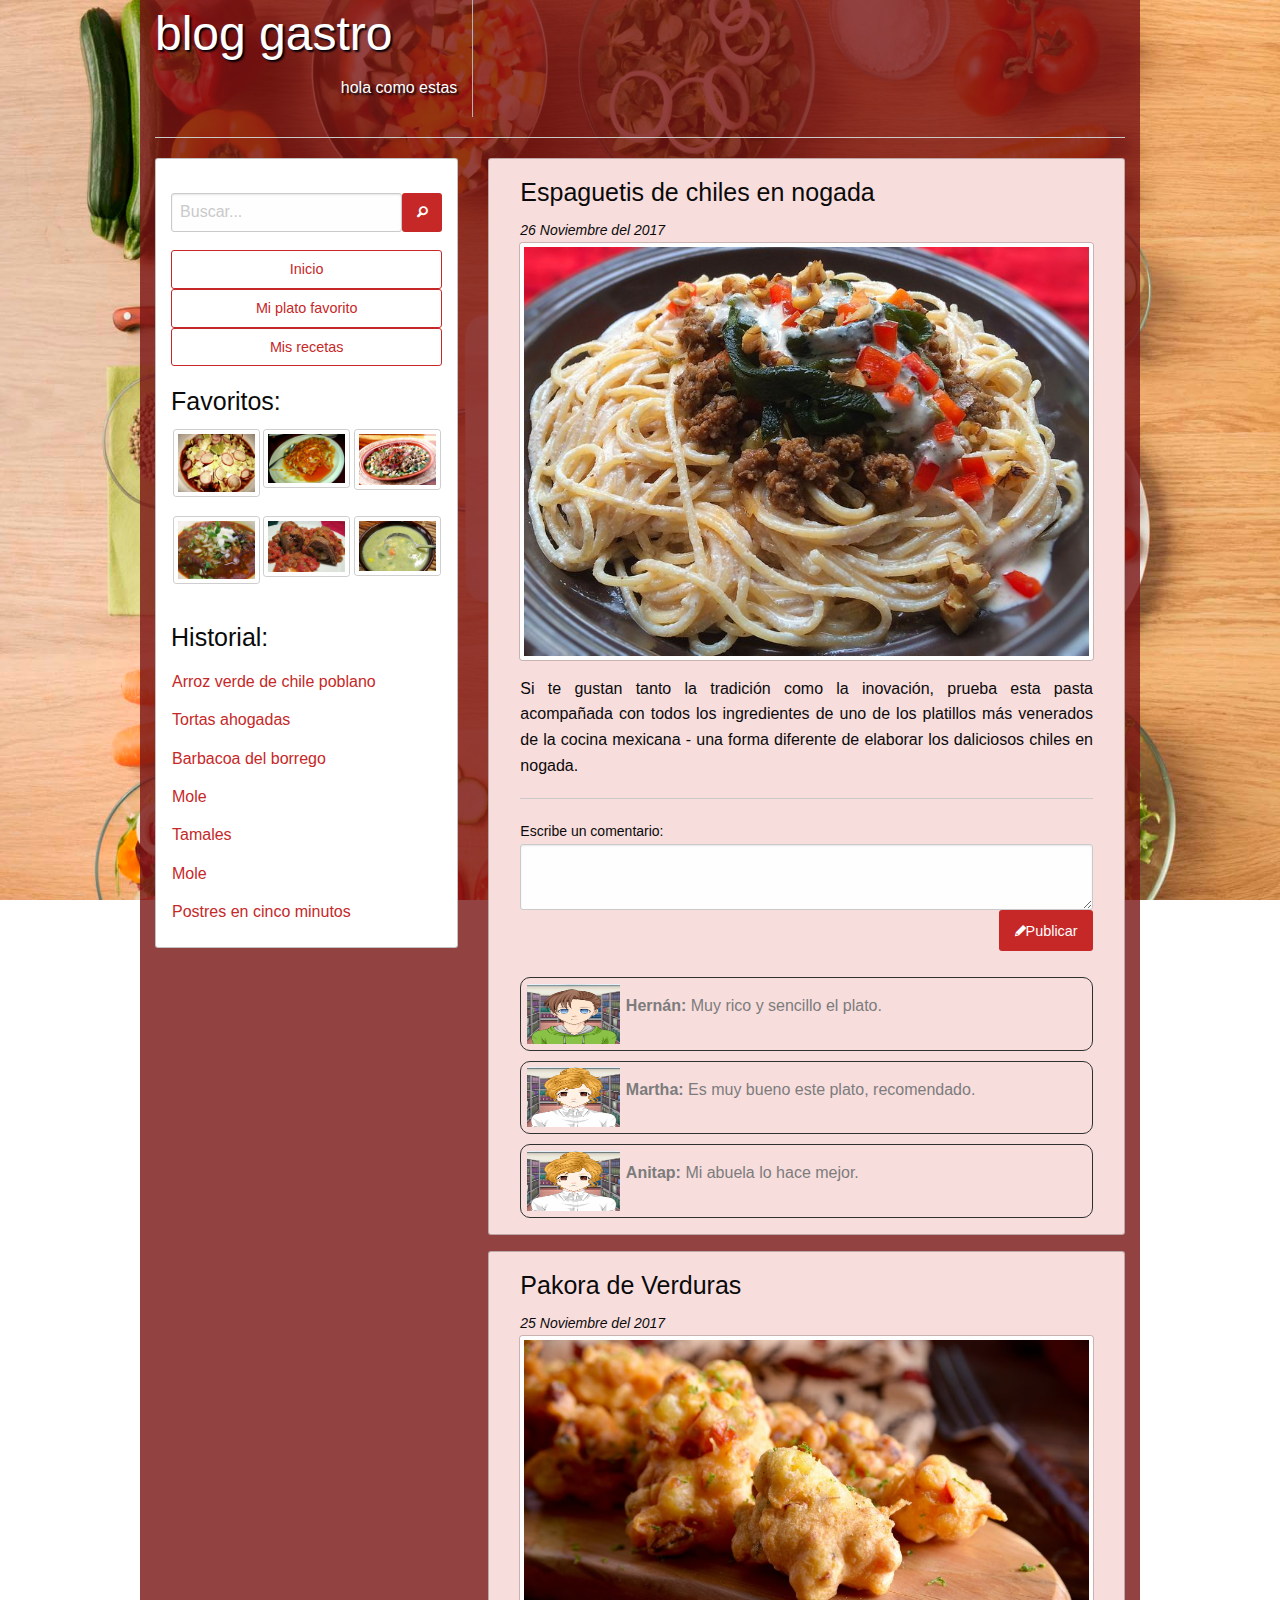
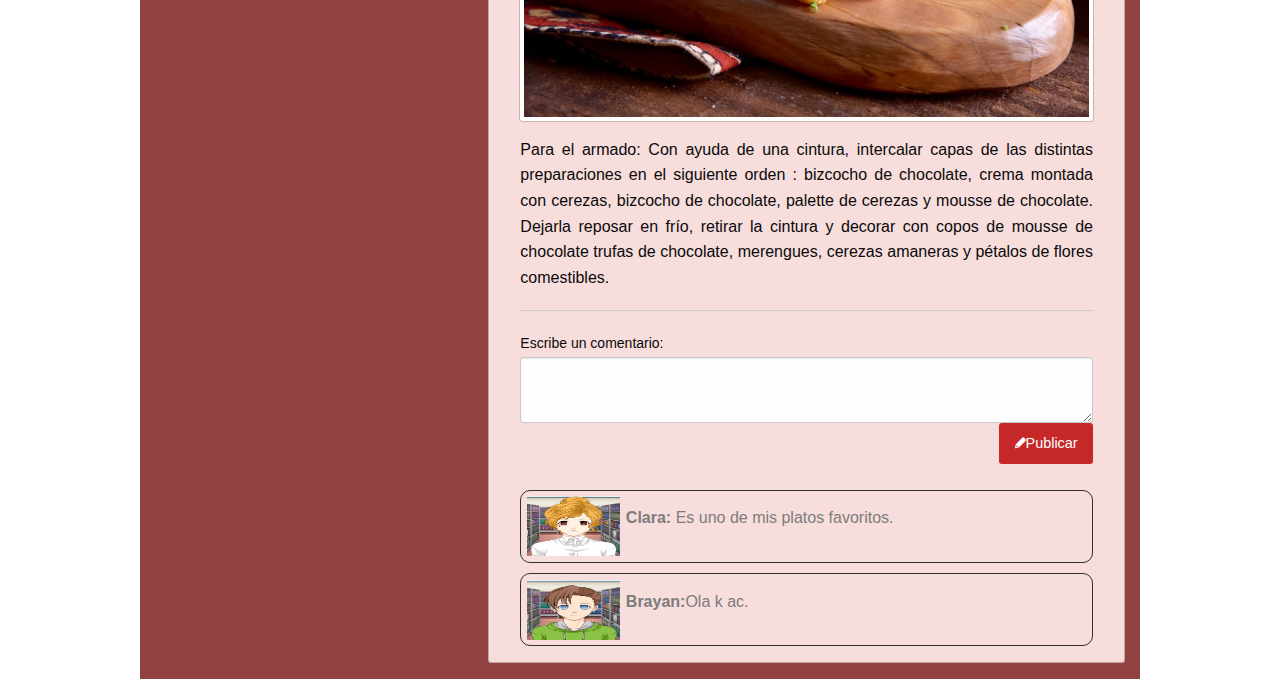
<file: foundation/index.html>
<!DOCTYPE html>
<html>
  <head>
    <meta charset="utf-8">
    <meta http-equiv="x-ua-compatible" content="ie=edge">
    <meta name="viewport" content="width=device-width, initial-scale=1.0">
    <title>Gastronomía Blog</title>
    <link rel="stylesheet" href="css/foundation.css">
    <link rel="stylesheet" href="css/app.css">
    <link href="img/foundation-icons/foundation-icons.css" rel="stylesheet">
  </head>
  <body>
    <div class="fondo row column">
      <header>
        <div class="row"> <!--cabecera-->
          <div class="small-10 medium-6 large-4 columns text-left end borde-rigth-prop">
            <h1>blog gastro</h1>
            <p class="text-right">hola como estas</p>
          </div>
        </div>
      </header>
      <hr>
      <div class="row expanded">
        <div class="medium-5 large-4 columns hide-for-small-only">
          <div class="row column callout">
            <div class="row column align-center">
              <ul class="menu expanded align-center padding-prop">
                <li><input type="text" placeholder="Buscar...">
                  <span class="container-incon"><i class="fi-magnifying-glass"></i></span>
                </li>
              </ul>
            </div>
            <div class="row column align-center">
              <ul class="vertical menu padding-prop">
                <li><a href="#" class="hollow button">Inicio</a></li>
                <li><a href="#" class="hollow button">Mi plato favorito</a></li>
                <li><a href="#" class="hollow button">Mis recetas</a></li>
              </ul>
          </div>
            <div class="row padding-prop">
              <h4>Favoritos:</h4>
              <div class="row">
                <div class="column large-4 padding-for-cols"><img src="img/img1.jpg" alt="img1" class="thumbnail" title="Pozole"></div>
                <div class="column large-4 padding-for-cols"><img src="img/img2.jpg" alt="img2" class="thumbnail" title="Torta del santuario"></div>
                <div class="column large-4 padding-for-cols"><img src="img/img3.jpg" alt="img3" class="thumbnail" title="Carne en su jugo"></div>
              </div>
              <div class="row">
                <div class="column large-4 padding-for-cols"><img src="img/img4.jpg" alt="img4" class="thumbnail" title="Birria"></div>
                <div class="column large-4 padding-for-cols"><img src="img/img5.jpg" alt="img5" class="thumbnail" title="Niño envuelto"></div>
                <div class="column large-4 padding-for-cols"><img src="img/img6.jpg" alt="img6" class="thumbnail" title="Crema de pollo"></div>
              </div>
            </div>
            <h4 class="padding-prop">Historial:</h4>
            <div class="row">
              <ul class="vertical menu">
                <li><a href="#">Arroz verde de chile poblano</a></li>
                <li><a href="#">Tortas ahogadas</a></li>
                <li><a href="#">Barbacoa del borrego</a></li>
                <li><a href="#">Mole</a></li>
                <li><a href="#">Tamales
                </a></li>
                <li><a href="#">Mole</a></li>
                <li><a href="#">Postres en cinco minutos</a></li>
              </ul>
            </div>
          </div>
        </div>
        <div class="medium-7 large-8 columns">
          <div class="row callout primary">
            <div class="large-12 medium-12 small-12 column">
              <h4>Espaguetis de chiles en nogada</h4>
     					<label><em>26 Noviembre del 2017</em></label>
     					<img src="img/entrada1.jpg" alt="Imagen Entrada 1" class="thumbnail">
              <p class="text-justify">Si te gustan tanto la tradición como la inovación, prueba esta pasta acompañada con todos los ingredientes de uno de los platillos más venerados de la cocina mexicana - una forma diferente de elaborar los daliciosos chiles en nogada.</p>
              <hr>
              <label>Escribe un comentario:
                <textarea name="name" rows="2" class="no-marg-bott"></textarea>
              </label>
              <button type="button" class="button aling-prop"><i class="fi-pencil"></i>Publicar</button>
            </div>

            <div class="large-12 medium-12 small-12 column">
              <div class="row borde-prop">
                <div class="column large-2 medium-2 small-2 no-padding-avat">
                  <img src="img/avatar-M.png" alt="avatar" class="avatar expanded">
                </div>
                <div class="column large-7 medium-9 small-10 end no-padding-tex align-self-middle">
                  <p class=""><b>Hernán:</b> Muy rico y sencillo el plato.</p>
                </div>
              </div>
              <div class="row borde-prop">
                <div class="column large-2 medium-2 small-2 no-padding-avat">
                  <img src="img/avatar-F.png" alt="avatar" class="avatar expanded">
                </div>
                <div class="column large-8 medium-10 small-10 end no-padding-tex align-self-middle">
                  <p><b>Martha:</b> Es muy bueno este plato, recomendado.</p>
                </div>
              </div>
              <div class="row borde-prop">
                <div class="column large-2 medium-2 small-2 no-padding-avat">
                  <img src="img/avatar-F.png" alt="avatar" class="avatar expanded">
                </div>
                <div class="column large-7 medium-10 small-10 end no-padding-tex align-self-middle">
                  <p><b>Anitap:</b> Mi abuela lo hace mejor.</p>
                </div>
              </div>
            </div>
          </div>



          <div class="row callout primary">
            <div class="large-12 medium-12 small-12 column">
              <h4>Pakora de Verduras</h4>
              <label><em>25 Noviembre del 2017</em></label>
              <img src="img/entrada2.jpg" alt="Imagen Entrada 1" class="thumbnail">
              <p class="text-justify">Para el armado: Con ayuda de una cintura, intercalar capas de las distintas preparaciones en el siguiente orden : bizcocho de chocolate,   crema montada con cerezas, bizcocho de chocolate, palette de cerezas y mousse de chocolate. Dejarla reposar en frío, retirar la cintura y decorar con copos de mousse de chocolate trufas de chocolate, merengues, cerezas amaneras y pétalos de flores comestibles.</p>
              <hr>
              <label>Escribe un comentario:
                <textarea name="name" rows="2" class="no-marg-bott"></textarea>
              </label>
              <button type="button" class="button aling-prop"><i class="fi-pencil"></i>Publicar</button>
            </div>

            <div class="large-12 medium-12 small-12 column">
              <div class="row borde-prop">
                <div class="column large-2 medium-2 small-2 no-padding-avat">
                  <img src="img/avatar-F.png" alt="avatar" class="avatar expanded">
                </div>
                <div class="column large-7 medium-9 small-10 end no-padding-tex align-self-middle">
                  <p class=""><b>Clara:</b> Es uno de mis platos favoritos.</p>
                </div>
              </div>
              <div class="row borde-prop">
                <div class="column large-2 medium-2 small-2 no-padding-avat">
                  <img src="img/avatar-M.png" alt="avatar" class="avatar expanded">
                </div>
                <div class="column large-7 medium-10 small-10 end no-padding-tex align-self-middle">
                  <p><b>Brayan:</b>Ola k ac.</p>
                </div>
              </div>
            </div>
          </div>










        </div>
      </div>
    </div>
    <script src="js/vendor/jquery.js"></script>
    <script src="js/vendor/what-input.js"></script>
    <script src="js/vendor/foundation.js"></script>
    <script src="js/app.js"></script>
  </body>
</html>
</file>
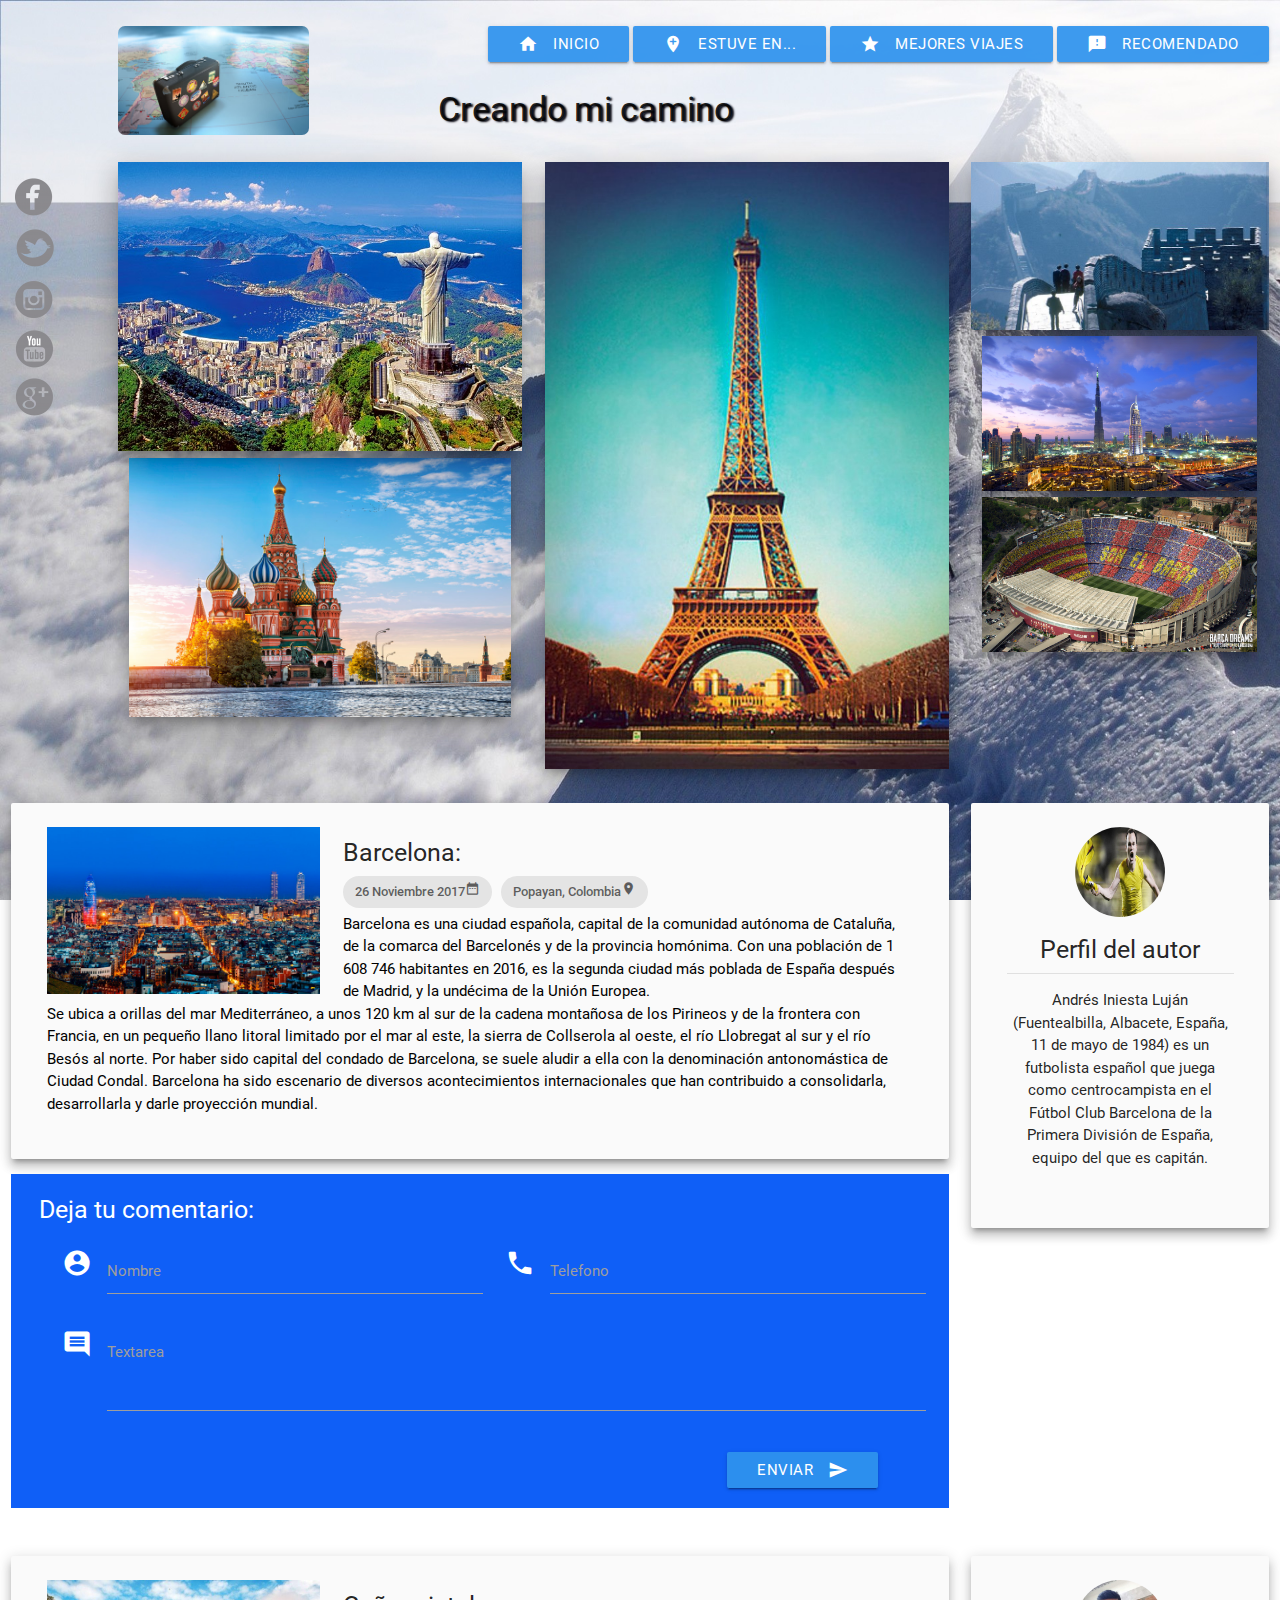
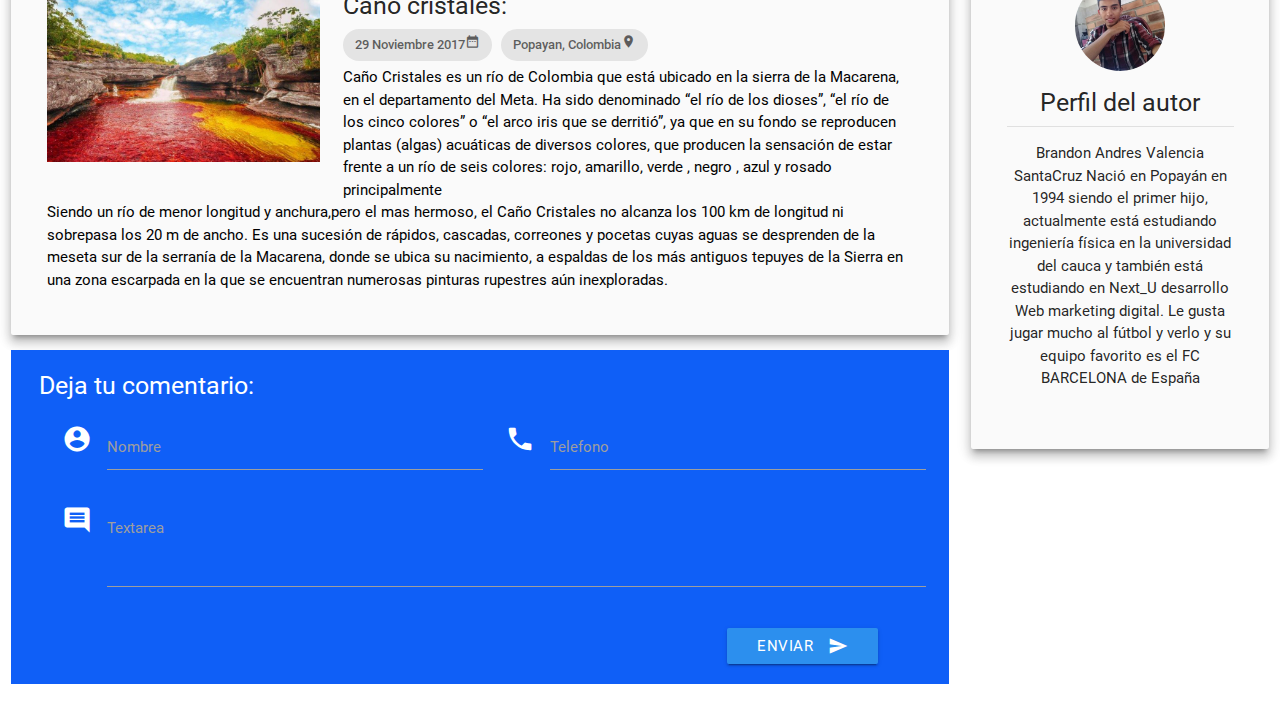
<file: materialize/index.html>
<!DOCTYPE html>
<html>
  <head>
    <meta charset="utf-8">
    <meta name="viewport" content="width=device-width, initial-scale=1, maximum-scale=1.0"/>
    <!--Importar la fuente de los íconos de Google-->
    <link href="https://fonts.googleapis.com/icon?family=Material+Icons" rel="stylesheet">
    <!--Importar la hojas de estilos de materialize css-->
    <link href="css/materialize.css" type="text/css" rel="stylesheet" media="screen,projection"/>
    <link rel="stylesheet" href="css/estilosP.css">
    <title>Turismo Blog</title>
  </head>
  <body>
    <header class="padding-Prop">
      <div class="row">
        <div class="col s5 m2 l2 offset-l1">
          <img src="img/logo.jpg" alt="logo" class="responsive-img logo">
        </div>
        <div class="col s7 m10 l9 right-align">
            <a class="waves-effect waves-light btn btn-prop"><i class="material-icons left">home</i><span class="hide-on-small-and-down">Inicio</span></a>
            <a class="waves-effect waves-light btn btn-prop"><i class="material-icons left">add_location</i><span class="hide-on-small-and-down">estuve en...</span></a>
            <a class="waves-effect waves-light btn btn-prop"><i class="material-icons left">star</i><span class="hide-on-small-and-down">mejores viajes</span></a>
            <a class="waves-effect waves-light btn btn-prop"><i class="material-icons left">sms_failed</i><span class="hide-on-small-and-down">recomendado</span></a>
        </div>
        <div class="col push-l1 l6 m12 s12">
          <h4 class="left-align padding-Prop">Creando mi camino</h4>
        </div>
      </div>
    </header>

    <div class="row">
      <div class="col l1 m1 hide-on-small-and-down">
        <ul>
          <li><a href="https://www.facebook.com" class=""><img src="img/redes/fbk.png" alt="" class="responsive-img redes"></a></li>
          <li><a href="#" class=""><img src="img/redes/twt.png" alt="" class="responsive-img redes"></a></li>
          <li><a href="#" class=""><img src="img/redes/inst.png" alt="" class="responsive-img redes"></a></li>
          <li><a href="https://www.youtube.com" class=""><img src="img/redes/ytbe.png" alt="" class="responsive-img redes"></a></li>
          <li><a href="https://plus.google.com" class=""><img src="img/redes/ggle.png" alt="" class="responsive-img redes"></a></li>
        </ul>
      </div>
      <div class="col l4 m4">
        <img src="img/galeria1.jpg" alt="" class="responsive-img z-depth-5">
        <div class="col l12">
          <img src="img/galeria2.jpg" alt="" class="responsive-img z-depth-5">
        </div>
      </div>
      <div class="col l4 m4">
        <img src="img/galeria3.jpg" alt="" class="responsive-img z-depth-5">
      </div>
      <div class="col l3 m3">
        <img src="img/galeria4.jpg" alt="" class="responsive-img z-depth-5">
        <div class="col l12">
          <img src="img/galeria5.jpg" alt="" class="responsive-img z-depth-5">
        </div>
        <div class="col l12">
          <img src="img/galeria6.jpg" alt="" class="responsive-img z-depth-5">
        </div>
      </div>
    </div>

    <div class="row">
      <div class="col l9 m8">
        <div class="card-panel grey lighten-5 z-depth-4">
         <div class="row">
           <div class="col s12 l4">
             <img src="img/entrada1.jpg" alt="" class="responsive-img"> <!-- notice the "circle" class -->
           </div>
           <div class="col s12 l8">
             <h5>Barcelona:</h5>
             <div class="chip">
                26 Noviembre 2017<i class="tiny material-icons">date_range</i>
            </div>
            <div class="chip">
               Popayan, Colombia<i class="tiny material-icons">place</i>
           </div> <br>
             <span class="black-text">
               Barcelona es una ciudad española, capital de la comunidad autónoma de Cataluña, de la comarca del Barcelonés y de la provincia homónima.
               Con una población de 1 608 746 habitantes en 2016,​ es la segunda ciudad más poblada de España después de Madrid, y la undécima de la Unión Europea.
             </span>
           </div>
           <div class="col l12">
             <span class="black-text">Se ubica a orillas del mar Mediterráneo, a unos 120 km al sur de la cadena montañosa de los Pirineos y de la frontera con Francia, en un pequeño llano litoral limitado por el mar al este, la sierra de Collserola al oeste, el río Llobregat al sur y el río Besós al norte. Por haber sido capital del condado de Barcelona, se suele aludir a ella con la denominación antonomástica de Ciudad Condal. Barcelona ha sido escenario de diversos acontecimientos internacionales que han contribuido a consolidarla, desarrollarla y darle proyección mundial.</span>
           </div>
         </div>
       </div>

       <div class="row fondo-coment">
         <h5>Deja tu comentario:</h5>
        <form class="col s12">
          <div class="row">
            <div class="input-field col s6">
              <i class="material-icons prefix">account_circle</i>
              <input id="icon_prefix" type="text" class="validate" required>
              <label for="icon_prefix">Nombre</label>
            </div>
            <div class="input-field col s6">
              <i class="material-icons prefix">phone</i>
              <input id="icon_telephone" type="tel" class="validate">
              <label for="icon_telephone">Telefono</label>
            </div>
            <div class="input-field col s12">
              <i class="material-icons prefix">comment</i>
              <textarea id="textarea1" class="materialize-textarea"></textarea>
              <label for="textarea1">Textarea</label>
            </div>
            <div class="input-field col s8 offset-s3 m5 offset-m4 l3 offset-l9">
              <button class="btn waves-effect waves-light btn-prop-enviar" type="submit" name="action">Enviar
                <i class="material-icons right">send</i>
              </button>
            </div>
          </div>
        </form>
      </div>

      </div>
      <div class="col l3 m4">
        <div class="card-panel grey lighten-5 z-depth-4">
          <div class="row">
            <div class="col s12 center-align">
              <img src="img/autor1.jpg" alt="auntor1" class="circle autor-img">
              <h5>Perfil del autor</h5>
              <div class="divider"></div>
              <p>Andrés Iniesta Luján (Fuentealbilla, Albacete, España, 11 de mayo de 1984) es un futbolista español que juega como centrocampista en el Fútbol Club Barcelona de la Primera División de España, equipo del que es capitán.</p>

            </div>
          </div>
        </div>
      </div>
    </div>

<!------------->

    <div class="row">
      <div class="col l9 m8">
        <div class="card-panel grey lighten-5 z-depth-4">
         <div class="row">
           <div class="col s12 l4">
             <img src="img/entrada2.jpg" alt="entrada" class="responsive-img"> <!-- notice the "circle" class -->
           </div>
           <div class="col s12 l8">
             <h5>Caño cristales:</h5>
             <div class="chip">
                29 Noviembre 2017<i class="tiny material-icons">date_range</i>
            </div>
            <div class="chip">
               Popayan, Colombia<i class="tiny material-icons">place</i>
           </div> <br>
             <span class="black-text">
               Caño Cristales es un río de Colombia que está ubicado en la sierra de la Macarena, en el departamento del Meta.
               Ha sido denominado “el río de los dioses”, “el río de los cinco colores” o “el arco iris que se derritió”, ya que en su fondo se reproducen plantas (algas) acuáticas de diversos colores, que producen la sensación de estar frente a un río de seis colores: rojo, amarillo, verde , negro , azul y rosado principalmente
             </span>
           </div>
           <div class="col l12">
             <span class="black-text">Siendo un río de menor longitud y anchura,pero el mas hermoso, el Caño Cristales no alcanza los 100 km de longitud ni sobrepasa los 20 m de ancho. Es una sucesión de rápidos, cascadas, correones y pocetas cuyas aguas se desprenden de la meseta sur de la serranía de la Macarena, donde se ubica su nacimiento, a espaldas de los más antiguos tepuyes de la Sierra en una zona escarpada en la que se encuentran numerosas pinturas rupestres aún inexploradas.</span>
           </div>
         </div>
       </div>

       <div class="row fondo-coment">
         <h5>Deja tu comentario:</h5>
        <form class="col s12">
          <div class="row">
            <div class="input-field col s6">
              <i class="material-icons prefix">account_circle</i>
              <input id="icon_prefix" type="text" class="validate" required>
              <label for="icon_prefix">Nombre</label>
            </div>
            <div class="input-field col s6">
              <i class="material-icons prefix">phone</i>
              <input id="icon_telephone" type="tel" class="validate">
              <label for="icon_telephone">Telefono</label>
            </div>
            <div class="input-field col s12">
              <i class="material-icons prefix">comment</i>
              <textarea id="textarea1" class="materialize-textarea"></textarea>
              <label for="textarea1">Textarea</label>
            </div>
            <div class="input-field col s8 offset-s3 m5 offset-m4 l3 offset-l9">
              <button class="btn waves-effect waves-light btn-prop-enviar" type="submit" name="action">Enviar
                <i class="material-icons right">send</i>
              </button>
            </div>
          </div>
        </form>
      </div>

      </div>
      <div class="col l3 m4">
        <div class="card-panel grey lighten-5 z-depth-4">
          <div class="row">
            <div class="col s12 center-align">
              <img src="img/autor2.jpg" alt="auntor1" class="circle autor-img">
              <h5>Perfil del autor</h5>
              <div class="divider"></div>
              <p>Brandon Andres Valencia SantaCruz Nació en Popayán en 1994 siendo el primer hijo, actualmente está estudiando ingeniería física en la universidad del cauca y también está estudiando en Next_U desarrollo Web marketing digital. Le gusta jugar mucho al fútbol y verlo y su equipo favorito es el FC BARCELONA de España</p>

            </div>
          </div>
        </div>
      </div>
    </div>



    <script type="text/javascript" src="https://code.jquery.com/jquery-2.1.1.min.js"></script>
    <script type="text/javascript" src="js/materialize.min.js"></script>
  </body>
</html>
</file>
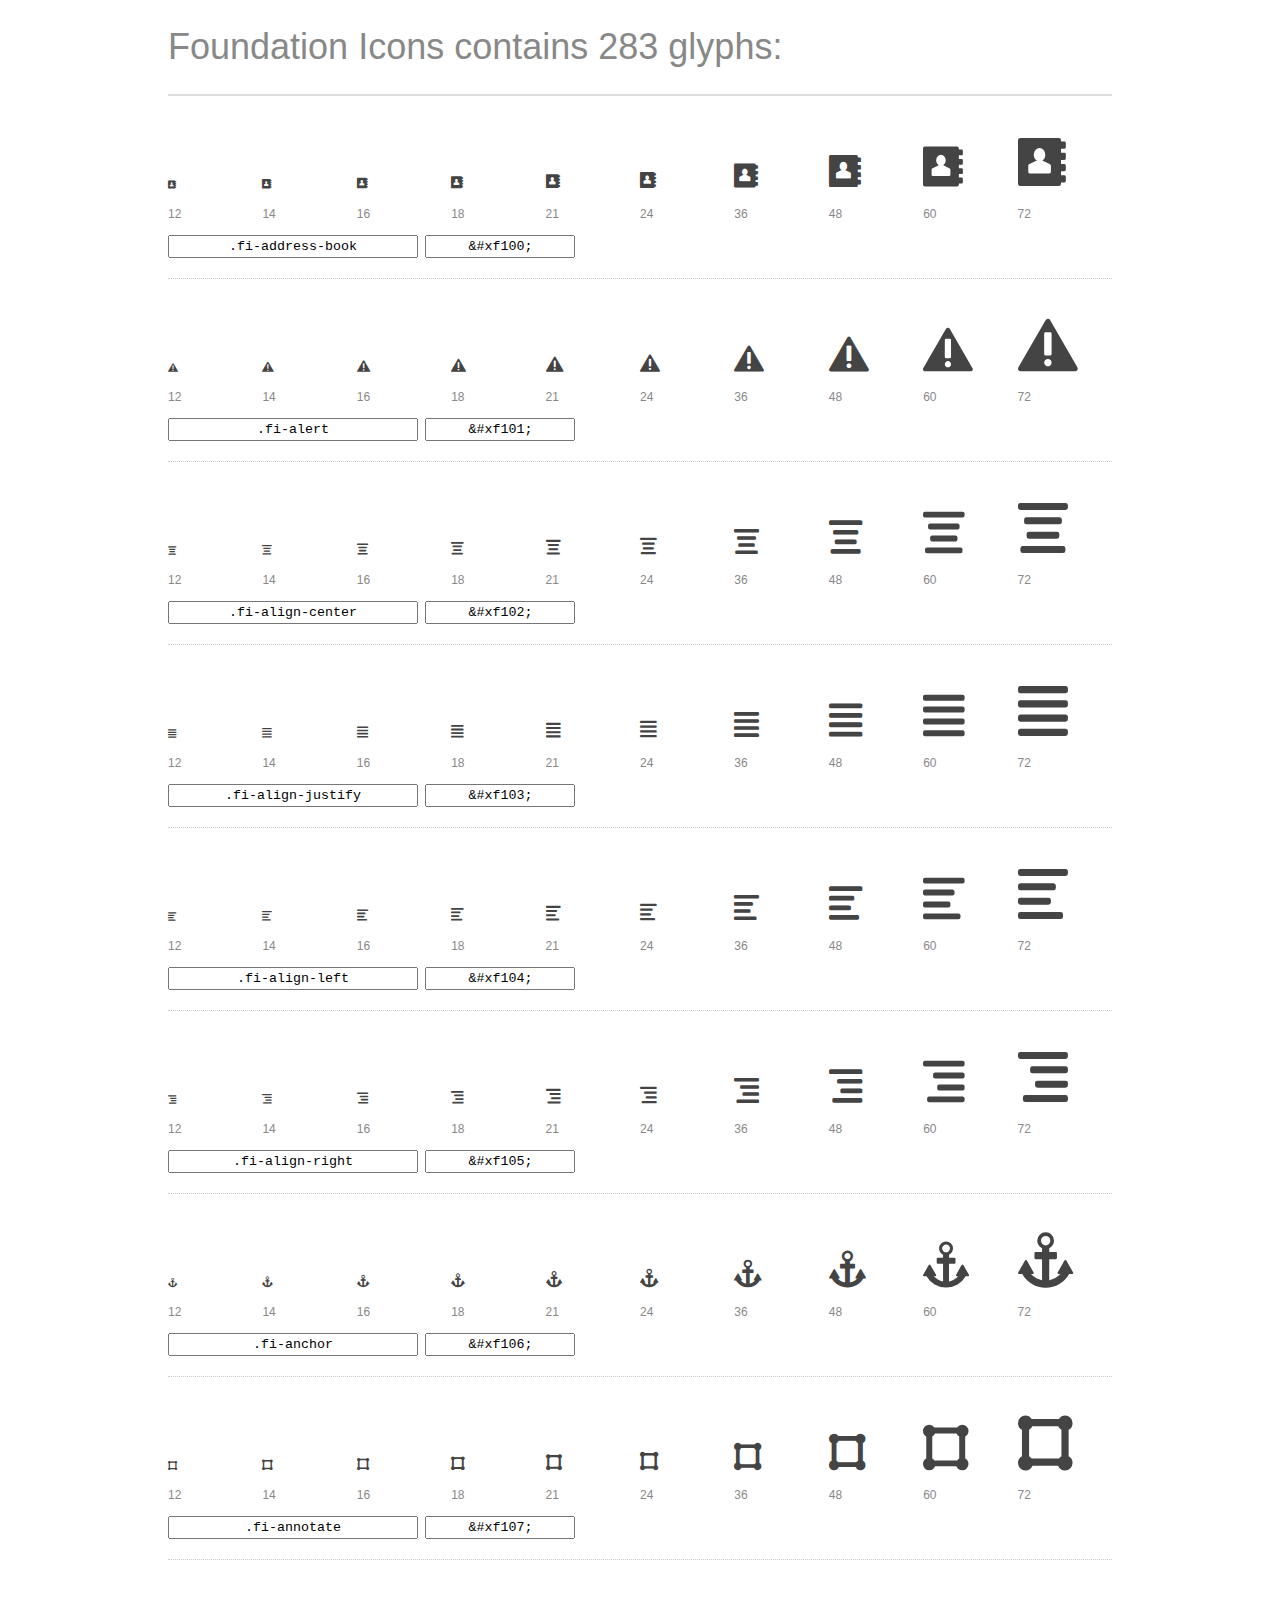
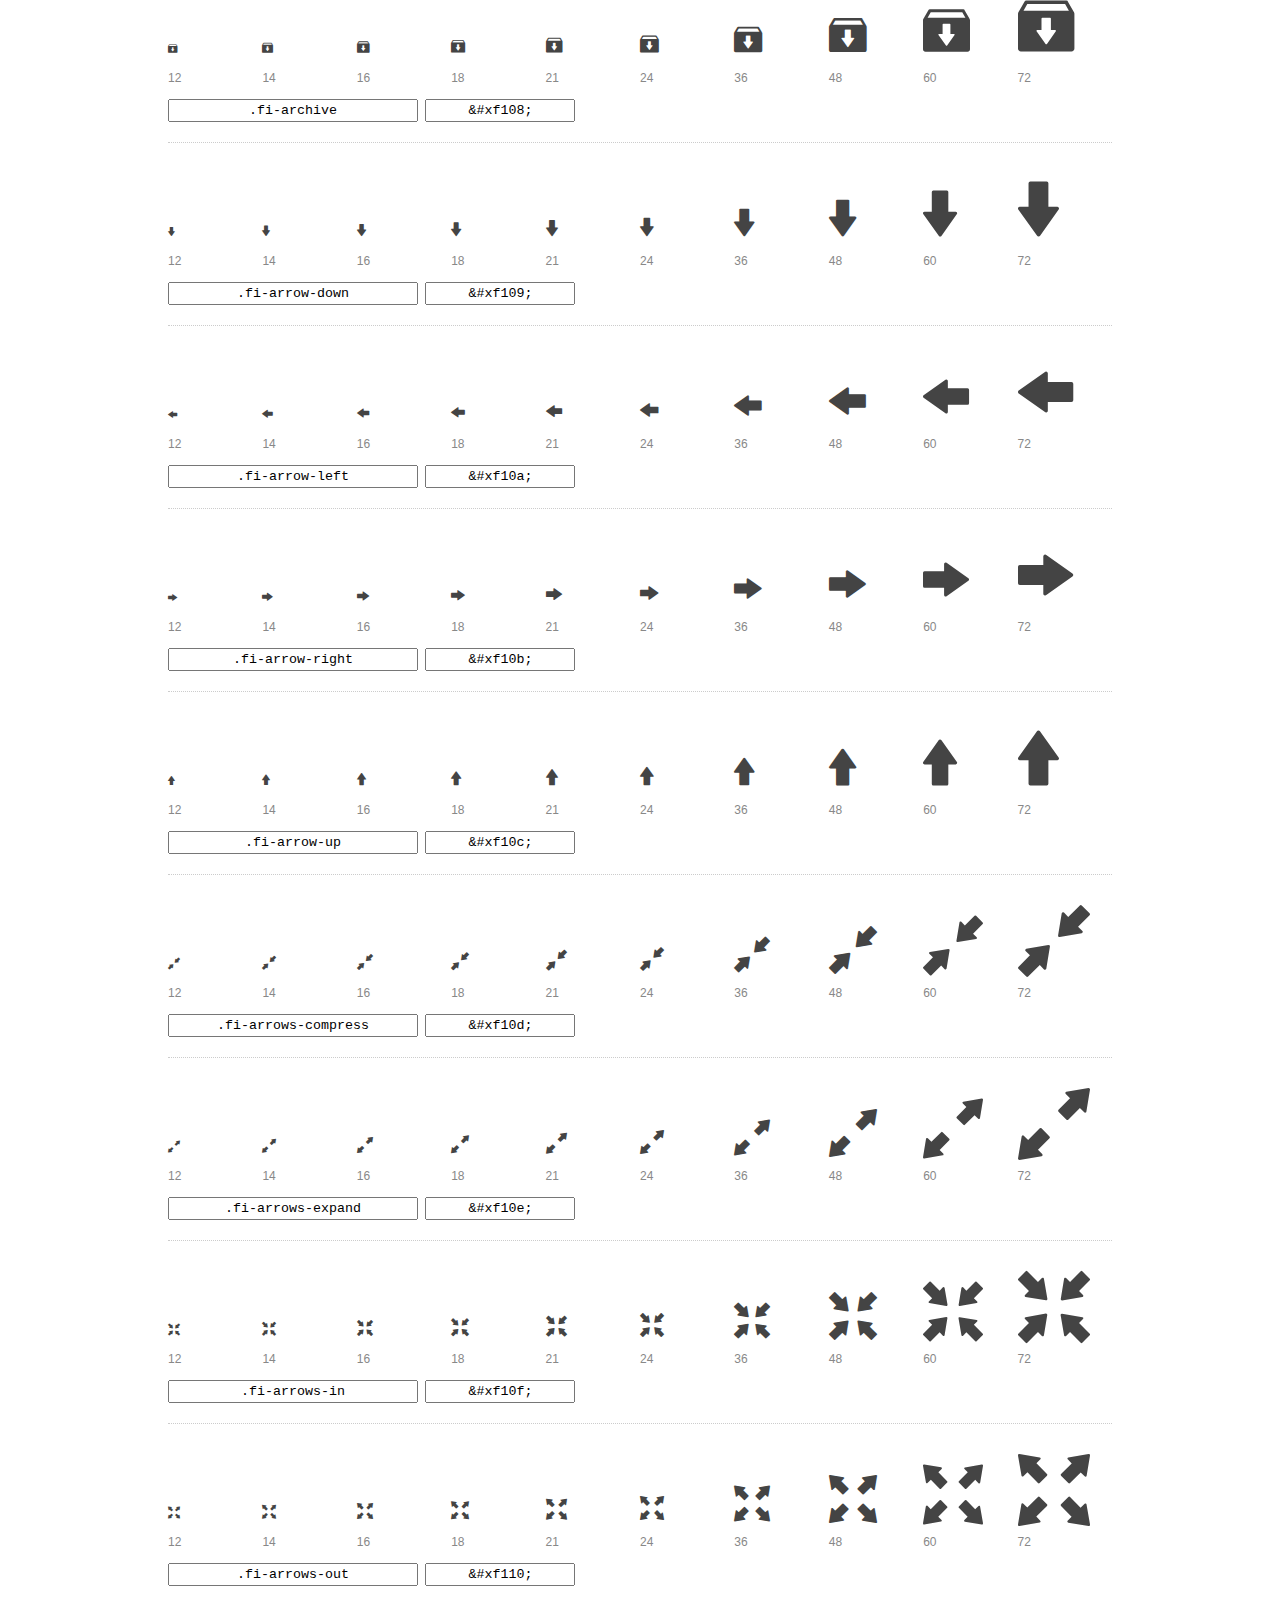
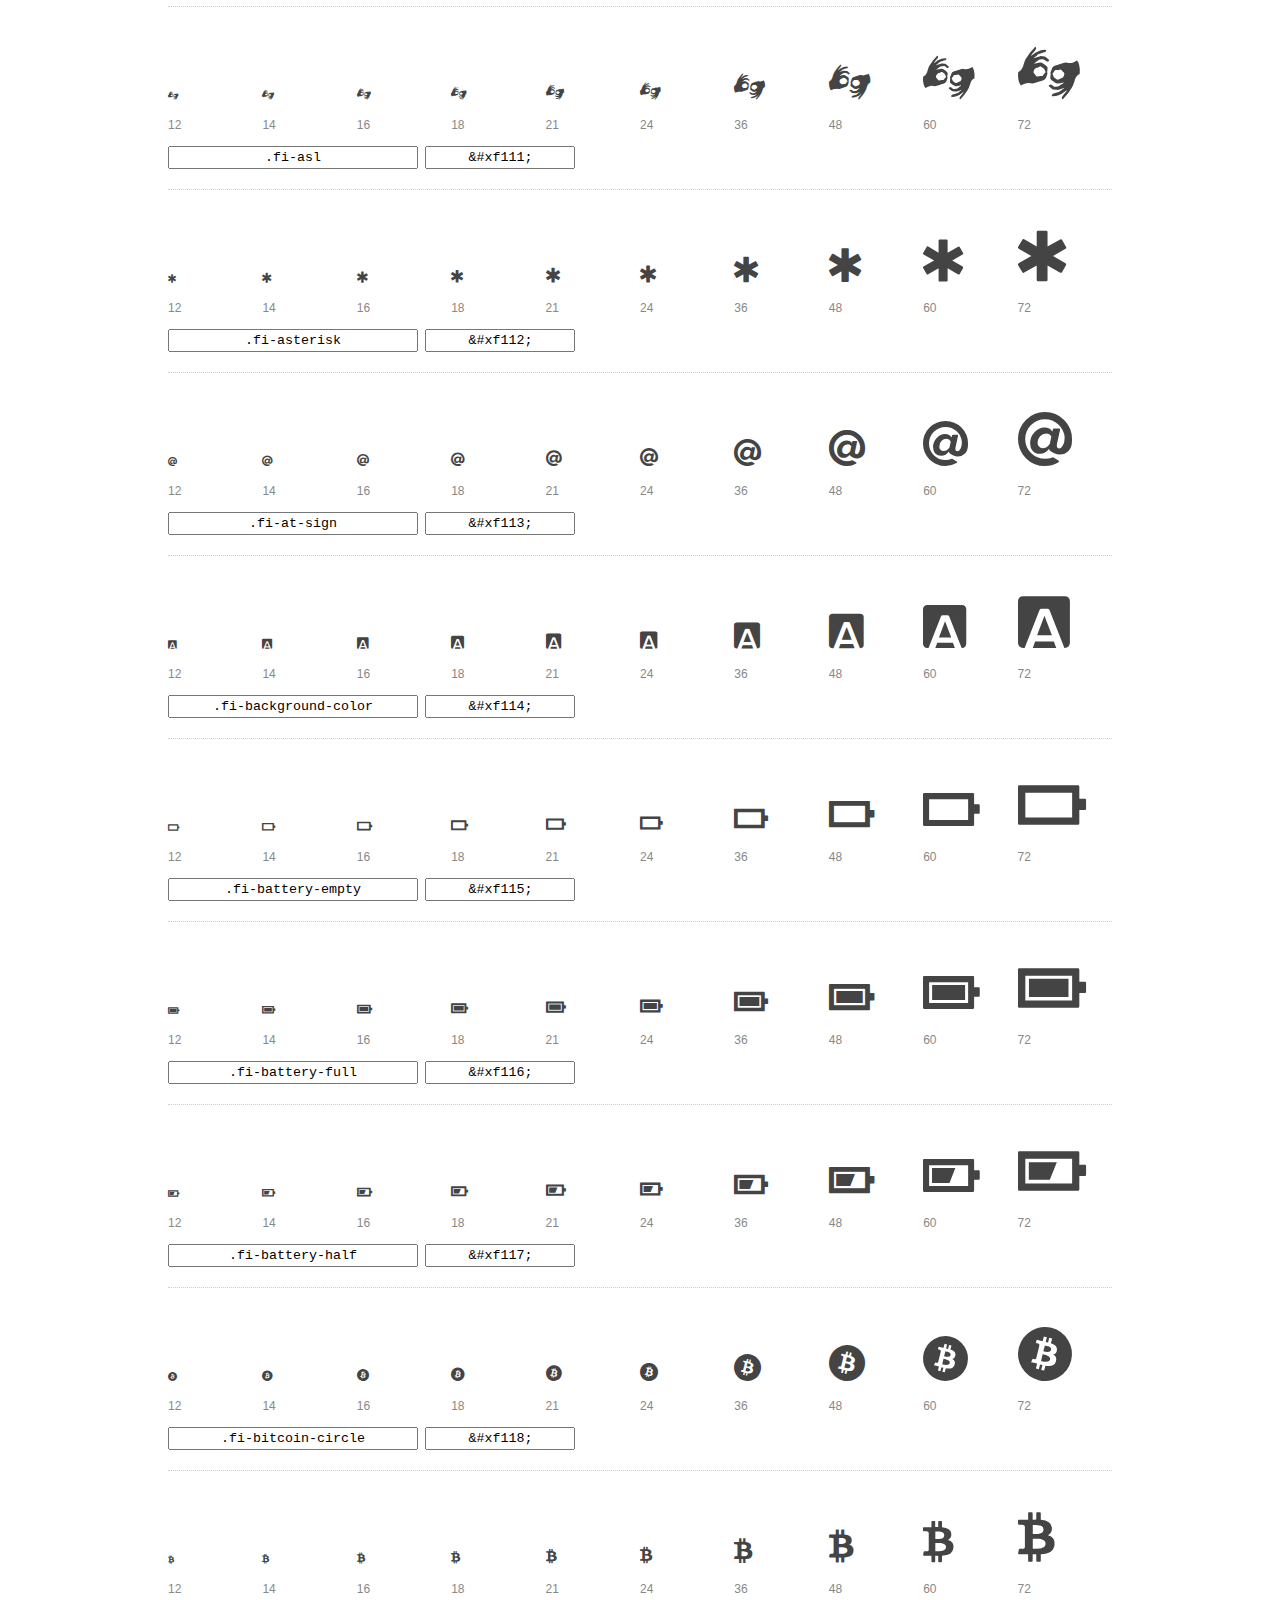
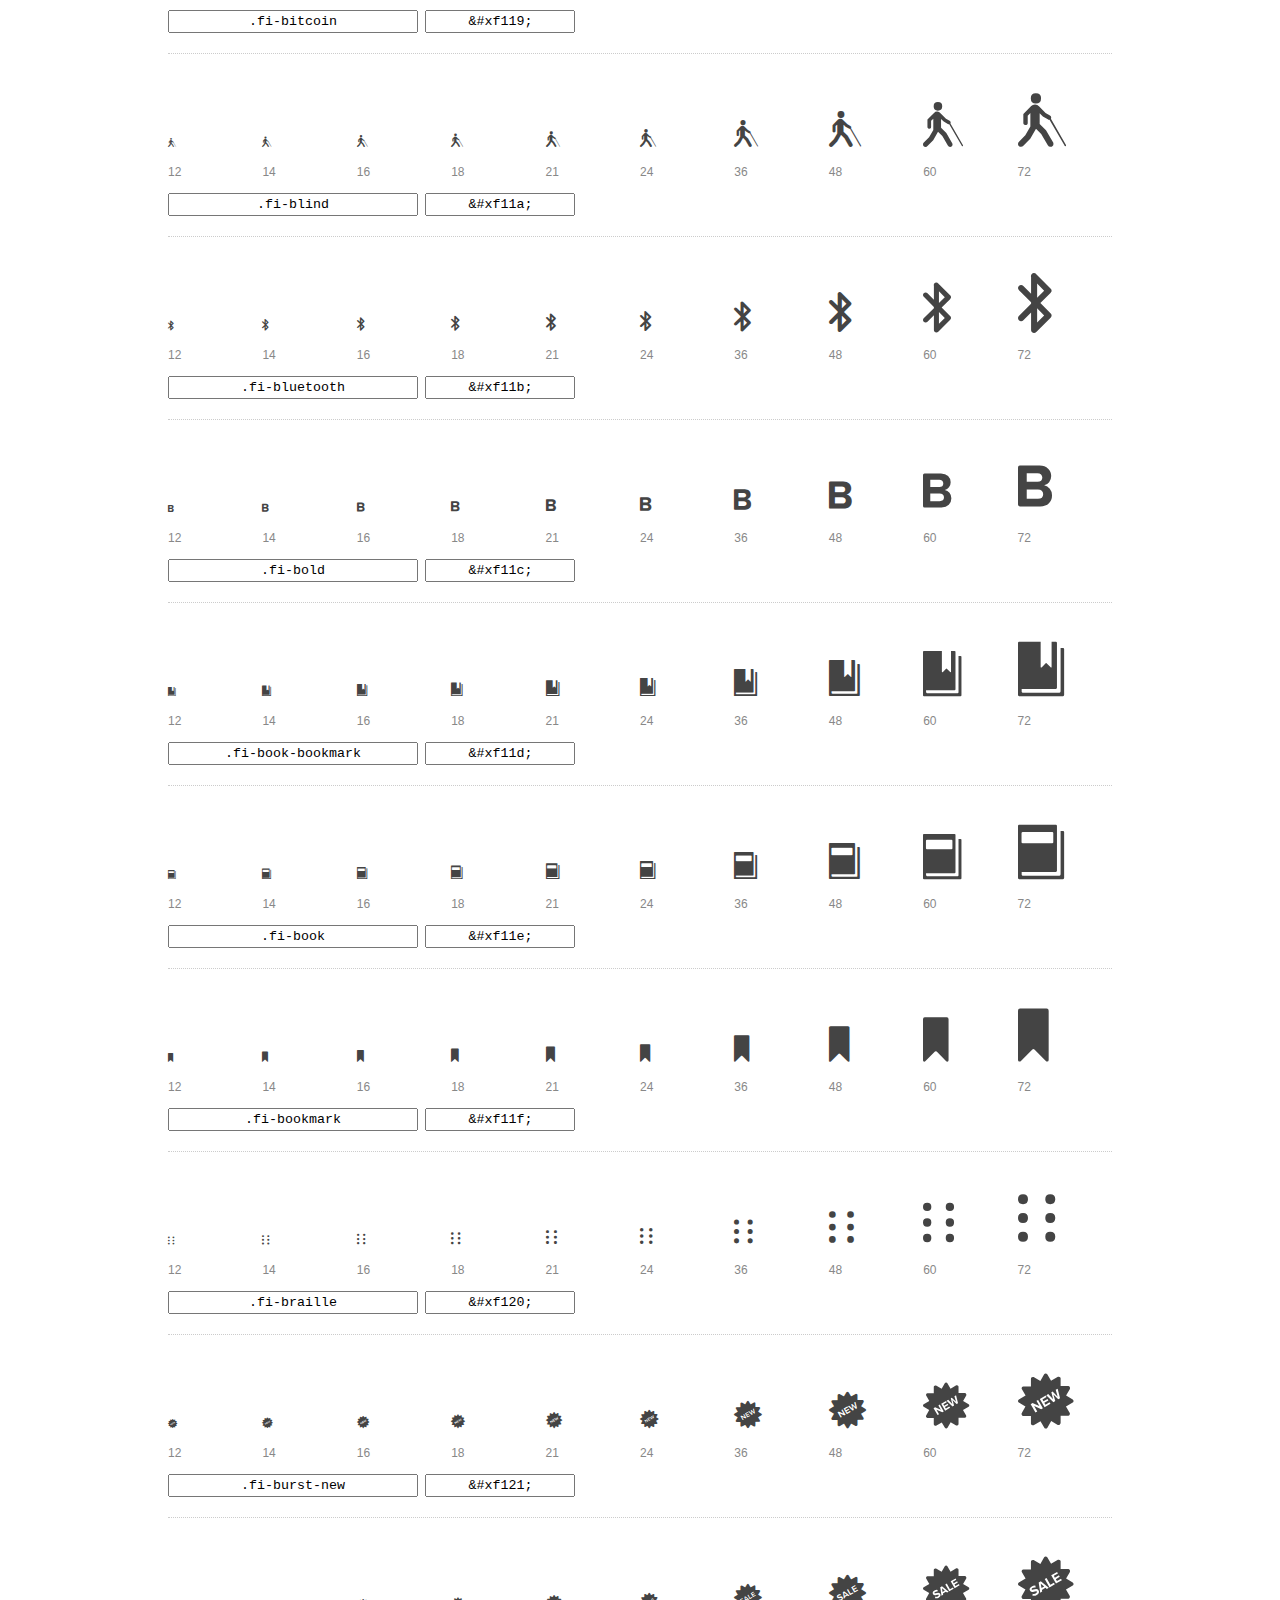
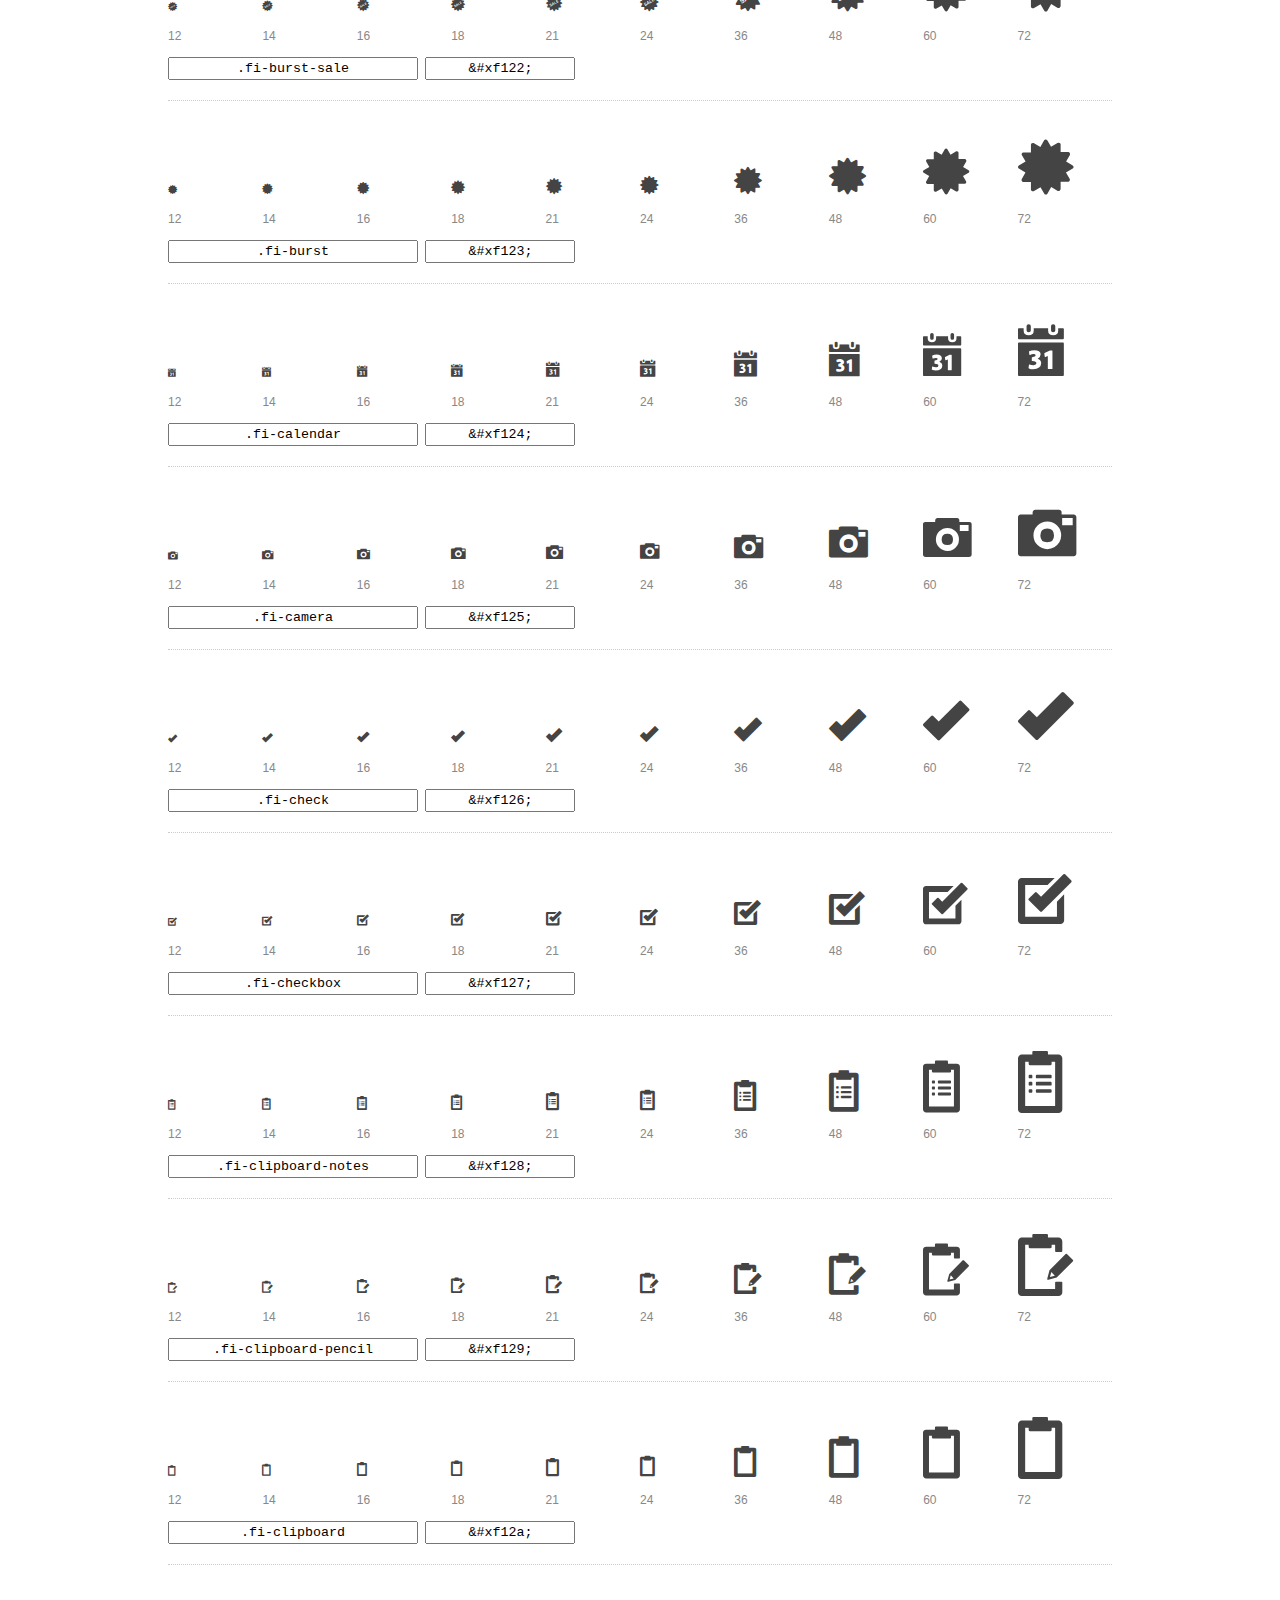
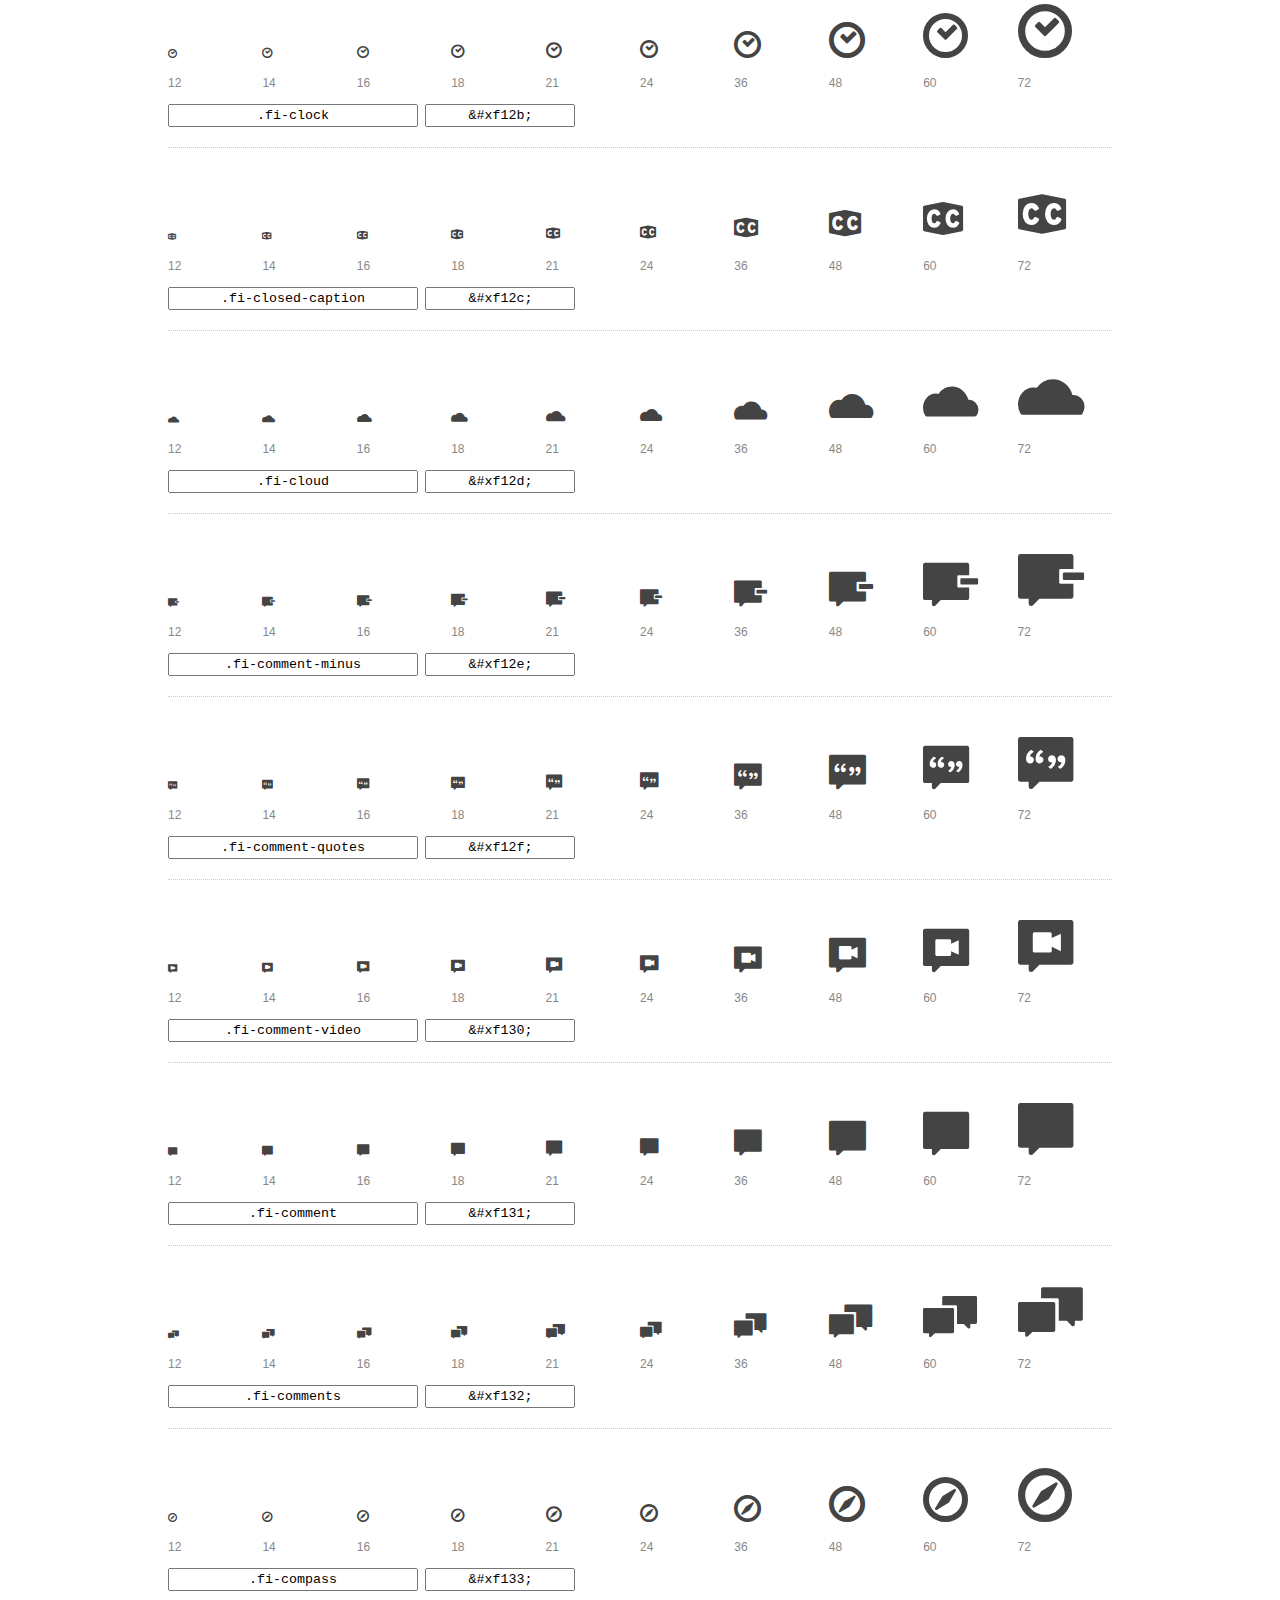
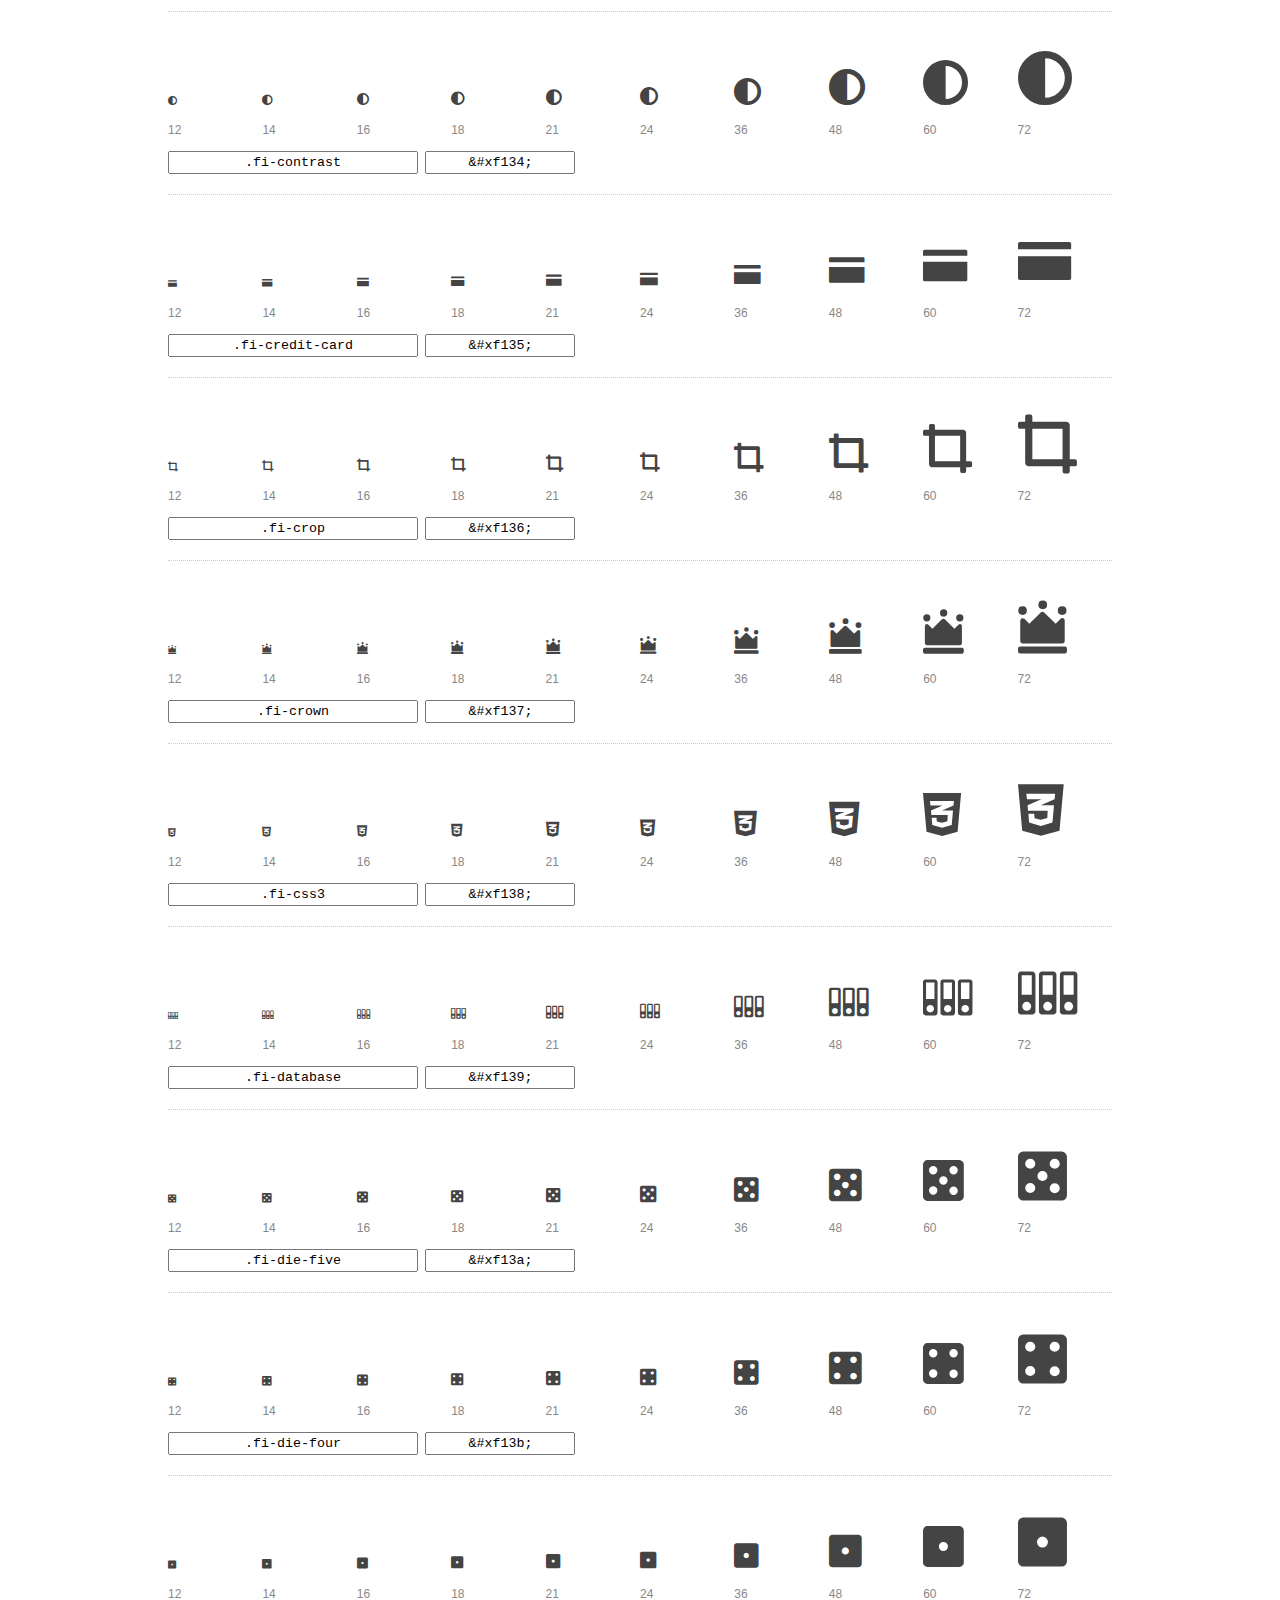
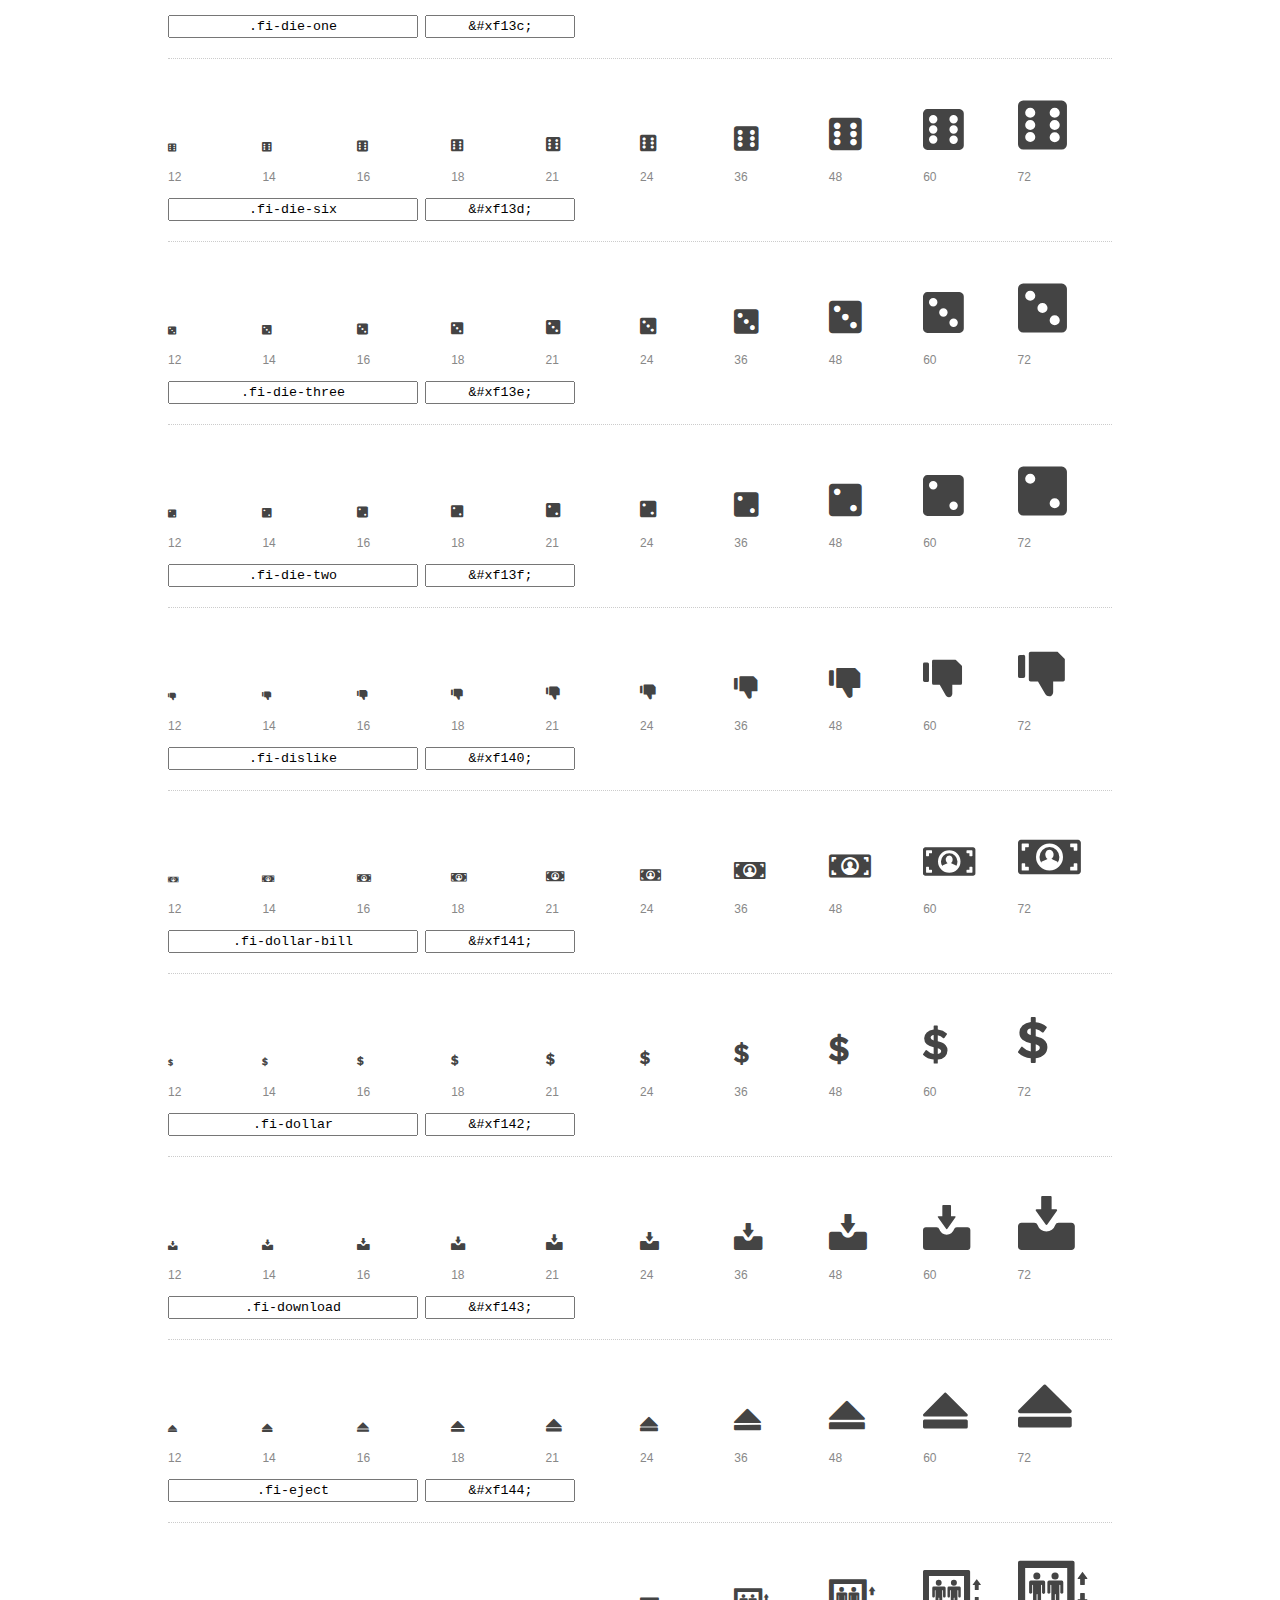
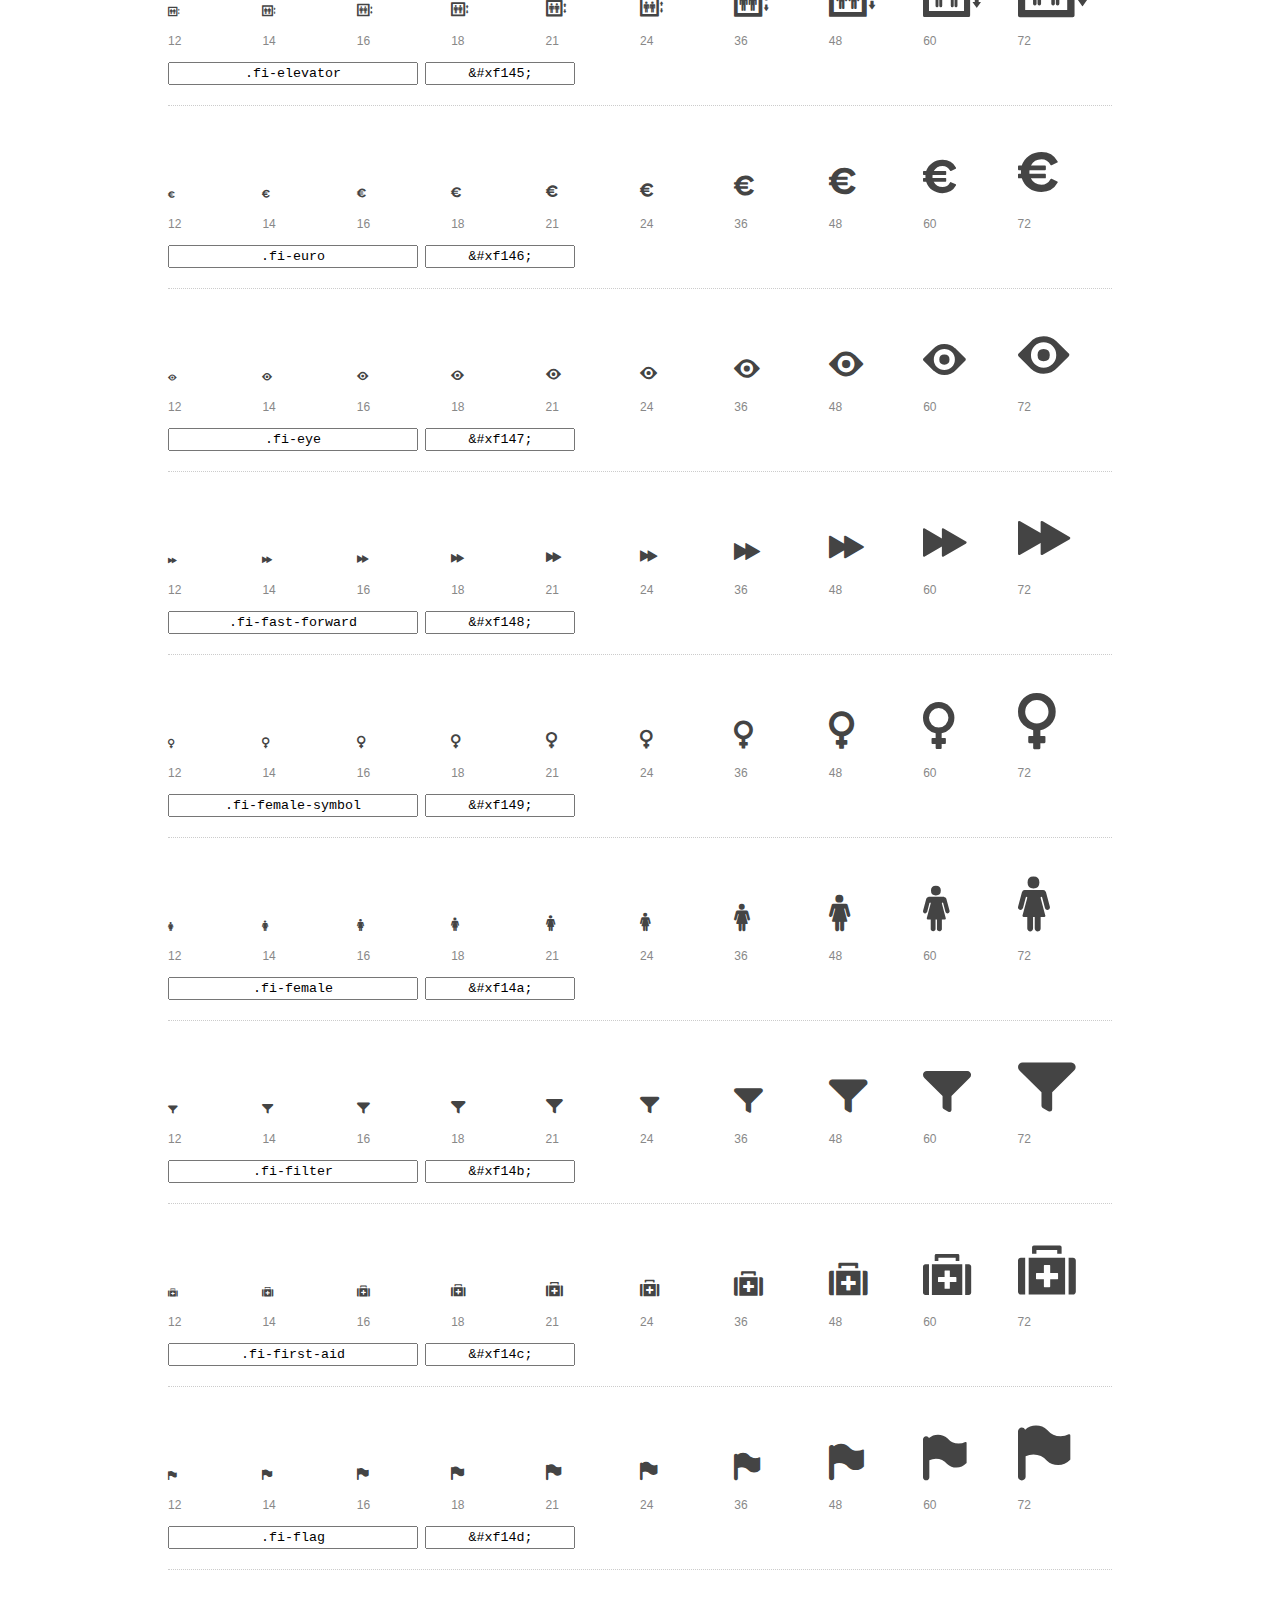
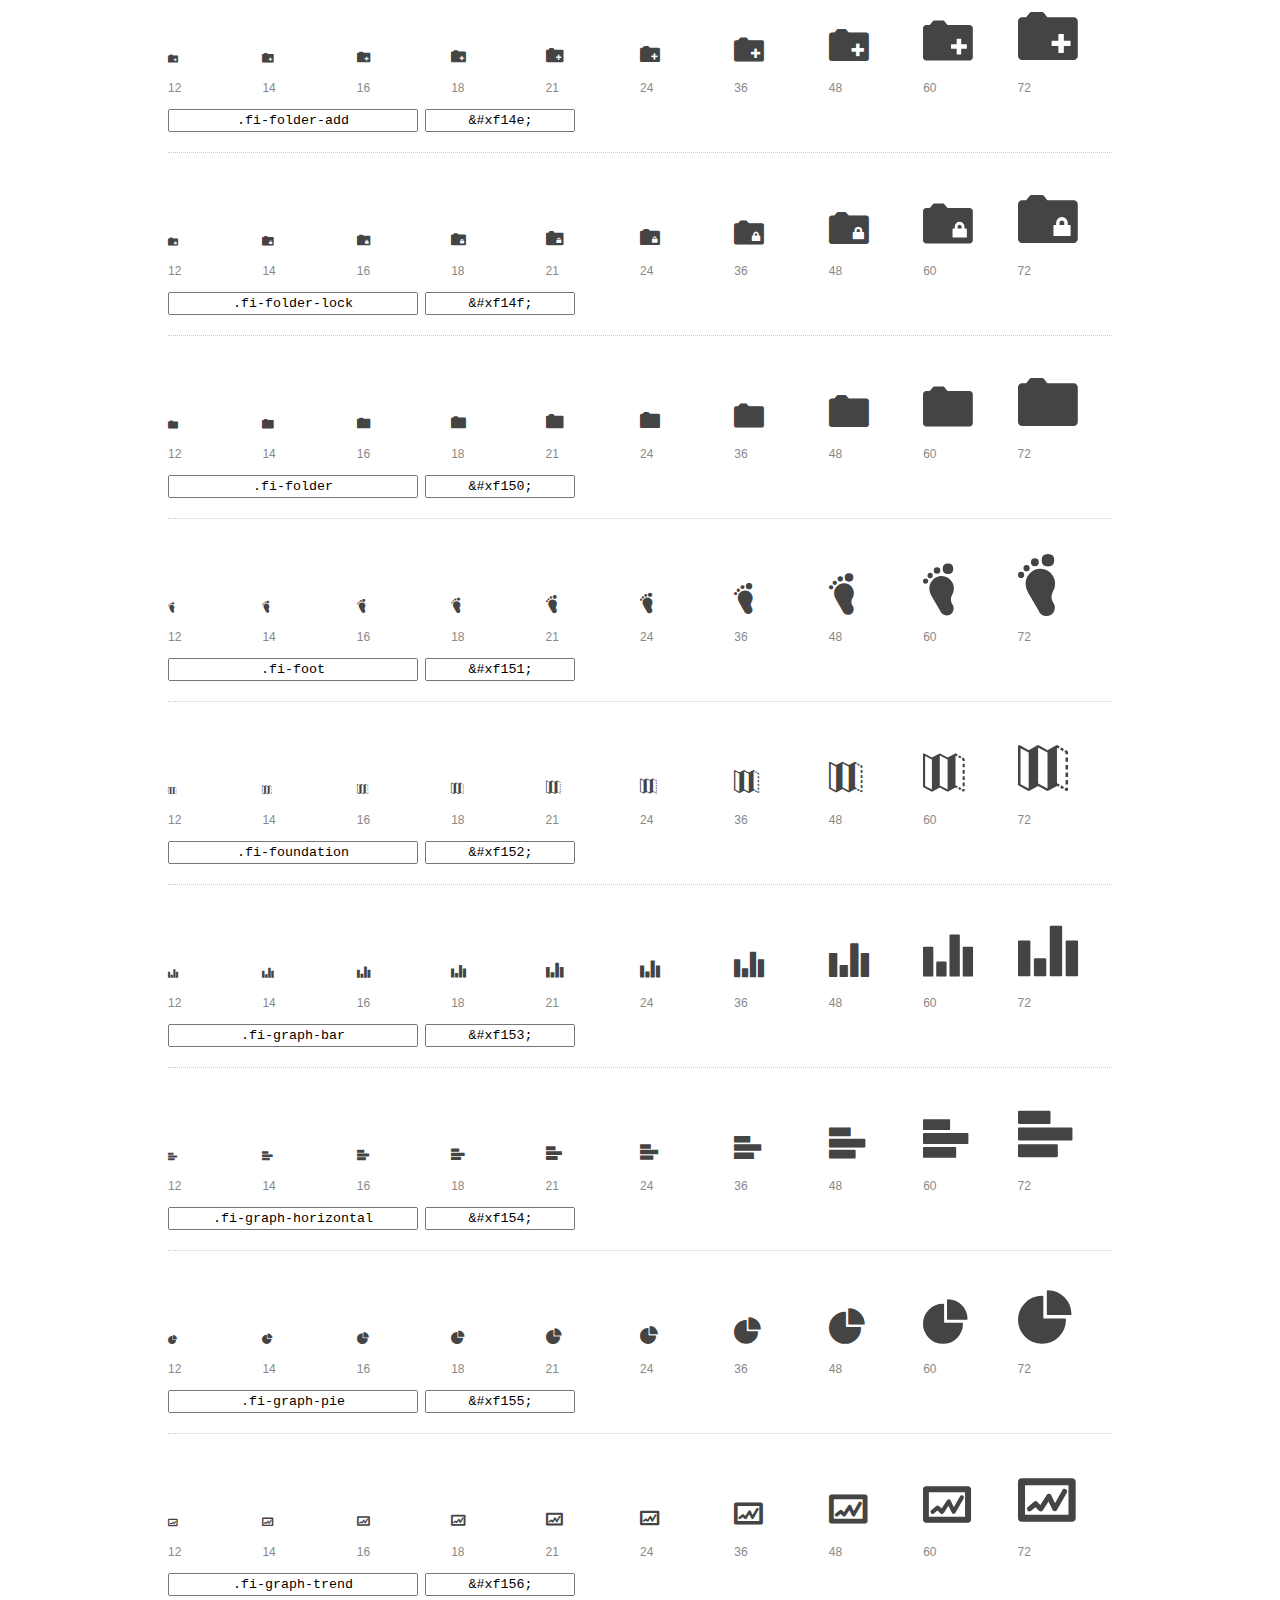
<file: foundation/img/foundation-icons/preview.html>
<!DOCTYPE html>
<html>
  <head>
    <title>Foundation Icons glyphs preview</title>
    <link rel="stylesheet" href="foundation-icons.css" />

    <style>
      * {
        -moz-box-sizing: border-box;
        -webkit-box-sizing: border-box;
        box-sizing: border-box;
        margin: 0;
        padding: 0;
      }

      body {
        background: #fff;
        color: #444;
        font: 16px/1.5 "Helvetica Neue", Helvetica, Arial, sans-serif;
      }

      a, 
      a:visited {
        color: #888;
        text-decoration: underline;
      }
      a:hover, 
      a:focus { color: #000; }

      h1 {
        border-bottom: 2px solid #ddd;
        color: #888;
        font-size: 36px;
        font-weight: 300;
        margin-bottom: 20px;
        padding: 20px 0;
      }

      .container {
        margin: 0 auto;
        min-width: 880px;
        padding: 0 40px;
        width: 80%;
      }

      .glyph {
        border-bottom: 1px dotted #ccc;
        padding: 10px 0 20px;
        margin-bottom: 20px;
      }

      .preview-glyphs { vertical-align: bottom; } 

      .preview-scale { 
        color: #888;
        font-size: 12px; 
        margin-top: 5px;
      }

      .step {
        display: inline-block;
        line-height: 1;
        width: 10%;
      }

      
      .size-12 { font-size: 12px; }
      
      .size-14 { font-size: 14px; }
      
      .size-16 { font-size: 16px; }
      
      .size-18 { font-size: 18px; }
      
      .size-21 { font-size: 21px; }
      
      .size-24 { font-size: 24px; }
      
      .size-36 { font-size: 36px; }
      
      .size-48 { font-size: 48px; }
      
      .size-60 { font-size: 60px; }
      
      .size-72 { font-size: 72px; }
      

      .usage { margin-top: 10px; }

      .usage input {
        font-family: monospace;
        margin-right: 3px;
        padding: 2px 5px;
        text-align: center;
      }

      .usage .point { width: 150px; }

      .usage .class { width: 250px; }

      .footer {
        color: #888;
        font-size: 12px;
        padding: 20px 0;
      }
    </style>

    <!--[if lte IE 8]><script src="http://html5shiv.googlecode.com/svn/trunk/html5.js"></script><![endif]-->
  </head>

  <body>
    <div class="container">
      <h1>Foundation Icons contains 283 glyphs:</h1> 

      
      <div class="glyph">
        <div class="preview-glyphs">
          <i class="step fi-address-book size-12"></i><i class="step fi-address-book size-14"></i><i class="step fi-address-book size-16"></i><i class="step fi-address-book size-18"></i><i class="step fi-address-book size-21"></i><i class="step fi-address-book size-24"></i><i class="step fi-address-book size-36"></i><i class="step fi-address-book size-48"></i><i class="step fi-address-book size-60"></i><i class="step fi-address-book size-72"></i>
        </div>
        <div class="preview-scale">
          <span class="step">12</span><span class="step">14</span><span class="step">16</span><span class="step">18</span><span class="step">21</span><span class="step">24</span><span class="step">36</span><span class="step">48</span><span class="step">60</span><span class="step">72</span> 
        </div>
        <div class="usage">
          <input class="class" type="text" readonly="readonly" onClick="this.select();" value=".fi-address-book" />
          <input class="point" type="text" readonly="readonly" onClick="this.select();" value="&amp;#xf100;" />
        </div>
      </div>
      
      <div class="glyph">
        <div class="preview-glyphs">
          <i class="step fi-alert size-12"></i><i class="step fi-alert size-14"></i><i class="step fi-alert size-16"></i><i class="step fi-alert size-18"></i><i class="step fi-alert size-21"></i><i class="step fi-alert size-24"></i><i class="step fi-alert size-36"></i><i class="step fi-alert size-48"></i><i class="step fi-alert size-60"></i><i class="step fi-alert size-72"></i>
        </div>
        <div class="preview-scale">
          <span class="step">12</span><span class="step">14</span><span class="step">16</span><span class="step">18</span><span class="step">21</span><span class="step">24</span><span class="step">36</span><span class="step">48</span><span class="step">60</span><span class="step">72</span> 
        </div>
        <div class="usage">
          <input class="class" type="text" readonly="readonly" onClick="this.select();" value=".fi-alert" />
          <input class="point" type="text" readonly="readonly" onClick="this.select();" value="&amp;#xf101;" />
        </div>
      </div>
      
      <div class="glyph">
        <div class="preview-glyphs">
          <i class="step fi-align-center size-12"></i><i class="step fi-align-center size-14"></i><i class="step fi-align-center size-16"></i><i class="step fi-align-center size-18"></i><i class="step fi-align-center size-21"></i><i class="step fi-align-center size-24"></i><i class="step fi-align-center size-36"></i><i class="step fi-align-center size-48"></i><i class="step fi-align-center size-60"></i><i class="step fi-align-center size-72"></i>
        </div>
        <div class="preview-scale">
          <span class="step">12</span><span class="step">14</span><span class="step">16</span><span class="step">18</span><span class="step">21</span><span class="step">24</span><span class="step">36</span><span class="step">48</span><span class="step">60</span><span class="step">72</span> 
        </div>
        <div class="usage">
          <input class="class" type="text" readonly="readonly" onClick="this.select();" value=".fi-align-center" />
          <input class="point" type="text" readonly="readonly" onClick="this.select();" value="&amp;#xf102;" />
        </div>
      </div>
      
      <div class="glyph">
        <div class="preview-glyphs">
          <i class="step fi-align-justify size-12"></i><i class="step fi-align-justify size-14"></i><i class="step fi-align-justify size-16"></i><i class="step fi-align-justify size-18"></i><i class="step fi-align-justify size-21"></i><i class="step fi-align-justify size-24"></i><i class="step fi-align-justify size-36"></i><i class="step fi-align-justify size-48"></i><i class="step fi-align-justify size-60"></i><i class="step fi-align-justify size-72"></i>
        </div>
        <div class="preview-scale">
          <span class="step">12</span><span class="step">14</span><span class="step">16</span><span class="step">18</span><span class="step">21</span><span class="step">24</span><span class="step">36</span><span class="step">48</span><span class="step">60</span><span class="step">72</span> 
        </div>
        <div class="usage">
          <input class="class" type="text" readonly="readonly" onClick="this.select();" value=".fi-align-justify" />
          <input class="point" type="text" readonly="readonly" onClick="this.select();" value="&amp;#xf103;" />
        </div>
      </div>
      
      <div class="glyph">
        <div class="preview-glyphs">
          <i class="step fi-align-left size-12"></i><i class="step fi-align-left size-14"></i><i class="step fi-align-left size-16"></i><i class="step fi-align-left size-18"></i><i class="step fi-align-left size-21"></i><i class="step fi-align-left size-24"></i><i class="step fi-align-left size-36"></i><i class="step fi-align-left size-48"></i><i class="step fi-align-left size-60"></i><i class="step fi-align-left size-72"></i>
        </div>
        <div class="preview-scale">
          <span class="step">12</span><span class="step">14</span><span class="step">16</span><span class="step">18</span><span class="step">21</span><span class="step">24</span><span class="step">36</span><span class="step">48</span><span class="step">60</span><span class="step">72</span> 
        </div>
        <div class="usage">
          <input class="class" type="text" readonly="readonly" onClick="this.select();" value=".fi-align-left" />
          <input class="point" type="text" readonly="readonly" onClick="this.select();" value="&amp;#xf104;" />
        </div>
      </div>
      
      <div class="glyph">
        <div class="preview-glyphs">
          <i class="step fi-align-right size-12"></i><i class="step fi-align-right size-14"></i><i class="step fi-align-right size-16"></i><i class="step fi-align-right size-18"></i><i class="step fi-align-right size-21"></i><i class="step fi-align-right size-24"></i><i class="step fi-align-right size-36"></i><i class="step fi-align-right size-48"></i><i class="step fi-align-right size-60"></i><i class="step fi-align-right size-72"></i>
        </div>
        <div class="preview-scale">
          <span class="step">12</span><span class="step">14</span><span class="step">16</span><span class="step">18</span><span class="step">21</span><span class="step">24</span><span class="step">36</span><span class="step">48</span><span class="step">60</span><span class="step">72</span> 
        </div>
        <div class="usage">
          <input class="class" type="text" readonly="readonly" onClick="this.select();" value=".fi-align-right" />
          <input class="point" type="text" readonly="readonly" onClick="this.select();" value="&amp;#xf105;" />
        </div>
      </div>
      
      <div class="glyph">
        <div class="preview-glyphs">
          <i class="step fi-anchor size-12"></i><i class="step fi-anchor size-14"></i><i class="step fi-anchor size-16"></i><i class="step fi-anchor size-18"></i><i class="step fi-anchor size-21"></i><i class="step fi-anchor size-24"></i><i class="step fi-anchor size-36"></i><i class="step fi-anchor size-48"></i><i class="step fi-anchor size-60"></i><i class="step fi-anchor size-72"></i>
        </div>
        <div class="preview-scale">
          <span class="step">12</span><span class="step">14</span><span class="step">16</span><span class="step">18</span><span class="step">21</span><span class="step">24</span><span class="step">36</span><span class="step">48</span><span class="step">60</span><span class="step">72</span> 
        </div>
        <div class="usage">
          <input class="class" type="text" readonly="readonly" onClick="this.select();" value=".fi-anchor" />
          <input class="point" type="text" readonly="readonly" onClick="this.select();" value="&amp;#xf106;" />
        </div>
      </div>
      
      <div class="glyph">
        <div class="preview-glyphs">
          <i class="step fi-annotate size-12"></i><i class="step fi-annotate size-14"></i><i class="step fi-annotate size-16"></i><i class="step fi-annotate size-18"></i><i class="step fi-annotate size-21"></i><i class="step fi-annotate size-24"></i><i class="step fi-annotate size-36"></i><i class="step fi-annotate size-48"></i><i class="step fi-annotate size-60"></i><i class="step fi-annotate size-72"></i>
        </div>
        <div class="preview-scale">
          <span class="step">12</span><span class="step">14</span><span class="step">16</span><span class="step">18</span><span class="step">21</span><span class="step">24</span><span class="step">36</span><span class="step">48</span><span class="step">60</span><span class="step">72</span> 
        </div>
        <div class="usage">
          <input class="class" type="text" readonly="readonly" onClick="this.select();" value=".fi-annotate" />
          <input class="point" type="text" readonly="readonly" onClick="this.select();" value="&amp;#xf107;" />
        </div>
      </div>
      
      <div class="glyph">
        <div class="preview-glyphs">
          <i class="step fi-archive size-12"></i><i class="step fi-archive size-14"></i><i class="step fi-archive size-16"></i><i class="step fi-archive size-18"></i><i class="step fi-archive size-21"></i><i class="step fi-archive size-24"></i><i class="step fi-archive size-36"></i><i class="step fi-archive size-48"></i><i class="step fi-archive size-60"></i><i class="step fi-archive size-72"></i>
        </div>
        <div class="preview-scale">
          <span class="step">12</span><span class="step">14</span><span class="step">16</span><span class="step">18</span><span class="step">21</span><span class="step">24</span><span class="step">36</span><span class="step">48</span><span class="step">60</span><span class="step">72</span> 
        </div>
        <div class="usage">
          <input class="class" type="text" readonly="readonly" onClick="this.select();" value=".fi-archive" />
          <input class="point" type="text" readonly="readonly" onClick="this.select();" value="&amp;#xf108;" />
        </div>
      </div>
      
      <div class="glyph">
        <div class="preview-glyphs">
          <i class="step fi-arrow-down size-12"></i><i class="step fi-arrow-down size-14"></i><i class="step fi-arrow-down size-16"></i><i class="step fi-arrow-down size-18"></i><i class="step fi-arrow-down size-21"></i><i class="step fi-arrow-down size-24"></i><i class="step fi-arrow-down size-36"></i><i class="step fi-arrow-down size-48"></i><i class="step fi-arrow-down size-60"></i><i class="step fi-arrow-down size-72"></i>
        </div>
        <div class="preview-scale">
          <span class="step">12</span><span class="step">14</span><span class="step">16</span><span class="step">18</span><span class="step">21</span><span class="step">24</span><span class="step">36</span><span class="step">48</span><span class="step">60</span><span class="step">72</span> 
        </div>
        <div class="usage">
          <input class="class" type="text" readonly="readonly" onClick="this.select();" value=".fi-arrow-down" />
          <input class="point" type="text" readonly="readonly" onClick="this.select();" value="&amp;#xf109;" />
        </div>
      </div>
      
      <div class="glyph">
        <div class="preview-glyphs">
          <i class="step fi-arrow-left size-12"></i><i class="step fi-arrow-left size-14"></i><i class="step fi-arrow-left size-16"></i><i class="step fi-arrow-left size-18"></i><i class="step fi-arrow-left size-21"></i><i class="step fi-arrow-left size-24"></i><i class="step fi-arrow-left size-36"></i><i class="step fi-arrow-left size-48"></i><i class="step fi-arrow-left size-60"></i><i class="step fi-arrow-left size-72"></i>
        </div>
        <div class="preview-scale">
          <span class="step">12</span><span class="step">14</span><span class="step">16</span><span class="step">18</span><span class="step">21</span><span class="step">24</span><span class="step">36</span><span class="step">48</span><span class="step">60</span><span class="step">72</span> 
        </div>
        <div class="usage">
          <input class="class" type="text" readonly="readonly" onClick="this.select();" value=".fi-arrow-left" />
          <input class="point" type="text" readonly="readonly" onClick="this.select();" value="&amp;#xf10a;" />
        </div>
      </div>
      
      <div class="glyph">
        <div class="preview-glyphs">
          <i class="step fi-arrow-right size-12"></i><i class="step fi-arrow-right size-14"></i><i class="step fi-arrow-right size-16"></i><i class="step fi-arrow-right size-18"></i><i class="step fi-arrow-right size-21"></i><i class="step fi-arrow-right size-24"></i><i class="step fi-arrow-right size-36"></i><i class="step fi-arrow-right size-48"></i><i class="step fi-arrow-right size-60"></i><i class="step fi-arrow-right size-72"></i>
        </div>
        <div class="preview-scale">
          <span class="step">12</span><span class="step">14</span><span class="step">16</span><span class="step">18</span><span class="step">21</span><span class="step">24</span><span class="step">36</span><span class="step">48</span><span class="step">60</span><span class="step">72</span> 
        </div>
        <div class="usage">
          <input class="class" type="text" readonly="readonly" onClick="this.select();" value=".fi-arrow-right" />
          <input class="point" type="text" readonly="readonly" onClick="this.select();" value="&amp;#xf10b;" />
        </div>
      </div>
      
      <div class="glyph">
        <div class="preview-glyphs">
          <i class="step fi-arrow-up size-12"></i><i class="step fi-arrow-up size-14"></i><i class="step fi-arrow-up size-16"></i><i class="step fi-arrow-up size-18"></i><i class="step fi-arrow-up size-21"></i><i class="step fi-arrow-up size-24"></i><i class="step fi-arrow-up size-36"></i><i class="step fi-arrow-up size-48"></i><i class="step fi-arrow-up size-60"></i><i class="step fi-arrow-up size-72"></i>
        </div>
        <div class="preview-scale">
          <span class="step">12</span><span class="step">14</span><span class="step">16</span><span class="step">18</span><span class="step">21</span><span class="step">24</span><span class="step">36</span><span class="step">48</span><span class="step">60</span><span class="step">72</span> 
        </div>
        <div class="usage">
          <input class="class" type="text" readonly="readonly" onClick="this.select();" value=".fi-arrow-up" />
          <input class="point" type="text" readonly="readonly" onClick="this.select();" value="&amp;#xf10c;" />
        </div>
      </div>
      
      <div class="glyph">
        <div class="preview-glyphs">
          <i class="step fi-arrows-compress size-12"></i><i class="step fi-arrows-compress size-14"></i><i class="step fi-arrows-compress size-16"></i><i class="step fi-arrows-compress size-18"></i><i class="step fi-arrows-compress size-21"></i><i class="step fi-arrows-compress size-24"></i><i class="step fi-arrows-compress size-36"></i><i class="step fi-arrows-compress size-48"></i><i class="step fi-arrows-compress size-60"></i><i class="step fi-arrows-compress size-72"></i>
        </div>
        <div class="preview-scale">
          <span class="step">12</span><span class="step">14</span><span class="step">16</span><span class="step">18</span><span class="step">21</span><span class="step">24</span><span class="step">36</span><span class="step">48</span><span class="step">60</span><span class="step">72</span> 
        </div>
        <div class="usage">
          <input class="class" type="text" readonly="readonly" onClick="this.select();" value=".fi-arrows-compress" />
          <input class="point" type="text" readonly="readonly" onClick="this.select();" value="&amp;#xf10d;" />
        </div>
      </div>
      
      <div class="glyph">
        <div class="preview-glyphs">
          <i class="step fi-arrows-expand size-12"></i><i class="step fi-arrows-expand size-14"></i><i class="step fi-arrows-expand size-16"></i><i class="step fi-arrows-expand size-18"></i><i class="step fi-arrows-expand size-21"></i><i class="step fi-arrows-expand size-24"></i><i class="step fi-arrows-expand size-36"></i><i class="step fi-arrows-expand size-48"></i><i class="step fi-arrows-expand size-60"></i><i class="step fi-arrows-expand size-72"></i>
        </div>
        <div class="preview-scale">
          <span class="step">12</span><span class="step">14</span><span class="step">16</span><span class="step">18</span><span class="step">21</span><span class="step">24</span><span class="step">36</span><span class="step">48</span><span class="step">60</span><span class="step">72</span> 
        </div>
        <div class="usage">
          <input class="class" type="text" readonly="readonly" onClick="this.select();" value=".fi-arrows-expand" />
          <input class="point" type="text" readonly="readonly" onClick="this.select();" value="&amp;#xf10e;" />
        </div>
      </div>
      
      <div class="glyph">
        <div class="preview-glyphs">
          <i class="step fi-arrows-in size-12"></i><i class="step fi-arrows-in size-14"></i><i class="step fi-arrows-in size-16"></i><i class="step fi-arrows-in size-18"></i><i class="step fi-arrows-in size-21"></i><i class="step fi-arrows-in size-24"></i><i class="step fi-arrows-in size-36"></i><i class="step fi-arrows-in size-48"></i><i class="step fi-arrows-in size-60"></i><i class="step fi-arrows-in size-72"></i>
        </div>
        <div class="preview-scale">
          <span class="step">12</span><span class="step">14</span><span class="step">16</span><span class="step">18</span><span class="step">21</span><span class="step">24</span><span class="step">36</span><span class="step">48</span><span class="step">60</span><span class="step">72</span> 
        </div>
        <div class="usage">
          <input class="class" type="text" readonly="readonly" onClick="this.select();" value=".fi-arrows-in" />
          <input class="point" type="text" readonly="readonly" onClick="this.select();" value="&amp;#xf10f;" />
        </div>
      </div>
      
      <div class="glyph">
        <div class="preview-glyphs">
          <i class="step fi-arrows-out size-12"></i><i class="step fi-arrows-out size-14"></i><i class="step fi-arrows-out size-16"></i><i class="step fi-arrows-out size-18"></i><i class="step fi-arrows-out size-21"></i><i class="step fi-arrows-out size-24"></i><i class="step fi-arrows-out size-36"></i><i class="step fi-arrows-out size-48"></i><i class="step fi-arrows-out size-60"></i><i class="step fi-arrows-out size-72"></i>
        </div>
        <div class="preview-scale">
          <span class="step">12</span><span class="step">14</span><span class="step">16</span><span class="step">18</span><span class="step">21</span><span class="step">24</span><span class="step">36</span><span class="step">48</span><span class="step">60</span><span class="step">72</span> 
        </div>
        <div class="usage">
          <input class="class" type="text" readonly="readonly" onClick="this.select();" value=".fi-arrows-out" />
          <input class="point" type="text" readonly="readonly" onClick="this.select();" value="&amp;#xf110;" />
        </div>
      </div>
      
      <div class="glyph">
        <div class="preview-glyphs">
          <i class="step fi-asl size-12"></i><i class="step fi-asl size-14"></i><i class="step fi-asl size-16"></i><i class="step fi-asl size-18"></i><i class="step fi-asl size-21"></i><i class="step fi-asl size-24"></i><i class="step fi-asl size-36"></i><i class="step fi-asl size-48"></i><i class="step fi-asl size-60"></i><i class="step fi-asl size-72"></i>
        </div>
        <div class="preview-scale">
          <span class="step">12</span><span class="step">14</span><span class="step">16</span><span class="step">18</span><span class="step">21</span><span class="step">24</span><span class="step">36</span><span class="step">48</span><span class="step">60</span><span class="step">72</span> 
        </div>
        <div class="usage">
          <input class="class" type="text" readonly="readonly" onClick="this.select();" value=".fi-asl" />
          <input class="point" type="text" readonly="readonly" onClick="this.select();" value="&amp;#xf111;" />
        </div>
      </div>
      
      <div class="glyph">
        <div class="preview-glyphs">
          <i class="step fi-asterisk size-12"></i><i class="step fi-asterisk size-14"></i><i class="step fi-asterisk size-16"></i><i class="step fi-asterisk size-18"></i><i class="step fi-asterisk size-21"></i><i class="step fi-asterisk size-24"></i><i class="step fi-asterisk size-36"></i><i class="step fi-asterisk size-48"></i><i class="step fi-asterisk size-60"></i><i class="step fi-asterisk size-72"></i>
        </div>
        <div class="preview-scale">
          <span class="step">12</span><span class="step">14</span><span class="step">16</span><span class="step">18</span><span class="step">21</span><span class="step">24</span><span class="step">36</span><span class="step">48</span><span class="step">60</span><span class="step">72</span> 
        </div>
        <div class="usage">
          <input class="class" type="text" readonly="readonly" onClick="this.select();" value=".fi-asterisk" />
          <input class="point" type="text" readonly="readonly" onClick="this.select();" value="&amp;#xf112;" />
        </div>
      </div>
      
      <div class="glyph">
        <div class="preview-glyphs">
          <i class="step fi-at-sign size-12"></i><i class="step fi-at-sign size-14"></i><i class="step fi-at-sign size-16"></i><i class="step fi-at-sign size-18"></i><i class="step fi-at-sign size-21"></i><i class="step fi-at-sign size-24"></i><i class="step fi-at-sign size-36"></i><i class="step fi-at-sign size-48"></i><i class="step fi-at-sign size-60"></i><i class="step fi-at-sign size-72"></i>
        </div>
        <div class="preview-scale">
          <span class="step">12</span><span class="step">14</span><span class="step">16</span><span class="step">18</span><span class="step">21</span><span class="step">24</span><span class="step">36</span><span class="step">48</span><span class="step">60</span><span class="step">72</span> 
        </div>
        <div class="usage">
          <input class="class" type="text" readonly="readonly" onClick="this.select();" value=".fi-at-sign" />
          <input class="point" type="text" readonly="readonly" onClick="this.select();" value="&amp;#xf113;" />
        </div>
      </div>
      
      <div class="glyph">
        <div class="preview-glyphs">
          <i class="step fi-background-color size-12"></i><i class="step fi-background-color size-14"></i><i class="step fi-background-color size-16"></i><i class="step fi-background-color size-18"></i><i class="step fi-background-color size-21"></i><i class="step fi-background-color size-24"></i><i class="step fi-background-color size-36"></i><i class="step fi-background-color size-48"></i><i class="step fi-background-color size-60"></i><i class="step fi-background-color size-72"></i>
        </div>
        <div class="preview-scale">
          <span class="step">12</span><span class="step">14</span><span class="step">16</span><span class="step">18</span><span class="step">21</span><span class="step">24</span><span class="step">36</span><span class="step">48</span><span class="step">60</span><span class="step">72</span> 
        </div>
        <div class="usage">
          <input class="class" type="text" readonly="readonly" onClick="this.select();" value=".fi-background-color" />
          <input class="point" type="text" readonly="readonly" onClick="this.select();" value="&amp;#xf114;" />
        </div>
      </div>
      
      <div class="glyph">
        <div class="preview-glyphs">
          <i class="step fi-battery-empty size-12"></i><i class="step fi-battery-empty size-14"></i><i class="step fi-battery-empty size-16"></i><i class="step fi-battery-empty size-18"></i><i class="step fi-battery-empty size-21"></i><i class="step fi-battery-empty size-24"></i><i class="step fi-battery-empty size-36"></i><i class="step fi-battery-empty size-48"></i><i class="step fi-battery-empty size-60"></i><i class="step fi-battery-empty size-72"></i>
        </div>
        <div class="preview-scale">
          <span class="step">12</span><span class="step">14</span><span class="step">16</span><span class="step">18</span><span class="step">21</span><span class="step">24</span><span class="step">36</span><span class="step">48</span><span class="step">60</span><span class="step">72</span> 
        </div>
        <div class="usage">
          <input class="class" type="text" readonly="readonly" onClick="this.select();" value=".fi-battery-empty" />
          <input class="point" type="text" readonly="readonly" onClick="this.select();" value="&amp;#xf115;" />
        </div>
      </div>
      
      <div class="glyph">
        <div class="preview-glyphs">
          <i class="step fi-battery-full size-12"></i><i class="step fi-battery-full size-14"></i><i class="step fi-battery-full size-16"></i><i class="step fi-battery-full size-18"></i><i class="step fi-battery-full size-21"></i><i class="step fi-battery-full size-24"></i><i class="step fi-battery-full size-36"></i><i class="step fi-battery-full size-48"></i><i class="step fi-battery-full size-60"></i><i class="step fi-battery-full size-72"></i>
        </div>
        <div class="preview-scale">
          <span class="step">12</span><span class="step">14</span><span class="step">16</span><span class="step">18</span><span class="step">21</span><span class="step">24</span><span class="step">36</span><span class="step">48</span><span class="step">60</span><span class="step">72</span> 
        </div>
        <div class="usage">
          <input class="class" type="text" readonly="readonly" onClick="this.select();" value=".fi-battery-full" />
          <input class="point" type="text" readonly="readonly" onClick="this.select();" value="&amp;#xf116;" />
        </div>
      </div>
      
      <div class="glyph">
        <div class="preview-glyphs">
          <i class="step fi-battery-half size-12"></i><i class="step fi-battery-half size-14"></i><i class="step fi-battery-half size-16"></i><i class="step fi-battery-half size-18"></i><i class="step fi-battery-half size-21"></i><i class="step fi-battery-half size-24"></i><i class="step fi-battery-half size-36"></i><i class="step fi-battery-half size-48"></i><i class="step fi-battery-half size-60"></i><i class="step fi-battery-half size-72"></i>
        </div>
        <div class="preview-scale">
          <span class="step">12</span><span class="step">14</span><span class="step">16</span><span class="step">18</span><span class="step">21</span><span class="step">24</span><span class="step">36</span><span class="step">48</span><span class="step">60</span><span class="step">72</span> 
        </div>
        <div class="usage">
          <input class="class" type="text" readonly="readonly" onClick="this.select();" value=".fi-battery-half" />
          <input class="point" type="text" readonly="readonly" onClick="this.select();" value="&amp;#xf117;" />
        </div>
      </div>
      
      <div class="glyph">
        <div class="preview-glyphs">
          <i class="step fi-bitcoin-circle size-12"></i><i class="step fi-bitcoin-circle size-14"></i><i class="step fi-bitcoin-circle size-16"></i><i class="step fi-bitcoin-circle size-18"></i><i class="step fi-bitcoin-circle size-21"></i><i class="step fi-bitcoin-circle size-24"></i><i class="step fi-bitcoin-circle size-36"></i><i class="step fi-bitcoin-circle size-48"></i><i class="step fi-bitcoin-circle size-60"></i><i class="step fi-bitcoin-circle size-72"></i>
        </div>
        <div class="preview-scale">
          <span class="step">12</span><span class="step">14</span><span class="step">16</span><span class="step">18</span><span class="step">21</span><span class="step">24</span><span class="step">36</span><span class="step">48</span><span class="step">60</span><span class="step">72</span> 
        </div>
        <div class="usage">
          <input class="class" type="text" readonly="readonly" onClick="this.select();" value=".fi-bitcoin-circle" />
          <input class="point" type="text" readonly="readonly" onClick="this.select();" value="&amp;#xf118;" />
        </div>
      </div>
      
      <div class="glyph">
        <div class="preview-glyphs">
          <i class="step fi-bitcoin size-12"></i><i class="step fi-bitcoin size-14"></i><i class="step fi-bitcoin size-16"></i><i class="step fi-bitcoin size-18"></i><i class="step fi-bitcoin size-21"></i><i class="step fi-bitcoin size-24"></i><i class="step fi-bitcoin size-36"></i><i class="step fi-bitcoin size-48"></i><i class="step fi-bitcoin size-60"></i><i class="step fi-bitcoin size-72"></i>
        </div>
        <div class="preview-scale">
          <span class="step">12</span><span class="step">14</span><span class="step">16</span><span class="step">18</span><span class="step">21</span><span class="step">24</span><span class="step">36</span><span class="step">48</span><span class="step">60</span><span class="step">72</span> 
        </div>
        <div class="usage">
          <input class="class" type="text" readonly="readonly" onClick="this.select();" value=".fi-bitcoin" />
          <input class="point" type="text" readonly="readonly" onClick="this.select();" value="&amp;#xf119;" />
        </div>
      </div>
      
      <div class="glyph">
        <div class="preview-glyphs">
          <i class="step fi-blind size-12"></i><i class="step fi-blind size-14"></i><i class="step fi-blind size-16"></i><i class="step fi-blind size-18"></i><i class="step fi-blind size-21"></i><i class="step fi-blind size-24"></i><i class="step fi-blind size-36"></i><i class="step fi-blind size-48"></i><i class="step fi-blind size-60"></i><i class="step fi-blind size-72"></i>
        </div>
        <div class="preview-scale">
          <span class="step">12</span><span class="step">14</span><span class="step">16</span><span class="step">18</span><span class="step">21</span><span class="step">24</span><span class="step">36</span><span class="step">48</span><span class="step">60</span><span class="step">72</span> 
        </div>
        <div class="usage">
          <input class="class" type="text" readonly="readonly" onClick="this.select();" value=".fi-blind" />
          <input class="point" type="text" readonly="readonly" onClick="this.select();" value="&amp;#xf11a;" />
        </div>
      </div>
      
      <div class="glyph">
        <div class="preview-glyphs">
          <i class="step fi-bluetooth size-12"></i><i class="step fi-bluetooth size-14"></i><i class="step fi-bluetooth size-16"></i><i class="step fi-bluetooth size-18"></i><i class="step fi-bluetooth size-21"></i><i class="step fi-bluetooth size-24"></i><i class="step fi-bluetooth size-36"></i><i class="step fi-bluetooth size-48"></i><i class="step fi-bluetooth size-60"></i><i class="step fi-bluetooth size-72"></i>
        </div>
        <div class="preview-scale">
          <span class="step">12</span><span class="step">14</span><span class="step">16</span><span class="step">18</span><span class="step">21</span><span class="step">24</span><span class="step">36</span><span class="step">48</span><span class="step">60</span><span class="step">72</span> 
        </div>
        <div class="usage">
          <input class="class" type="text" readonly="readonly" onClick="this.select();" value=".fi-bluetooth" />
          <input class="point" type="text" readonly="readonly" onClick="this.select();" value="&amp;#xf11b;" />
        </div>
      </div>
      
      <div class="glyph">
        <div class="preview-glyphs">
          <i class="step fi-bold size-12"></i><i class="step fi-bold size-14"></i><i class="step fi-bold size-16"></i><i class="step fi-bold size-18"></i><i class="step fi-bold size-21"></i><i class="step fi-bold size-24"></i><i class="step fi-bold size-36"></i><i class="step fi-bold size-48"></i><i class="step fi-bold size-60"></i><i class="step fi-bold size-72"></i>
        </div>
        <div class="preview-scale">
          <span class="step">12</span><span class="step">14</span><span class="step">16</span><span class="step">18</span><span class="step">21</span><span class="step">24</span><span class="step">36</span><span class="step">48</span><span class="step">60</span><span class="step">72</span> 
        </div>
        <div class="usage">
          <input class="class" type="text" readonly="readonly" onClick="this.select();" value=".fi-bold" />
          <input class="point" type="text" readonly="readonly" onClick="this.select();" value="&amp;#xf11c;" />
        </div>
      </div>
      
      <div class="glyph">
        <div class="preview-glyphs">
          <i class="step fi-book-bookmark size-12"></i><i class="step fi-book-bookmark size-14"></i><i class="step fi-book-bookmark size-16"></i><i class="step fi-book-bookmark size-18"></i><i class="step fi-book-bookmark size-21"></i><i class="step fi-book-bookmark size-24"></i><i class="step fi-book-bookmark size-36"></i><i class="step fi-book-bookmark size-48"></i><i class="step fi-book-bookmark size-60"></i><i class="step fi-book-bookmark size-72"></i>
        </div>
        <div class="preview-scale">
          <span class="step">12</span><span class="step">14</span><span class="step">16</span><span class="step">18</span><span class="step">21</span><span class="step">24</span><span class="step">36</span><span class="step">48</span><span class="step">60</span><span class="step">72</span> 
        </div>
        <div class="usage">
          <input class="class" type="text" readonly="readonly" onClick="this.select();" value=".fi-book-bookmark" />
          <input class="point" type="text" readonly="readonly" onClick="this.select();" value="&amp;#xf11d;" />
        </div>
      </div>
      
      <div class="glyph">
        <div class="preview-glyphs">
          <i class="step fi-book size-12"></i><i class="step fi-book size-14"></i><i class="step fi-book size-16"></i><i class="step fi-book size-18"></i><i class="step fi-book size-21"></i><i class="step fi-book size-24"></i><i class="step fi-book size-36"></i><i class="step fi-book size-48"></i><i class="step fi-book size-60"></i><i class="step fi-book size-72"></i>
        </div>
        <div class="preview-scale">
          <span class="step">12</span><span class="step">14</span><span class="step">16</span><span class="step">18</span><span class="step">21</span><span class="step">24</span><span class="step">36</span><span class="step">48</span><span class="step">60</span><span class="step">72</span> 
        </div>
        <div class="usage">
          <input class="class" type="text" readonly="readonly" onClick="this.select();" value=".fi-book" />
          <input class="point" type="text" readonly="readonly" onClick="this.select();" value="&amp;#xf11e;" />
        </div>
      </div>
      
      <div class="glyph">
        <div class="preview-glyphs">
          <i class="step fi-bookmark size-12"></i><i class="step fi-bookmark size-14"></i><i class="step fi-bookmark size-16"></i><i class="step fi-bookmark size-18"></i><i class="step fi-bookmark size-21"></i><i class="step fi-bookmark size-24"></i><i class="step fi-bookmark size-36"></i><i class="step fi-bookmark size-48"></i><i class="step fi-bookmark size-60"></i><i class="step fi-bookmark size-72"></i>
        </div>
        <div class="preview-scale">
          <span class="step">12</span><span class="step">14</span><span class="step">16</span><span class="step">18</span><span class="step">21</span><span class="step">24</span><span class="step">36</span><span class="step">48</span><span class="step">60</span><span class="step">72</span> 
        </div>
        <div class="usage">
          <input class="class" type="text" readonly="readonly" onClick="this.select();" value=".fi-bookmark" />
          <input class="point" type="text" readonly="readonly" onClick="this.select();" value="&amp;#xf11f;" />
        </div>
      </div>
      
      <div class="glyph">
        <div class="preview-glyphs">
          <i class="step fi-braille size-12"></i><i class="step fi-braille size-14"></i><i class="step fi-braille size-16"></i><i class="step fi-braille size-18"></i><i class="step fi-braille size-21"></i><i class="step fi-braille size-24"></i><i class="step fi-braille size-36"></i><i class="step fi-braille size-48"></i><i class="step fi-braille size-60"></i><i class="step fi-braille size-72"></i>
        </div>
        <div class="preview-scale">
          <span class="step">12</span><span class="step">14</span><span class="step">16</span><span class="step">18</span><span class="step">21</span><span class="step">24</span><span class="step">36</span><span class="step">48</span><span class="step">60</span><span class="step">72</span> 
        </div>
        <div class="usage">
          <input class="class" type="text" readonly="readonly" onClick="this.select();" value=".fi-braille" />
          <input class="point" type="text" readonly="readonly" onClick="this.select();" value="&amp;#xf120;" />
        </div>
      </div>
      
      <div class="glyph">
        <div class="preview-glyphs">
          <i class="step fi-burst-new size-12"></i><i class="step fi-burst-new size-14"></i><i class="step fi-burst-new size-16"></i><i class="step fi-burst-new size-18"></i><i class="step fi-burst-new size-21"></i><i class="step fi-burst-new size-24"></i><i class="step fi-burst-new size-36"></i><i class="step fi-burst-new size-48"></i><i class="step fi-burst-new size-60"></i><i class="step fi-burst-new size-72"></i>
        </div>
        <div class="preview-scale">
          <span class="step">12</span><span class="step">14</span><span class="step">16</span><span class="step">18</span><span class="step">21</span><span class="step">24</span><span class="step">36</span><span class="step">48</span><span class="step">60</span><span class="step">72</span> 
        </div>
        <div class="usage">
          <input class="class" type="text" readonly="readonly" onClick="this.select();" value=".fi-burst-new" />
          <input class="point" type="text" readonly="readonly" onClick="this.select();" value="&amp;#xf121;" />
        </div>
      </div>
      
      <div class="glyph">
        <div class="preview-glyphs">
          <i class="step fi-burst-sale size-12"></i><i class="step fi-burst-sale size-14"></i><i class="step fi-burst-sale size-16"></i><i class="step fi-burst-sale size-18"></i><i class="step fi-burst-sale size-21"></i><i class="step fi-burst-sale size-24"></i><i class="step fi-burst-sale size-36"></i><i class="step fi-burst-sale size-48"></i><i class="step fi-burst-sale size-60"></i><i class="step fi-burst-sale size-72"></i>
        </div>
        <div class="preview-scale">
          <span class="step">12</span><span class="step">14</span><span class="step">16</span><span class="step">18</span><span class="step">21</span><span class="step">24</span><span class="step">36</span><span class="step">48</span><span class="step">60</span><span class="step">72</span> 
        </div>
        <div class="usage">
          <input class="class" type="text" readonly="readonly" onClick="this.select();" value=".fi-burst-sale" />
          <input class="point" type="text" readonly="readonly" onClick="this.select();" value="&amp;#xf122;" />
        </div>
      </div>
      
      <div class="glyph">
        <div class="preview-glyphs">
          <i class="step fi-burst size-12"></i><i class="step fi-burst size-14"></i><i class="step fi-burst size-16"></i><i class="step fi-burst size-18"></i><i class="step fi-burst size-21"></i><i class="step fi-burst size-24"></i><i class="step fi-burst size-36"></i><i class="step fi-burst size-48"></i><i class="step fi-burst size-60"></i><i class="step fi-burst size-72"></i>
        </div>
        <div class="preview-scale">
          <span class="step">12</span><span class="step">14</span><span class="step">16</span><span class="step">18</span><span class="step">21</span><span class="step">24</span><span class="step">36</span><span class="step">48</span><span class="step">60</span><span class="step">72</span> 
        </div>
        <div class="usage">
          <input class="class" type="text" readonly="readonly" onClick="this.select();" value=".fi-burst" />
          <input class="point" type="text" readonly="readonly" onClick="this.select();" value="&amp;#xf123;" />
        </div>
      </div>
      
      <div class="glyph">
        <div class="preview-glyphs">
          <i class="step fi-calendar size-12"></i><i class="step fi-calendar size-14"></i><i class="step fi-calendar size-16"></i><i class="step fi-calendar size-18"></i><i class="step fi-calendar size-21"></i><i class="step fi-calendar size-24"></i><i class="step fi-calendar size-36"></i><i class="step fi-calendar size-48"></i><i class="step fi-calendar size-60"></i><i class="step fi-calendar size-72"></i>
        </div>
        <div class="preview-scale">
          <span class="step">12</span><span class="step">14</span><span class="step">16</span><span class="step">18</span><span class="step">21</span><span class="step">24</span><span class="step">36</span><span class="step">48</span><span class="step">60</span><span class="step">72</span> 
        </div>
        <div class="usage">
          <input class="class" type="text" readonly="readonly" onClick="this.select();" value=".fi-calendar" />
          <input class="point" type="text" readonly="readonly" onClick="this.select();" value="&amp;#xf124;" />
        </div>
      </div>
      
      <div class="glyph">
        <div class="preview-glyphs">
          <i class="step fi-camera size-12"></i><i class="step fi-camera size-14"></i><i class="step fi-camera size-16"></i><i class="step fi-camera size-18"></i><i class="step fi-camera size-21"></i><i class="step fi-camera size-24"></i><i class="step fi-camera size-36"></i><i class="step fi-camera size-48"></i><i class="step fi-camera size-60"></i><i class="step fi-camera size-72"></i>
        </div>
        <div class="preview-scale">
          <span class="step">12</span><span class="step">14</span><span class="step">16</span><span class="step">18</span><span class="step">21</span><span class="step">24</span><span class="step">36</span><span class="step">48</span><span class="step">60</span><span class="step">72</span> 
        </div>
        <div class="usage">
          <input class="class" type="text" readonly="readonly" onClick="this.select();" value=".fi-camera" />
          <input class="point" type="text" readonly="readonly" onClick="this.select();" value="&amp;#xf125;" />
        </div>
      </div>
      
      <div class="glyph">
        <div class="preview-glyphs">
          <i class="step fi-check size-12"></i><i class="step fi-check size-14"></i><i class="step fi-check size-16"></i><i class="step fi-check size-18"></i><i class="step fi-check size-21"></i><i class="step fi-check size-24"></i><i class="step fi-check size-36"></i><i class="step fi-check size-48"></i><i class="step fi-check size-60"></i><i class="step fi-check size-72"></i>
        </div>
        <div class="preview-scale">
          <span class="step">12</span><span class="step">14</span><span class="step">16</span><span class="step">18</span><span class="step">21</span><span class="step">24</span><span class="step">36</span><span class="step">48</span><span class="step">60</span><span class="step">72</span> 
        </div>
        <div class="usage">
          <input class="class" type="text" readonly="readonly" onClick="this.select();" value=".fi-check" />
          <input class="point" type="text" readonly="readonly" onClick="this.select();" value="&amp;#xf126;" />
        </div>
      </div>
      
      <div class="glyph">
        <div class="preview-glyphs">
          <i class="step fi-checkbox size-12"></i><i class="step fi-checkbox size-14"></i><i class="step fi-checkbox size-16"></i><i class="step fi-checkbox size-18"></i><i class="step fi-checkbox size-21"></i><i class="step fi-checkbox size-24"></i><i class="step fi-checkbox size-36"></i><i class="step fi-checkbox size-48"></i><i class="step fi-checkbox size-60"></i><i class="step fi-checkbox size-72"></i>
        </div>
        <div class="preview-scale">
          <span class="step">12</span><span class="step">14</span><span class="step">16</span><span class="step">18</span><span class="step">21</span><span class="step">24</span><span class="step">36</span><span class="step">48</span><span class="step">60</span><span class="step">72</span> 
        </div>
        <div class="usage">
          <input class="class" type="text" readonly="readonly" onClick="this.select();" value=".fi-checkbox" />
          <input class="point" type="text" readonly="readonly" onClick="this.select();" value="&amp;#xf127;" />
        </div>
      </div>
      
      <div class="glyph">
        <div class="preview-glyphs">
          <i class="step fi-clipboard-notes size-12"></i><i class="step fi-clipboard-notes size-14"></i><i class="step fi-clipboard-notes size-16"></i><i class="step fi-clipboard-notes size-18"></i><i class="step fi-clipboard-notes size-21"></i><i class="step fi-clipboard-notes size-24"></i><i class="step fi-clipboard-notes size-36"></i><i class="step fi-clipboard-notes size-48"></i><i class="step fi-clipboard-notes size-60"></i><i class="step fi-clipboard-notes size-72"></i>
        </div>
        <div class="preview-scale">
          <span class="step">12</span><span class="step">14</span><span class="step">16</span><span class="step">18</span><span class="step">21</span><span class="step">24</span><span class="step">36</span><span class="step">48</span><span class="step">60</span><span class="step">72</span> 
        </div>
        <div class="usage">
          <input class="class" type="text" readonly="readonly" onClick="this.select();" value=".fi-clipboard-notes" />
          <input class="point" type="text" readonly="readonly" onClick="this.select();" value="&amp;#xf128;" />
        </div>
      </div>
      
      <div class="glyph">
        <div class="preview-glyphs">
          <i class="step fi-clipboard-pencil size-12"></i><i class="step fi-clipboard-pencil size-14"></i><i class="step fi-clipboard-pencil size-16"></i><i class="step fi-clipboard-pencil size-18"></i><i class="step fi-clipboard-pencil size-21"></i><i class="step fi-clipboard-pencil size-24"></i><i class="step fi-clipboard-pencil size-36"></i><i class="step fi-clipboard-pencil size-48"></i><i class="step fi-clipboard-pencil size-60"></i><i class="step fi-clipboard-pencil size-72"></i>
        </div>
        <div class="preview-scale">
          <span class="step">12</span><span class="step">14</span><span class="step">16</span><span class="step">18</span><span class="step">21</span><span class="step">24</span><span class="step">36</span><span class="step">48</span><span class="step">60</span><span class="step">72</span> 
        </div>
        <div class="usage">
          <input class="class" type="text" readonly="readonly" onClick="this.select();" value=".fi-clipboard-pencil" />
          <input class="point" type="text" readonly="readonly" onClick="this.select();" value="&amp;#xf129;" />
        </div>
      </div>
      
      <div class="glyph">
        <div class="preview-glyphs">
          <i class="step fi-clipboard size-12"></i><i class="step fi-clipboard size-14"></i><i class="step fi-clipboard size-16"></i><i class="step fi-clipboard size-18"></i><i class="step fi-clipboard size-21"></i><i class="step fi-clipboard size-24"></i><i class="step fi-clipboard size-36"></i><i class="step fi-clipboard size-48"></i><i class="step fi-clipboard size-60"></i><i class="step fi-clipboard size-72"></i>
        </div>
        <div class="preview-scale">
          <span class="step">12</span><span class="step">14</span><span class="step">16</span><span class="step">18</span><span class="step">21</span><span class="step">24</span><span class="step">36</span><span class="step">48</span><span class="step">60</span><span class="step">72</span> 
        </div>
        <div class="usage">
          <input class="class" type="text" readonly="readonly" onClick="this.select();" value=".fi-clipboard" />
          <input class="point" type="text" readonly="readonly" onClick="this.select();" value="&amp;#xf12a;" />
        </div>
      </div>
      
      <div class="glyph">
        <div class="preview-glyphs">
          <i class="step fi-clock size-12"></i><i class="step fi-clock size-14"></i><i class="step fi-clock size-16"></i><i class="step fi-clock size-18"></i><i class="step fi-clock size-21"></i><i class="step fi-clock size-24"></i><i class="step fi-clock size-36"></i><i class="step fi-clock size-48"></i><i class="step fi-clock size-60"></i><i class="step fi-clock size-72"></i>
        </div>
        <div class="preview-scale">
          <span class="step">12</span><span class="step">14</span><span class="step">16</span><span class="step">18</span><span class="step">21</span><span class="step">24</span><span class="step">36</span><span class="step">48</span><span class="step">60</span><span class="step">72</span> 
        </div>
        <div class="usage">
          <input class="class" type="text" readonly="readonly" onClick="this.select();" value=".fi-clock" />
          <input class="point" type="text" readonly="readonly" onClick="this.select();" value="&amp;#xf12b;" />
        </div>
      </div>
      
      <div class="glyph">
        <div class="preview-glyphs">
          <i class="step fi-closed-caption size-12"></i><i class="step fi-closed-caption size-14"></i><i class="step fi-closed-caption size-16"></i><i class="step fi-closed-caption size-18"></i><i class="step fi-closed-caption size-21"></i><i class="step fi-closed-caption size-24"></i><i class="step fi-closed-caption size-36"></i><i class="step fi-closed-caption size-48"></i><i class="step fi-closed-caption size-60"></i><i class="step fi-closed-caption size-72"></i>
        </div>
        <div class="preview-scale">
          <span class="step">12</span><span class="step">14</span><span class="step">16</span><span class="step">18</span><span class="step">21</span><span class="step">24</span><span class="step">36</span><span class="step">48</span><span class="step">60</span><span class="step">72</span> 
        </div>
        <div class="usage">
          <input class="class" type="text" readonly="readonly" onClick="this.select();" value=".fi-closed-caption" />
          <input class="point" type="text" readonly="readonly" onClick="this.select();" value="&amp;#xf12c;" />
        </div>
      </div>
      
      <div class="glyph">
        <div class="preview-glyphs">
          <i class="step fi-cloud size-12"></i><i class="step fi-cloud size-14"></i><i class="step fi-cloud size-16"></i><i class="step fi-cloud size-18"></i><i class="step fi-cloud size-21"></i><i class="step fi-cloud size-24"></i><i class="step fi-cloud size-36"></i><i class="step fi-cloud size-48"></i><i class="step fi-cloud size-60"></i><i class="step fi-cloud size-72"></i>
        </div>
        <div class="preview-scale">
          <span class="step">12</span><span class="step">14</span><span class="step">16</span><span class="step">18</span><span class="step">21</span><span class="step">24</span><span class="step">36</span><span class="step">48</span><span class="step">60</span><span class="step">72</span> 
        </div>
        <div class="usage">
          <input class="class" type="text" readonly="readonly" onClick="this.select();" value=".fi-cloud" />
          <input class="point" type="text" readonly="readonly" onClick="this.select();" value="&amp;#xf12d;" />
        </div>
      </div>
      
      <div class="glyph">
        <div class="preview-glyphs">
          <i class="step fi-comment-minus size-12"></i><i class="step fi-comment-minus size-14"></i><i class="step fi-comment-minus size-16"></i><i class="step fi-comment-minus size-18"></i><i class="step fi-comment-minus size-21"></i><i class="step fi-comment-minus size-24"></i><i class="step fi-comment-minus size-36"></i><i class="step fi-comment-minus size-48"></i><i class="step fi-comment-minus size-60"></i><i class="step fi-comment-minus size-72"></i>
        </div>
        <div class="preview-scale">
          <span class="step">12</span><span class="step">14</span><span class="step">16</span><span class="step">18</span><span class="step">21</span><span class="step">24</span><span class="step">36</span><span class="step">48</span><span class="step">60</span><span class="step">72</span> 
        </div>
        <div class="usage">
          <input class="class" type="text" readonly="readonly" onClick="this.select();" value=".fi-comment-minus" />
          <input class="point" type="text" readonly="readonly" onClick="this.select();" value="&amp;#xf12e;" />
        </div>
      </div>
      
      <div class="glyph">
        <div class="preview-glyphs">
          <i class="step fi-comment-quotes size-12"></i><i class="step fi-comment-quotes size-14"></i><i class="step fi-comment-quotes size-16"></i><i class="step fi-comment-quotes size-18"></i><i class="step fi-comment-quotes size-21"></i><i class="step fi-comment-quotes size-24"></i><i class="step fi-comment-quotes size-36"></i><i class="step fi-comment-quotes size-48"></i><i class="step fi-comment-quotes size-60"></i><i class="step fi-comment-quotes size-72"></i>
        </div>
        <div class="preview-scale">
          <span class="step">12</span><span class="step">14</span><span class="step">16</span><span class="step">18</span><span class="step">21</span><span class="step">24</span><span class="step">36</span><span class="step">48</span><span class="step">60</span><span class="step">72</span> 
        </div>
        <div class="usage">
          <input class="class" type="text" readonly="readonly" onClick="this.select();" value=".fi-comment-quotes" />
          <input class="point" type="text" readonly="readonly" onClick="this.select();" value="&amp;#xf12f;" />
        </div>
      </div>
      
      <div class="glyph">
        <div class="preview-glyphs">
          <i class="step fi-comment-video size-12"></i><i class="step fi-comment-video size-14"></i><i class="step fi-comment-video size-16"></i><i class="step fi-comment-video size-18"></i><i class="step fi-comment-video size-21"></i><i class="step fi-comment-video size-24"></i><i class="step fi-comment-video size-36"></i><i class="step fi-comment-video size-48"></i><i class="step fi-comment-video size-60"></i><i class="step fi-comment-video size-72"></i>
        </div>
        <div class="preview-scale">
          <span class="step">12</span><span class="step">14</span><span class="step">16</span><span class="step">18</span><span class="step">21</span><span class="step">24</span><span class="step">36</span><span class="step">48</span><span class="step">60</span><span class="step">72</span> 
        </div>
        <div class="usage">
          <input class="class" type="text" readonly="readonly" onClick="this.select();" value=".fi-comment-video" />
          <input class="point" type="text" readonly="readonly" onClick="this.select();" value="&amp;#xf130;" />
        </div>
      </div>
      
      <div class="glyph">
        <div class="preview-glyphs">
          <i class="step fi-comment size-12"></i><i class="step fi-comment size-14"></i><i class="step fi-comment size-16"></i><i class="step fi-comment size-18"></i><i class="step fi-comment size-21"></i><i class="step fi-comment size-24"></i><i class="step fi-comment size-36"></i><i class="step fi-comment size-48"></i><i class="step fi-comment size-60"></i><i class="step fi-comment size-72"></i>
        </div>
        <div class="preview-scale">
          <span class="step">12</span><span class="step">14</span><span class="step">16</span><span class="step">18</span><span class="step">21</span><span class="step">24</span><span class="step">36</span><span class="step">48</span><span class="step">60</span><span class="step">72</span> 
        </div>
        <div class="usage">
          <input class="class" type="text" readonly="readonly" onClick="this.select();" value=".fi-comment" />
          <input class="point" type="text" readonly="readonly" onClick="this.select();" value="&amp;#xf131;" />
        </div>
      </div>
      
      <div class="glyph">
        <div class="preview-glyphs">
          <i class="step fi-comments size-12"></i><i class="step fi-comments size-14"></i><i class="step fi-comments size-16"></i><i class="step fi-comments size-18"></i><i class="step fi-comments size-21"></i><i class="step fi-comments size-24"></i><i class="step fi-comments size-36"></i><i class="step fi-comments size-48"></i><i class="step fi-comments size-60"></i><i class="step fi-comments size-72"></i>
        </div>
        <div class="preview-scale">
          <span class="step">12</span><span class="step">14</span><span class="step">16</span><span class="step">18</span><span class="step">21</span><span class="step">24</span><span class="step">36</span><span class="step">48</span><span class="step">60</span><span class="step">72</span> 
        </div>
        <div class="usage">
          <input class="class" type="text" readonly="readonly" onClick="this.select();" value=".fi-comments" />
          <input class="point" type="text" readonly="readonly" onClick="this.select();" value="&amp;#xf132;" />
        </div>
      </div>
      
      <div class="glyph">
        <div class="preview-glyphs">
          <i class="step fi-compass size-12"></i><i class="step fi-compass size-14"></i><i class="step fi-compass size-16"></i><i class="step fi-compass size-18"></i><i class="step fi-compass size-21"></i><i class="step fi-compass size-24"></i><i class="step fi-compass size-36"></i><i class="step fi-compass size-48"></i><i class="step fi-compass size-60"></i><i class="step fi-compass size-72"></i>
        </div>
        <div class="preview-scale">
          <span class="step">12</span><span class="step">14</span><span class="step">16</span><span class="step">18</span><span class="step">21</span><span class="step">24</span><span class="step">36</span><span class="step">48</span><span class="step">60</span><span class="step">72</span> 
        </div>
        <div class="usage">
          <input class="class" type="text" readonly="readonly" onClick="this.select();" value=".fi-compass" />
          <input class="point" type="text" readonly="readonly" onClick="this.select();" value="&amp;#xf133;" />
        </div>
      </div>
      
      <div class="glyph">
        <div class="preview-glyphs">
          <i class="step fi-contrast size-12"></i><i class="step fi-contrast size-14"></i><i class="step fi-contrast size-16"></i><i class="step fi-contrast size-18"></i><i class="step fi-contrast size-21"></i><i class="step fi-contrast size-24"></i><i class="step fi-contrast size-36"></i><i class="step fi-contrast size-48"></i><i class="step fi-contrast size-60"></i><i class="step fi-contrast size-72"></i>
        </div>
        <div class="preview-scale">
          <span class="step">12</span><span class="step">14</span><span class="step">16</span><span class="step">18</span><span class="step">21</span><span class="step">24</span><span class="step">36</span><span class="step">48</span><span class="step">60</span><span class="step">72</span> 
        </div>
        <div class="usage">
          <input class="class" type="text" readonly="readonly" onClick="this.select();" value=".fi-contrast" />
          <input class="point" type="text" readonly="readonly" onClick="this.select();" value="&amp;#xf134;" />
        </div>
      </div>
      
      <div class="glyph">
        <div class="preview-glyphs">
          <i class="step fi-credit-card size-12"></i><i class="step fi-credit-card size-14"></i><i class="step fi-credit-card size-16"></i><i class="step fi-credit-card size-18"></i><i class="step fi-credit-card size-21"></i><i class="step fi-credit-card size-24"></i><i class="step fi-credit-card size-36"></i><i class="step fi-credit-card size-48"></i><i class="step fi-credit-card size-60"></i><i class="step fi-credit-card size-72"></i>
        </div>
        <div class="preview-scale">
          <span class="step">12</span><span class="step">14</span><span class="step">16</span><span class="step">18</span><span class="step">21</span><span class="step">24</span><span class="step">36</span><span class="step">48</span><span class="step">60</span><span class="step">72</span> 
        </div>
        <div class="usage">
          <input class="class" type="text" readonly="readonly" onClick="this.select();" value=".fi-credit-card" />
          <input class="point" type="text" readonly="readonly" onClick="this.select();" value="&amp;#xf135;" />
        </div>
      </div>
      
      <div class="glyph">
        <div class="preview-glyphs">
          <i class="step fi-crop size-12"></i><i class="step fi-crop size-14"></i><i class="step fi-crop size-16"></i><i class="step fi-crop size-18"></i><i class="step fi-crop size-21"></i><i class="step fi-crop size-24"></i><i class="step fi-crop size-36"></i><i class="step fi-crop size-48"></i><i class="step fi-crop size-60"></i><i class="step fi-crop size-72"></i>
        </div>
        <div class="preview-scale">
          <span class="step">12</span><span class="step">14</span><span class="step">16</span><span class="step">18</span><span class="step">21</span><span class="step">24</span><span class="step">36</span><span class="step">48</span><span class="step">60</span><span class="step">72</span> 
        </div>
        <div class="usage">
          <input class="class" type="text" readonly="readonly" onClick="this.select();" value=".fi-crop" />
          <input class="point" type="text" readonly="readonly" onClick="this.select();" value="&amp;#xf136;" />
        </div>
      </div>
      
      <div class="glyph">
        <div class="preview-glyphs">
          <i class="step fi-crown size-12"></i><i class="step fi-crown size-14"></i><i class="step fi-crown size-16"></i><i class="step fi-crown size-18"></i><i class="step fi-crown size-21"></i><i class="step fi-crown size-24"></i><i class="step fi-crown size-36"></i><i class="step fi-crown size-48"></i><i class="step fi-crown size-60"></i><i class="step fi-crown size-72"></i>
        </div>
        <div class="preview-scale">
          <span class="step">12</span><span class="step">14</span><span class="step">16</span><span class="step">18</span><span class="step">21</span><span class="step">24</span><span class="step">36</span><span class="step">48</span><span class="step">60</span><span class="step">72</span> 
        </div>
        <div class="usage">
          <input class="class" type="text" readonly="readonly" onClick="this.select();" value=".fi-crown" />
          <input class="point" type="text" readonly="readonly" onClick="this.select();" value="&amp;#xf137;" />
        </div>
      </div>
      
      <div class="glyph">
        <div class="preview-glyphs">
          <i class="step fi-css3 size-12"></i><i class="step fi-css3 size-14"></i><i class="step fi-css3 size-16"></i><i class="step fi-css3 size-18"></i><i class="step fi-css3 size-21"></i><i class="step fi-css3 size-24"></i><i class="step fi-css3 size-36"></i><i class="step fi-css3 size-48"></i><i class="step fi-css3 size-60"></i><i class="step fi-css3 size-72"></i>
        </div>
        <div class="preview-scale">
          <span class="step">12</span><span class="step">14</span><span class="step">16</span><span class="step">18</span><span class="step">21</span><span class="step">24</span><span class="step">36</span><span class="step">48</span><span class="step">60</span><span class="step">72</span> 
        </div>
        <div class="usage">
          <input class="class" type="text" readonly="readonly" onClick="this.select();" value=".fi-css3" />
          <input class="point" type="text" readonly="readonly" onClick="this.select();" value="&amp;#xf138;" />
        </div>
      </div>
      
      <div class="glyph">
        <div class="preview-glyphs">
          <i class="step fi-database size-12"></i><i class="step fi-database size-14"></i><i class="step fi-database size-16"></i><i class="step fi-database size-18"></i><i class="step fi-database size-21"></i><i class="step fi-database size-24"></i><i class="step fi-database size-36"></i><i class="step fi-database size-48"></i><i class="step fi-database size-60"></i><i class="step fi-database size-72"></i>
        </div>
        <div class="preview-scale">
          <span class="step">12</span><span class="step">14</span><span class="step">16</span><span class="step">18</span><span class="step">21</span><span class="step">24</span><span class="step">36</span><span class="step">48</span><span class="step">60</span><span class="step">72</span> 
        </div>
        <div class="usage">
          <input class="class" type="text" readonly="readonly" onClick="this.select();" value=".fi-database" />
          <input class="point" type="text" readonly="readonly" onClick="this.select();" value="&amp;#xf139;" />
        </div>
      </div>
      
      <div class="glyph">
        <div class="preview-glyphs">
          <i class="step fi-die-five size-12"></i><i class="step fi-die-five size-14"></i><i class="step fi-die-five size-16"></i><i class="step fi-die-five size-18"></i><i class="step fi-die-five size-21"></i><i class="step fi-die-five size-24"></i><i class="step fi-die-five size-36"></i><i class="step fi-die-five size-48"></i><i class="step fi-die-five size-60"></i><i class="step fi-die-five size-72"></i>
        </div>
        <div class="preview-scale">
          <span class="step">12</span><span class="step">14</span><span class="step">16</span><span class="step">18</span><span class="step">21</span><span class="step">24</span><span class="step">36</span><span class="step">48</span><span class="step">60</span><span class="step">72</span> 
        </div>
        <div class="usage">
          <input class="class" type="text" readonly="readonly" onClick="this.select();" value=".fi-die-five" />
          <input class="point" type="text" readonly="readonly" onClick="this.select();" value="&amp;#xf13a;" />
        </div>
      </div>
      
      <div class="glyph">
        <div class="preview-glyphs">
          <i class="step fi-die-four size-12"></i><i class="step fi-die-four size-14"></i><i class="step fi-die-four size-16"></i><i class="step fi-die-four size-18"></i><i class="step fi-die-four size-21"></i><i class="step fi-die-four size-24"></i><i class="step fi-die-four size-36"></i><i class="step fi-die-four size-48"></i><i class="step fi-die-four size-60"></i><i class="step fi-die-four size-72"></i>
        </div>
        <div class="preview-scale">
          <span class="step">12</span><span class="step">14</span><span class="step">16</span><span class="step">18</span><span class="step">21</span><span class="step">24</span><span class="step">36</span><span class="step">48</span><span class="step">60</span><span class="step">72</span> 
        </div>
        <div class="usage">
          <input class="class" type="text" readonly="readonly" onClick="this.select();" value=".fi-die-four" />
          <input class="point" type="text" readonly="readonly" onClick="this.select();" value="&amp;#xf13b;" />
        </div>
      </div>
      
      <div class="glyph">
        <div class="preview-glyphs">
          <i class="step fi-die-one size-12"></i><i class="step fi-die-one size-14"></i><i class="step fi-die-one size-16"></i><i class="step fi-die-one size-18"></i><i class="step fi-die-one size-21"></i><i class="step fi-die-one size-24"></i><i class="step fi-die-one size-36"></i><i class="step fi-die-one size-48"></i><i class="step fi-die-one size-60"></i><i class="step fi-die-one size-72"></i>
        </div>
        <div class="preview-scale">
          <span class="step">12</span><span class="step">14</span><span class="step">16</span><span class="step">18</span><span class="step">21</span><span class="step">24</span><span class="step">36</span><span class="step">48</span><span class="step">60</span><span class="step">72</span> 
        </div>
        <div class="usage">
          <input class="class" type="text" readonly="readonly" onClick="this.select();" value=".fi-die-one" />
          <input class="point" type="text" readonly="readonly" onClick="this.select();" value="&amp;#xf13c;" />
        </div>
      </div>
      
      <div class="glyph">
        <div class="preview-glyphs">
          <i class="step fi-die-six size-12"></i><i class="step fi-die-six size-14"></i><i class="step fi-die-six size-16"></i><i class="step fi-die-six size-18"></i><i class="step fi-die-six size-21"></i><i class="step fi-die-six size-24"></i><i class="step fi-die-six size-36"></i><i class="step fi-die-six size-48"></i><i class="step fi-die-six size-60"></i><i class="step fi-die-six size-72"></i>
        </div>
        <div class="preview-scale">
          <span class="step">12</span><span class="step">14</span><span class="step">16</span><span class="step">18</span><span class="step">21</span><span class="step">24</span><span class="step">36</span><span class="step">48</span><span class="step">60</span><span class="step">72</span> 
        </div>
        <div class="usage">
          <input class="class" type="text" readonly="readonly" onClick="this.select();" value=".fi-die-six" />
          <input class="point" type="text" readonly="readonly" onClick="this.select();" value="&amp;#xf13d;" />
        </div>
      </div>
      
      <div class="glyph">
        <div class="preview-glyphs">
          <i class="step fi-die-three size-12"></i><i class="step fi-die-three size-14"></i><i class="step fi-die-three size-16"></i><i class="step fi-die-three size-18"></i><i class="step fi-die-three size-21"></i><i class="step fi-die-three size-24"></i><i class="step fi-die-three size-36"></i><i class="step fi-die-three size-48"></i><i class="step fi-die-three size-60"></i><i class="step fi-die-three size-72"></i>
        </div>
        <div class="preview-scale">
          <span class="step">12</span><span class="step">14</span><span class="step">16</span><span class="step">18</span><span class="step">21</span><span class="step">24</span><span class="step">36</span><span class="step">48</span><span class="step">60</span><span class="step">72</span> 
        </div>
        <div class="usage">
          <input class="class" type="text" readonly="readonly" onClick="this.select();" value=".fi-die-three" />
          <input class="point" type="text" readonly="readonly" onClick="this.select();" value="&amp;#xf13e;" />
        </div>
      </div>
      
      <div class="glyph">
        <div class="preview-glyphs">
          <i class="step fi-die-two size-12"></i><i class="step fi-die-two size-14"></i><i class="step fi-die-two size-16"></i><i class="step fi-die-two size-18"></i><i class="step fi-die-two size-21"></i><i class="step fi-die-two size-24"></i><i class="step fi-die-two size-36"></i><i class="step fi-die-two size-48"></i><i class="step fi-die-two size-60"></i><i class="step fi-die-two size-72"></i>
        </div>
        <div class="preview-scale">
          <span class="step">12</span><span class="step">14</span><span class="step">16</span><span class="step">18</span><span class="step">21</span><span class="step">24</span><span class="step">36</span><span class="step">48</span><span class="step">60</span><span class="step">72</span> 
        </div>
        <div class="usage">
          <input class="class" type="text" readonly="readonly" onClick="this.select();" value=".fi-die-two" />
          <input class="point" type="text" readonly="readonly" onClick="this.select();" value="&amp;#xf13f;" />
        </div>
      </div>
      
      <div class="glyph">
        <div class="preview-glyphs">
          <i class="step fi-dislike size-12"></i><i class="step fi-dislike size-14"></i><i class="step fi-dislike size-16"></i><i class="step fi-dislike size-18"></i><i class="step fi-dislike size-21"></i><i class="step fi-dislike size-24"></i><i class="step fi-dislike size-36"></i><i class="step fi-dislike size-48"></i><i class="step fi-dislike size-60"></i><i class="step fi-dislike size-72"></i>
        </div>
        <div class="preview-scale">
          <span class="step">12</span><span class="step">14</span><span class="step">16</span><span class="step">18</span><span class="step">21</span><span class="step">24</span><span class="step">36</span><span class="step">48</span><span class="step">60</span><span class="step">72</span> 
        </div>
        <div class="usage">
          <input class="class" type="text" readonly="readonly" onClick="this.select();" value=".fi-dislike" />
          <input class="point" type="text" readonly="readonly" onClick="this.select();" value="&amp;#xf140;" />
        </div>
      </div>
      
      <div class="glyph">
        <div class="preview-glyphs">
          <i class="step fi-dollar-bill size-12"></i><i class="step fi-dollar-bill size-14"></i><i class="step fi-dollar-bill size-16"></i><i class="step fi-dollar-bill size-18"></i><i class="step fi-dollar-bill size-21"></i><i class="step fi-dollar-bill size-24"></i><i class="step fi-dollar-bill size-36"></i><i class="step fi-dollar-bill size-48"></i><i class="step fi-dollar-bill size-60"></i><i class="step fi-dollar-bill size-72"></i>
        </div>
        <div class="preview-scale">
          <span class="step">12</span><span class="step">14</span><span class="step">16</span><span class="step">18</span><span class="step">21</span><span class="step">24</span><span class="step">36</span><span class="step">48</span><span class="step">60</span><span class="step">72</span> 
        </div>
        <div class="usage">
          <input class="class" type="text" readonly="readonly" onClick="this.select();" value=".fi-dollar-bill" />
          <input class="point" type="text" readonly="readonly" onClick="this.select();" value="&amp;#xf141;" />
        </div>
      </div>
      
      <div class="glyph">
        <div class="preview-glyphs">
          <i class="step fi-dollar size-12"></i><i class="step fi-dollar size-14"></i><i class="step fi-dollar size-16"></i><i class="step fi-dollar size-18"></i><i class="step fi-dollar size-21"></i><i class="step fi-dollar size-24"></i><i class="step fi-dollar size-36"></i><i class="step fi-dollar size-48"></i><i class="step fi-dollar size-60"></i><i class="step fi-dollar size-72"></i>
        </div>
        <div class="preview-scale">
          <span class="step">12</span><span class="step">14</span><span class="step">16</span><span class="step">18</span><span class="step">21</span><span class="step">24</span><span class="step">36</span><span class="step">48</span><span class="step">60</span><span class="step">72</span> 
        </div>
        <div class="usage">
          <input class="class" type="text" readonly="readonly" onClick="this.select();" value=".fi-dollar" />
          <input class="point" type="text" readonly="readonly" onClick="this.select();" value="&amp;#xf142;" />
        </div>
      </div>
      
      <div class="glyph">
        <div class="preview-glyphs">
          <i class="step fi-download size-12"></i><i class="step fi-download size-14"></i><i class="step fi-download size-16"></i><i class="step fi-download size-18"></i><i class="step fi-download size-21"></i><i class="step fi-download size-24"></i><i class="step fi-download size-36"></i><i class="step fi-download size-48"></i><i class="step fi-download size-60"></i><i class="step fi-download size-72"></i>
        </div>
        <div class="preview-scale">
          <span class="step">12</span><span class="step">14</span><span class="step">16</span><span class="step">18</span><span class="step">21</span><span class="step">24</span><span class="step">36</span><span class="step">48</span><span class="step">60</span><span class="step">72</span> 
        </div>
        <div class="usage">
          <input class="class" type="text" readonly="readonly" onClick="this.select();" value=".fi-download" />
          <input class="point" type="text" readonly="readonly" onClick="this.select();" value="&amp;#xf143;" />
        </div>
      </div>
      
      <div class="glyph">
        <div class="preview-glyphs">
          <i class="step fi-eject size-12"></i><i class="step fi-eject size-14"></i><i class="step fi-eject size-16"></i><i class="step fi-eject size-18"></i><i class="step fi-eject size-21"></i><i class="step fi-eject size-24"></i><i class="step fi-eject size-36"></i><i class="step fi-eject size-48"></i><i class="step fi-eject size-60"></i><i class="step fi-eject size-72"></i>
        </div>
        <div class="preview-scale">
          <span class="step">12</span><span class="step">14</span><span class="step">16</span><span class="step">18</span><span class="step">21</span><span class="step">24</span><span class="step">36</span><span class="step">48</span><span class="step">60</span><span class="step">72</span> 
        </div>
        <div class="usage">
          <input class="class" type="text" readonly="readonly" onClick="this.select();" value=".fi-eject" />
          <input class="point" type="text" readonly="readonly" onClick="this.select();" value="&amp;#xf144;" />
        </div>
      </div>
      
      <div class="glyph">
        <div class="preview-glyphs">
          <i class="step fi-elevator size-12"></i><i class="step fi-elevator size-14"></i><i class="step fi-elevator size-16"></i><i class="step fi-elevator size-18"></i><i class="step fi-elevator size-21"></i><i class="step fi-elevator size-24"></i><i class="step fi-elevator size-36"></i><i class="step fi-elevator size-48"></i><i class="step fi-elevator size-60"></i><i class="step fi-elevator size-72"></i>
        </div>
        <div class="preview-scale">
          <span class="step">12</span><span class="step">14</span><span class="step">16</span><span class="step">18</span><span class="step">21</span><span class="step">24</span><span class="step">36</span><span class="step">48</span><span class="step">60</span><span class="step">72</span> 
        </div>
        <div class="usage">
          <input class="class" type="text" readonly="readonly" onClick="this.select();" value=".fi-elevator" />
          <input class="point" type="text" readonly="readonly" onClick="this.select();" value="&amp;#xf145;" />
        </div>
      </div>
      
      <div class="glyph">
        <div class="preview-glyphs">
          <i class="step fi-euro size-12"></i><i class="step fi-euro size-14"></i><i class="step fi-euro size-16"></i><i class="step fi-euro size-18"></i><i class="step fi-euro size-21"></i><i class="step fi-euro size-24"></i><i class="step fi-euro size-36"></i><i class="step fi-euro size-48"></i><i class="step fi-euro size-60"></i><i class="step fi-euro size-72"></i>
        </div>
        <div class="preview-scale">
          <span class="step">12</span><span class="step">14</span><span class="step">16</span><span class="step">18</span><span class="step">21</span><span class="step">24</span><span class="step">36</span><span class="step">48</span><span class="step">60</span><span class="step">72</span> 
        </div>
        <div class="usage">
          <input class="class" type="text" readonly="readonly" onClick="this.select();" value=".fi-euro" />
          <input class="point" type="text" readonly="readonly" onClick="this.select();" value="&amp;#xf146;" />
        </div>
      </div>
      
      <div class="glyph">
        <div class="preview-glyphs">
          <i class="step fi-eye size-12"></i><i class="step fi-eye size-14"></i><i class="step fi-eye size-16"></i><i class="step fi-eye size-18"></i><i class="step fi-eye size-21"></i><i class="step fi-eye size-24"></i><i class="step fi-eye size-36"></i><i class="step fi-eye size-48"></i><i class="step fi-eye size-60"></i><i class="step fi-eye size-72"></i>
        </div>
        <div class="preview-scale">
          <span class="step">12</span><span class="step">14</span><span class="step">16</span><span class="step">18</span><span class="step">21</span><span class="step">24</span><span class="step">36</span><span class="step">48</span><span class="step">60</span><span class="step">72</span> 
        </div>
        <div class="usage">
          <input class="class" type="text" readonly="readonly" onClick="this.select();" value=".fi-eye" />
          <input class="point" type="text" readonly="readonly" onClick="this.select();" value="&amp;#xf147;" />
        </div>
      </div>
      
      <div class="glyph">
        <div class="preview-glyphs">
          <i class="step fi-fast-forward size-12"></i><i class="step fi-fast-forward size-14"></i><i class="step fi-fast-forward size-16"></i><i class="step fi-fast-forward size-18"></i><i class="step fi-fast-forward size-21"></i><i class="step fi-fast-forward size-24"></i><i class="step fi-fast-forward size-36"></i><i class="step fi-fast-forward size-48"></i><i class="step fi-fast-forward size-60"></i><i class="step fi-fast-forward size-72"></i>
        </div>
        <div class="preview-scale">
          <span class="step">12</span><span class="step">14</span><span class="step">16</span><span class="step">18</span><span class="step">21</span><span class="step">24</span><span class="step">36</span><span class="step">48</span><span class="step">60</span><span class="step">72</span> 
        </div>
        <div class="usage">
          <input class="class" type="text" readonly="readonly" onClick="this.select();" value=".fi-fast-forward" />
          <input class="point" type="text" readonly="readonly" onClick="this.select();" value="&amp;#xf148;" />
        </div>
      </div>
      
      <div class="glyph">
        <div class="preview-glyphs">
          <i class="step fi-female-symbol size-12"></i><i class="step fi-female-symbol size-14"></i><i class="step fi-female-symbol size-16"></i><i class="step fi-female-symbol size-18"></i><i class="step fi-female-symbol size-21"></i><i class="step fi-female-symbol size-24"></i><i class="step fi-female-symbol size-36"></i><i class="step fi-female-symbol size-48"></i><i class="step fi-female-symbol size-60"></i><i class="step fi-female-symbol size-72"></i>
        </div>
        <div class="preview-scale">
          <span class="step">12</span><span class="step">14</span><span class="step">16</span><span class="step">18</span><span class="step">21</span><span class="step">24</span><span class="step">36</span><span class="step">48</span><span class="step">60</span><span class="step">72</span> 
        </div>
        <div class="usage">
          <input class="class" type="text" readonly="readonly" onClick="this.select();" value=".fi-female-symbol" />
          <input class="point" type="text" readonly="readonly" onClick="this.select();" value="&amp;#xf149;" />
        </div>
      </div>
      
      <div class="glyph">
        <div class="preview-glyphs">
          <i class="step fi-female size-12"></i><i class="step fi-female size-14"></i><i class="step fi-female size-16"></i><i class="step fi-female size-18"></i><i class="step fi-female size-21"></i><i class="step fi-female size-24"></i><i class="step fi-female size-36"></i><i class="step fi-female size-48"></i><i class="step fi-female size-60"></i><i class="step fi-female size-72"></i>
        </div>
        <div class="preview-scale">
          <span class="step">12</span><span class="step">14</span><span class="step">16</span><span class="step">18</span><span class="step">21</span><span class="step">24</span><span class="step">36</span><span class="step">48</span><span class="step">60</span><span class="step">72</span> 
        </div>
        <div class="usage">
          <input class="class" type="text" readonly="readonly" onClick="this.select();" value=".fi-female" />
          <input class="point" type="text" readonly="readonly" onClick="this.select();" value="&amp;#xf14a;" />
        </div>
      </div>
      
      <div class="glyph">
        <div class="preview-glyphs">
          <i class="step fi-filter size-12"></i><i class="step fi-filter size-14"></i><i class="step fi-filter size-16"></i><i class="step fi-filter size-18"></i><i class="step fi-filter size-21"></i><i class="step fi-filter size-24"></i><i class="step fi-filter size-36"></i><i class="step fi-filter size-48"></i><i class="step fi-filter size-60"></i><i class="step fi-filter size-72"></i>
        </div>
        <div class="preview-scale">
          <span class="step">12</span><span class="step">14</span><span class="step">16</span><span class="step">18</span><span class="step">21</span><span class="step">24</span><span class="step">36</span><span class="step">48</span><span class="step">60</span><span class="step">72</span> 
        </div>
        <div class="usage">
          <input class="class" type="text" readonly="readonly" onClick="this.select();" value=".fi-filter" />
          <input class="point" type="text" readonly="readonly" onClick="this.select();" value="&amp;#xf14b;" />
        </div>
      </div>
      
      <div class="glyph">
        <div class="preview-glyphs">
          <i class="step fi-first-aid size-12"></i><i class="step fi-first-aid size-14"></i><i class="step fi-first-aid size-16"></i><i class="step fi-first-aid size-18"></i><i class="step fi-first-aid size-21"></i><i class="step fi-first-aid size-24"></i><i class="step fi-first-aid size-36"></i><i class="step fi-first-aid size-48"></i><i class="step fi-first-aid size-60"></i><i class="step fi-first-aid size-72"></i>
        </div>
        <div class="preview-scale">
          <span class="step">12</span><span class="step">14</span><span class="step">16</span><span class="step">18</span><span class="step">21</span><span class="step">24</span><span class="step">36</span><span class="step">48</span><span class="step">60</span><span class="step">72</span> 
        </div>
        <div class="usage">
          <input class="class" type="text" readonly="readonly" onClick="this.select();" value=".fi-first-aid" />
          <input class="point" type="text" readonly="readonly" onClick="this.select();" value="&amp;#xf14c;" />
        </div>
      </div>
      
      <div class="glyph">
        <div class="preview-glyphs">
          <i class="step fi-flag size-12"></i><i class="step fi-flag size-14"></i><i class="step fi-flag size-16"></i><i class="step fi-flag size-18"></i><i class="step fi-flag size-21"></i><i class="step fi-flag size-24"></i><i class="step fi-flag size-36"></i><i class="step fi-flag size-48"></i><i class="step fi-flag size-60"></i><i class="step fi-flag size-72"></i>
        </div>
        <div class="preview-scale">
          <span class="step">12</span><span class="step">14</span><span class="step">16</span><span class="step">18</span><span class="step">21</span><span class="step">24</span><span class="step">36</span><span class="step">48</span><span class="step">60</span><span class="step">72</span> 
        </div>
        <div class="usage">
          <input class="class" type="text" readonly="readonly" onClick="this.select();" value=".fi-flag" />
          <input class="point" type="text" readonly="readonly" onClick="this.select();" value="&amp;#xf14d;" />
        </div>
      </div>
      
      <div class="glyph">
        <div class="preview-glyphs">
          <i class="step fi-folder-add size-12"></i><i class="step fi-folder-add size-14"></i><i class="step fi-folder-add size-16"></i><i class="step fi-folder-add size-18"></i><i class="step fi-folder-add size-21"></i><i class="step fi-folder-add size-24"></i><i class="step fi-folder-add size-36"></i><i class="step fi-folder-add size-48"></i><i class="step fi-folder-add size-60"></i><i class="step fi-folder-add size-72"></i>
        </div>
        <div class="preview-scale">
          <span class="step">12</span><span class="step">14</span><span class="step">16</span><span class="step">18</span><span class="step">21</span><span class="step">24</span><span class="step">36</span><span class="step">48</span><span class="step">60</span><span class="step">72</span> 
        </div>
        <div class="usage">
          <input class="class" type="text" readonly="readonly" onClick="this.select();" value=".fi-folder-add" />
          <input class="point" type="text" readonly="readonly" onClick="this.select();" value="&amp;#xf14e;" />
        </div>
      </div>
      
      <div class="glyph">
        <div class="preview-glyphs">
          <i class="step fi-folder-lock size-12"></i><i class="step fi-folder-lock size-14"></i><i class="step fi-folder-lock size-16"></i><i class="step fi-folder-lock size-18"></i><i class="step fi-folder-lock size-21"></i><i class="step fi-folder-lock size-24"></i><i class="step fi-folder-lock size-36"></i><i class="step fi-folder-lock size-48"></i><i class="step fi-folder-lock size-60"></i><i class="step fi-folder-lock size-72"></i>
        </div>
        <div class="preview-scale">
          <span class="step">12</span><span class="step">14</span><span class="step">16</span><span class="step">18</span><span class="step">21</span><span class="step">24</span><span class="step">36</span><span class="step">48</span><span class="step">60</span><span class="step">72</span> 
        </div>
        <div class="usage">
          <input class="class" type="text" readonly="readonly" onClick="this.select();" value=".fi-folder-lock" />
          <input class="point" type="text" readonly="readonly" onClick="this.select();" value="&amp;#xf14f;" />
        </div>
      </div>
      
      <div class="glyph">
        <div class="preview-glyphs">
          <i class="step fi-folder size-12"></i><i class="step fi-folder size-14"></i><i class="step fi-folder size-16"></i><i class="step fi-folder size-18"></i><i class="step fi-folder size-21"></i><i class="step fi-folder size-24"></i><i class="step fi-folder size-36"></i><i class="step fi-folder size-48"></i><i class="step fi-folder size-60"></i><i class="step fi-folder size-72"></i>
        </div>
        <div class="preview-scale">
          <span class="step">12</span><span class="step">14</span><span class="step">16</span><span class="step">18</span><span class="step">21</span><span class="step">24</span><span class="step">36</span><span class="step">48</span><span class="step">60</span><span class="step">72</span> 
        </div>
        <div class="usage">
          <input class="class" type="text" readonly="readonly" onClick="this.select();" value=".fi-folder" />
          <input class="point" type="text" readonly="readonly" onClick="this.select();" value="&amp;#xf150;" />
        </div>
      </div>
      
      <div class="glyph">
        <div class="preview-glyphs">
          <i class="step fi-foot size-12"></i><i class="step fi-foot size-14"></i><i class="step fi-foot size-16"></i><i class="step fi-foot size-18"></i><i class="step fi-foot size-21"></i><i class="step fi-foot size-24"></i><i class="step fi-foot size-36"></i><i class="step fi-foot size-48"></i><i class="step fi-foot size-60"></i><i class="step fi-foot size-72"></i>
        </div>
        <div class="preview-scale">
          <span class="step">12</span><span class="step">14</span><span class="step">16</span><span class="step">18</span><span class="step">21</span><span class="step">24</span><span class="step">36</span><span class="step">48</span><span class="step">60</span><span class="step">72</span> 
        </div>
        <div class="usage">
          <input class="class" type="text" readonly="readonly" onClick="this.select();" value=".fi-foot" />
          <input class="point" type="text" readonly="readonly" onClick="this.select();" value="&amp;#xf151;" />
        </div>
      </div>
      
      <div class="glyph">
        <div class="preview-glyphs">
          <i class="step fi-foundation size-12"></i><i class="step fi-foundation size-14"></i><i class="step fi-foundation size-16"></i><i class="step fi-foundation size-18"></i><i class="step fi-foundation size-21"></i><i class="step fi-foundation size-24"></i><i class="step fi-foundation size-36"></i><i class="step fi-foundation size-48"></i><i class="step fi-foundation size-60"></i><i class="step fi-foundation size-72"></i>
        </div>
        <div class="preview-scale">
          <span class="step">12</span><span class="step">14</span><span class="step">16</span><span class="step">18</span><span class="step">21</span><span class="step">24</span><span class="step">36</span><span class="step">48</span><span class="step">60</span><span class="step">72</span> 
        </div>
        <div class="usage">
          <input class="class" type="text" readonly="readonly" onClick="this.select();" value=".fi-foundation" />
          <input class="point" type="text" readonly="readonly" onClick="this.select();" value="&amp;#xf152;" />
        </div>
      </div>
      
      <div class="glyph">
        <div class="preview-glyphs">
          <i class="step fi-graph-bar size-12"></i><i class="step fi-graph-bar size-14"></i><i class="step fi-graph-bar size-16"></i><i class="step fi-graph-bar size-18"></i><i class="step fi-graph-bar size-21"></i><i class="step fi-graph-bar size-24"></i><i class="step fi-graph-bar size-36"></i><i class="step fi-graph-bar size-48"></i><i class="step fi-graph-bar size-60"></i><i class="step fi-graph-bar size-72"></i>
        </div>
        <div class="preview-scale">
          <span class="step">12</span><span class="step">14</span><span class="step">16</span><span class="step">18</span><span class="step">21</span><span class="step">24</span><span class="step">36</span><span class="step">48</span><span class="step">60</span><span class="step">72</span> 
        </div>
        <div class="usage">
          <input class="class" type="text" readonly="readonly" onClick="this.select();" value=".fi-graph-bar" />
          <input class="point" type="text" readonly="readonly" onClick="this.select();" value="&amp;#xf153;" />
        </div>
      </div>
      
      <div class="glyph">
        <div class="preview-glyphs">
          <i class="step fi-graph-horizontal size-12"></i><i class="step fi-graph-horizontal size-14"></i><i class="step fi-graph-horizontal size-16"></i><i class="step fi-graph-horizontal size-18"></i><i class="step fi-graph-horizontal size-21"></i><i class="step fi-graph-horizontal size-24"></i><i class="step fi-graph-horizontal size-36"></i><i class="step fi-graph-horizontal size-48"></i><i class="step fi-graph-horizontal size-60"></i><i class="step fi-graph-horizontal size-72"></i>
        </div>
        <div class="preview-scale">
          <span class="step">12</span><span class="step">14</span><span class="step">16</span><span class="step">18</span><span class="step">21</span><span class="step">24</span><span class="step">36</span><span class="step">48</span><span class="step">60</span><span class="step">72</span> 
        </div>
        <div class="usage">
          <input class="class" type="text" readonly="readonly" onClick="this.select();" value=".fi-graph-horizontal" />
          <input class="point" type="text" readonly="readonly" onClick="this.select();" value="&amp;#xf154;" />
        </div>
      </div>
      
      <div class="glyph">
        <div class="preview-glyphs">
          <i class="step fi-graph-pie size-12"></i><i class="step fi-graph-pie size-14"></i><i class="step fi-graph-pie size-16"></i><i class="step fi-graph-pie size-18"></i><i class="step fi-graph-pie size-21"></i><i class="step fi-graph-pie size-24"></i><i class="step fi-graph-pie size-36"></i><i class="step fi-graph-pie size-48"></i><i class="step fi-graph-pie size-60"></i><i class="step fi-graph-pie size-72"></i>
        </div>
        <div class="preview-scale">
          <span class="step">12</span><span class="step">14</span><span class="step">16</span><span class="step">18</span><span class="step">21</span><span class="step">24</span><span class="step">36</span><span class="step">48</span><span class="step">60</span><span class="step">72</span> 
        </div>
        <div class="usage">
          <input class="class" type="text" readonly="readonly" onClick="this.select();" value=".fi-graph-pie" />
          <input class="point" type="text" readonly="readonly" onClick="this.select();" value="&amp;#xf155;" />
        </div>
      </div>
      
      <div class="glyph">
        <div class="preview-glyphs">
          <i class="step fi-graph-trend size-12"></i><i class="step fi-graph-trend size-14"></i><i class="step fi-graph-trend size-16"></i><i class="step fi-graph-trend size-18"></i><i class="step fi-graph-trend size-21"></i><i class="step fi-graph-trend size-24"></i><i class="step fi-graph-trend size-36"></i><i class="step fi-graph-trend size-48"></i><i class="step fi-graph-trend size-60"></i><i class="step fi-graph-trend size-72"></i>
        </div>
        <div class="preview-scale">
          <span class="step">12</span><span class="step">14</span><span class="step">16</span><span class="step">18</span><span class="step">21</span><span class="step">24</span><span class="step">36</span><span class="step">48</span><span class="step">60</span><span class="step">72</span> 
        </div>
        <div class="usage">
          <input class="class" type="text" readonly="readonly" onClick="this.select();" value=".fi-graph-trend" />
          <input class="point" type="text" readonly="readonly" onClick="this.select();" value="&amp;#xf156;" />
        </div>
      </div>
      
      <div class="glyph">
        <div class="preview-glyphs">
          <i class="step fi-guide-dog size-12"></i><i class="step fi-guide-dog size-14"></i><i class="step fi-guide-dog size-16"></i><i class="step fi-guide-dog size-18"></i><i class="step fi-guide-dog size-21"></i><i class="step fi-guide-dog size-24"></i><i class="step fi-guide-dog size-36"></i><i class="step fi-guide-dog size-48"></i><i class="step fi-guide-dog size-60"></i><i class="step fi-guide-dog size-72"></i>
        </div>
        <div class="preview-scale">
          <span class="step">12</span><span class="step">14</span><span class="step">16</span><span class="step">18</span><span class="step">21</span><span class="step">24</span><span class="step">36</span><span class="step">48</span><span class="step">60</span><span class="step">72</span> 
        </div>
        <div class="usage">
          <input class="class" type="text" readonly="readonly" onClick="this.select();" value=".fi-guide-dog" />
          <input class="point" type="text" readonly="readonly" onClick="this.select();" value="&amp;#xf157;" />
        </div>
      </div>
      
      <div class="glyph">
        <div class="preview-glyphs">
          <i class="step fi-hearing-aid size-12"></i><i class="step fi-hearing-aid size-14"></i><i class="step fi-hearing-aid size-16"></i><i class="step fi-hearing-aid size-18"></i><i class="step fi-hearing-aid size-21"></i><i class="step fi-hearing-aid size-24"></i><i class="step fi-hearing-aid size-36"></i><i class="step fi-hearing-aid size-48"></i><i class="step fi-hearing-aid size-60"></i><i class="step fi-hearing-aid size-72"></i>
        </div>
        <div class="preview-scale">
          <span class="step">12</span><span class="step">14</span><span class="step">16</span><span class="step">18</span><span class="step">21</span><span class="step">24</span><span class="step">36</span><span class="step">48</span><span class="step">60</span><span class="step">72</span> 
        </div>
        <div class="usage">
          <input class="class" type="text" readonly="readonly" onClick="this.select();" value=".fi-hearing-aid" />
          <input class="point" type="text" readonly="readonly" onClick="this.select();" value="&amp;#xf158;" />
        </div>
      </div>
      
      <div class="glyph">
        <div class="preview-glyphs">
          <i class="step fi-heart size-12"></i><i class="step fi-heart size-14"></i><i class="step fi-heart size-16"></i><i class="step fi-heart size-18"></i><i class="step fi-heart size-21"></i><i class="step fi-heart size-24"></i><i class="step fi-heart size-36"></i><i class="step fi-heart size-48"></i><i class="step fi-heart size-60"></i><i class="step fi-heart size-72"></i>
        </div>
        <div class="preview-scale">
          <span class="step">12</span><span class="step">14</span><span class="step">16</span><span class="step">18</span><span class="step">21</span><span class="step">24</span><span class="step">36</span><span class="step">48</span><span class="step">60</span><span class="step">72</span> 
        </div>
        <div class="usage">
          <input class="class" type="text" readonly="readonly" onClick="this.select();" value=".fi-heart" />
          <input class="point" type="text" readonly="readonly" onClick="this.select();" value="&amp;#xf159;" />
        </div>
      </div>
      
      <div class="glyph">
        <div class="preview-glyphs">
          <i class="step fi-home size-12"></i><i class="step fi-home size-14"></i><i class="step fi-home size-16"></i><i class="step fi-home size-18"></i><i class="step fi-home size-21"></i><i class="step fi-home size-24"></i><i class="step fi-home size-36"></i><i class="step fi-home size-48"></i><i class="step fi-home size-60"></i><i class="step fi-home size-72"></i>
        </div>
        <div class="preview-scale">
          <span class="step">12</span><span class="step">14</span><span class="step">16</span><span class="step">18</span><span class="step">21</span><span class="step">24</span><span class="step">36</span><span class="step">48</span><span class="step">60</span><span class="step">72</span> 
        </div>
        <div class="usage">
          <input class="class" type="text" readonly="readonly" onClick="this.select();" value=".fi-home" />
          <input class="point" type="text" readonly="readonly" onClick="this.select();" value="&amp;#xf15a;" />
        </div>
      </div>
      
      <div class="glyph">
        <div class="preview-glyphs">
          <i class="step fi-html5 size-12"></i><i class="step fi-html5 size-14"></i><i class="step fi-html5 size-16"></i><i class="step fi-html5 size-18"></i><i class="step fi-html5 size-21"></i><i class="step fi-html5 size-24"></i><i class="step fi-html5 size-36"></i><i class="step fi-html5 size-48"></i><i class="step fi-html5 size-60"></i><i class="step fi-html5 size-72"></i>
        </div>
        <div class="preview-scale">
          <span class="step">12</span><span class="step">14</span><span class="step">16</span><span class="step">18</span><span class="step">21</span><span class="step">24</span><span class="step">36</span><span class="step">48</span><span class="step">60</span><span class="step">72</span> 
        </div>
        <div class="usage">
          <input class="class" type="text" readonly="readonly" onClick="this.select();" value=".fi-html5" />
          <input class="point" type="text" readonly="readonly" onClick="this.select();" value="&amp;#xf15b;" />
        </div>
      </div>
      
      <div class="glyph">
        <div class="preview-glyphs">
          <i class="step fi-indent-less size-12"></i><i class="step fi-indent-less size-14"></i><i class="step fi-indent-less size-16"></i><i class="step fi-indent-less size-18"></i><i class="step fi-indent-less size-21"></i><i class="step fi-indent-less size-24"></i><i class="step fi-indent-less size-36"></i><i class="step fi-indent-less size-48"></i><i class="step fi-indent-less size-60"></i><i class="step fi-indent-less size-72"></i>
        </div>
        <div class="preview-scale">
          <span class="step">12</span><span class="step">14</span><span class="step">16</span><span class="step">18</span><span class="step">21</span><span class="step">24</span><span class="step">36</span><span class="step">48</span><span class="step">60</span><span class="step">72</span> 
        </div>
        <div class="usage">
          <input class="class" type="text" readonly="readonly" onClick="this.select();" value=".fi-indent-less" />
          <input class="point" type="text" readonly="readonly" onClick="this.select();" value="&amp;#xf15c;" />
        </div>
      </div>
      
      <div class="glyph">
        <div class="preview-glyphs">
          <i class="step fi-indent-more size-12"></i><i class="step fi-indent-more size-14"></i><i class="step fi-indent-more size-16"></i><i class="step fi-indent-more size-18"></i><i class="step fi-indent-more size-21"></i><i class="step fi-indent-more size-24"></i><i class="step fi-indent-more size-36"></i><i class="step fi-indent-more size-48"></i><i class="step fi-indent-more size-60"></i><i class="step fi-indent-more size-72"></i>
        </div>
        <div class="preview-scale">
          <span class="step">12</span><span class="step">14</span><span class="step">16</span><span class="step">18</span><span class="step">21</span><span class="step">24</span><span class="step">36</span><span class="step">48</span><span class="step">60</span><span class="step">72</span> 
        </div>
        <div class="usage">
          <input class="class" type="text" readonly="readonly" onClick="this.select();" value=".fi-indent-more" />
          <input class="point" type="text" readonly="readonly" onClick="this.select();" value="&amp;#xf15d;" />
        </div>
      </div>
      
      <div class="glyph">
        <div class="preview-glyphs">
          <i class="step fi-info size-12"></i><i class="step fi-info size-14"></i><i class="step fi-info size-16"></i><i class="step fi-info size-18"></i><i class="step fi-info size-21"></i><i class="step fi-info size-24"></i><i class="step fi-info size-36"></i><i class="step fi-info size-48"></i><i class="step fi-info size-60"></i><i class="step fi-info size-72"></i>
        </div>
        <div class="preview-scale">
          <span class="step">12</span><span class="step">14</span><span class="step">16</span><span class="step">18</span><span class="step">21</span><span class="step">24</span><span class="step">36</span><span class="step">48</span><span class="step">60</span><span class="step">72</span> 
        </div>
        <div class="usage">
          <input class="class" type="text" readonly="readonly" onClick="this.select();" value=".fi-info" />
          <input class="point" type="text" readonly="readonly" onClick="this.select();" value="&amp;#xf15e;" />
        </div>
      </div>
      
      <div class="glyph">
        <div class="preview-glyphs">
          <i class="step fi-italic size-12"></i><i class="step fi-italic size-14"></i><i class="step fi-italic size-16"></i><i class="step fi-italic size-18"></i><i class="step fi-italic size-21"></i><i class="step fi-italic size-24"></i><i class="step fi-italic size-36"></i><i class="step fi-italic size-48"></i><i class="step fi-italic size-60"></i><i class="step fi-italic size-72"></i>
        </div>
        <div class="preview-scale">
          <span class="step">12</span><span class="step">14</span><span class="step">16</span><span class="step">18</span><span class="step">21</span><span class="step">24</span><span class="step">36</span><span class="step">48</span><span class="step">60</span><span class="step">72</span> 
        </div>
        <div class="usage">
          <input class="class" type="text" readonly="readonly" onClick="this.select();" value=".fi-italic" />
          <input class="point" type="text" readonly="readonly" onClick="this.select();" value="&amp;#xf15f;" />
        </div>
      </div>
      
      <div class="glyph">
        <div class="preview-glyphs">
          <i class="step fi-key size-12"></i><i class="step fi-key size-14"></i><i class="step fi-key size-16"></i><i class="step fi-key size-18"></i><i class="step fi-key size-21"></i><i class="step fi-key size-24"></i><i class="step fi-key size-36"></i><i class="step fi-key size-48"></i><i class="step fi-key size-60"></i><i class="step fi-key size-72"></i>
        </div>
        <div class="preview-scale">
          <span class="step">12</span><span class="step">14</span><span class="step">16</span><span class="step">18</span><span class="step">21</span><span class="step">24</span><span class="step">36</span><span class="step">48</span><span class="step">60</span><span class="step">72</span> 
        </div>
        <div class="usage">
          <input class="class" type="text" readonly="readonly" onClick="this.select();" value=".fi-key" />
          <input class="point" type="text" readonly="readonly" onClick="this.select();" value="&amp;#xf160;" />
        </div>
      </div>
      
      <div class="glyph">
        <div class="preview-glyphs">
          <i class="step fi-laptop size-12"></i><i class="step fi-laptop size-14"></i><i class="step fi-laptop size-16"></i><i class="step fi-laptop size-18"></i><i class="step fi-laptop size-21"></i><i class="step fi-laptop size-24"></i><i class="step fi-laptop size-36"></i><i class="step fi-laptop size-48"></i><i class="step fi-laptop size-60"></i><i class="step fi-laptop size-72"></i>
        </div>
        <div class="preview-scale">
          <span class="step">12</span><span class="step">14</span><span class="step">16</span><span class="step">18</span><span class="step">21</span><span class="step">24</span><span class="step">36</span><span class="step">48</span><span class="step">60</span><span class="step">72</span> 
        </div>
        <div class="usage">
          <input class="class" type="text" readonly="readonly" onClick="this.select();" value=".fi-laptop" />
          <input class="point" type="text" readonly="readonly" onClick="this.select();" value="&amp;#xf161;" />
        </div>
      </div>
      
      <div class="glyph">
        <div class="preview-glyphs">
          <i class="step fi-layout size-12"></i><i class="step fi-layout size-14"></i><i class="step fi-layout size-16"></i><i class="step fi-layout size-18"></i><i class="step fi-layout size-21"></i><i class="step fi-layout size-24"></i><i class="step fi-layout size-36"></i><i class="step fi-layout size-48"></i><i class="step fi-layout size-60"></i><i class="step fi-layout size-72"></i>
        </div>
        <div class="preview-scale">
          <span class="step">12</span><span class="step">14</span><span class="step">16</span><span class="step">18</span><span class="step">21</span><span class="step">24</span><span class="step">36</span><span class="step">48</span><span class="step">60</span><span class="step">72</span> 
        </div>
        <div class="usage">
          <input class="class" type="text" readonly="readonly" onClick="this.select();" value=".fi-layout" />
          <input class="point" type="text" readonly="readonly" onClick="this.select();" value="&amp;#xf162;" />
        </div>
      </div>
      
      <div class="glyph">
        <div class="preview-glyphs">
          <i class="step fi-lightbulb size-12"></i><i class="step fi-lightbulb size-14"></i><i class="step fi-lightbulb size-16"></i><i class="step fi-lightbulb size-18"></i><i class="step fi-lightbulb size-21"></i><i class="step fi-lightbulb size-24"></i><i class="step fi-lightbulb size-36"></i><i class="step fi-lightbulb size-48"></i><i class="step fi-lightbulb size-60"></i><i class="step fi-lightbulb size-72"></i>
        </div>
        <div class="preview-scale">
          <span class="step">12</span><span class="step">14</span><span class="step">16</span><span class="step">18</span><span class="step">21</span><span class="step">24</span><span class="step">36</span><span class="step">48</span><span class="step">60</span><span class="step">72</span> 
        </div>
        <div class="usage">
          <input class="class" type="text" readonly="readonly" onClick="this.select();" value=".fi-lightbulb" />
          <input class="point" type="text" readonly="readonly" onClick="this.select();" value="&amp;#xf163;" />
        </div>
      </div>
      
      <div class="glyph">
        <div class="preview-glyphs">
          <i class="step fi-like size-12"></i><i class="step fi-like size-14"></i><i class="step fi-like size-16"></i><i class="step fi-like size-18"></i><i class="step fi-like size-21"></i><i class="step fi-like size-24"></i><i class="step fi-like size-36"></i><i class="step fi-like size-48"></i><i class="step fi-like size-60"></i><i class="step fi-like size-72"></i>
        </div>
        <div class="preview-scale">
          <span class="step">12</span><span class="step">14</span><span class="step">16</span><span class="step">18</span><span class="step">21</span><span class="step">24</span><span class="step">36</span><span class="step">48</span><span class="step">60</span><span class="step">72</span> 
        </div>
        <div class="usage">
          <input class="class" type="text" readonly="readonly" onClick="this.select();" value=".fi-like" />
          <input class="point" type="text" readonly="readonly" onClick="this.select();" value="&amp;#xf164;" />
        </div>
      </div>
      
      <div class="glyph">
        <div class="preview-glyphs">
          <i class="step fi-link size-12"></i><i class="step fi-link size-14"></i><i class="step fi-link size-16"></i><i class="step fi-link size-18"></i><i class="step fi-link size-21"></i><i class="step fi-link size-24"></i><i class="step fi-link size-36"></i><i class="step fi-link size-48"></i><i class="step fi-link size-60"></i><i class="step fi-link size-72"></i>
        </div>
        <div class="preview-scale">
          <span class="step">12</span><span class="step">14</span><span class="step">16</span><span class="step">18</span><span class="step">21</span><span class="step">24</span><span class="step">36</span><span class="step">48</span><span class="step">60</span><span class="step">72</span> 
        </div>
        <div class="usage">
          <input class="class" type="text" readonly="readonly" onClick="this.select();" value=".fi-link" />
          <input class="point" type="text" readonly="readonly" onClick="this.select();" value="&amp;#xf165;" />
        </div>
      </div>
      
      <div class="glyph">
        <div class="preview-glyphs">
          <i class="step fi-list-bullet size-12"></i><i class="step fi-list-bullet size-14"></i><i class="step fi-list-bullet size-16"></i><i class="step fi-list-bullet size-18"></i><i class="step fi-list-bullet size-21"></i><i class="step fi-list-bullet size-24"></i><i class="step fi-list-bullet size-36"></i><i class="step fi-list-bullet size-48"></i><i class="step fi-list-bullet size-60"></i><i class="step fi-list-bullet size-72"></i>
        </div>
        <div class="preview-scale">
          <span class="step">12</span><span class="step">14</span><span class="step">16</span><span class="step">18</span><span class="step">21</span><span class="step">24</span><span class="step">36</span><span class="step">48</span><span class="step">60</span><span class="step">72</span> 
        </div>
        <div class="usage">
          <input class="class" type="text" readonly="readonly" onClick="this.select();" value=".fi-list-bullet" />
          <input class="point" type="text" readonly="readonly" onClick="this.select();" value="&amp;#xf166;" />
        </div>
      </div>
      
      <div class="glyph">
        <div class="preview-glyphs">
          <i class="step fi-list-number size-12"></i><i class="step fi-list-number size-14"></i><i class="step fi-list-number size-16"></i><i class="step fi-list-number size-18"></i><i class="step fi-list-number size-21"></i><i class="step fi-list-number size-24"></i><i class="step fi-list-number size-36"></i><i class="step fi-list-number size-48"></i><i class="step fi-list-number size-60"></i><i class="step fi-list-number size-72"></i>
        </div>
        <div class="preview-scale">
          <span class="step">12</span><span class="step">14</span><span class="step">16</span><span class="step">18</span><span class="step">21</span><span class="step">24</span><span class="step">36</span><span class="step">48</span><span class="step">60</span><span class="step">72</span> 
        </div>
        <div class="usage">
          <input class="class" type="text" readonly="readonly" onClick="this.select();" value=".fi-list-number" />
          <input class="point" type="text" readonly="readonly" onClick="this.select();" value="&amp;#xf167;" />
        </div>
      </div>
      
      <div class="glyph">
        <div class="preview-glyphs">
          <i class="step fi-list-thumbnails size-12"></i><i class="step fi-list-thumbnails size-14"></i><i class="step fi-list-thumbnails size-16"></i><i class="step fi-list-thumbnails size-18"></i><i class="step fi-list-thumbnails size-21"></i><i class="step fi-list-thumbnails size-24"></i><i class="step fi-list-thumbnails size-36"></i><i class="step fi-list-thumbnails size-48"></i><i class="step fi-list-thumbnails size-60"></i><i class="step fi-list-thumbnails size-72"></i>
        </div>
        <div class="preview-scale">
          <span class="step">12</span><span class="step">14</span><span class="step">16</span><span class="step">18</span><span class="step">21</span><span class="step">24</span><span class="step">36</span><span class="step">48</span><span class="step">60</span><span class="step">72</span> 
        </div>
        <div class="usage">
          <input class="class" type="text" readonly="readonly" onClick="this.select();" value=".fi-list-thumbnails" />
          <input class="point" type="text" readonly="readonly" onClick="this.select();" value="&amp;#xf168;" />
        </div>
      </div>
      
      <div class="glyph">
        <div class="preview-glyphs">
          <i class="step fi-list size-12"></i><i class="step fi-list size-14"></i><i class="step fi-list size-16"></i><i class="step fi-list size-18"></i><i class="step fi-list size-21"></i><i class="step fi-list size-24"></i><i class="step fi-list size-36"></i><i class="step fi-list size-48"></i><i class="step fi-list size-60"></i><i class="step fi-list size-72"></i>
        </div>
        <div class="preview-scale">
          <span class="step">12</span><span class="step">14</span><span class="step">16</span><span class="step">18</span><span class="step">21</span><span class="step">24</span><span class="step">36</span><span class="step">48</span><span class="step">60</span><span class="step">72</span> 
        </div>
        <div class="usage">
          <input class="class" type="text" readonly="readonly" onClick="this.select();" value=".fi-list" />
          <input class="point" type="text" readonly="readonly" onClick="this.select();" value="&amp;#xf169;" />
        </div>
      </div>
      
      <div class="glyph">
        <div class="preview-glyphs">
          <i class="step fi-lock size-12"></i><i class="step fi-lock size-14"></i><i class="step fi-lock size-16"></i><i class="step fi-lock size-18"></i><i class="step fi-lock size-21"></i><i class="step fi-lock size-24"></i><i class="step fi-lock size-36"></i><i class="step fi-lock size-48"></i><i class="step fi-lock size-60"></i><i class="step fi-lock size-72"></i>
        </div>
        <div class="preview-scale">
          <span class="step">12</span><span class="step">14</span><span class="step">16</span><span class="step">18</span><span class="step">21</span><span class="step">24</span><span class="step">36</span><span class="step">48</span><span class="step">60</span><span class="step">72</span> 
        </div>
        <div class="usage">
          <input class="class" type="text" readonly="readonly" onClick="this.select();" value=".fi-lock" />
          <input class="point" type="text" readonly="readonly" onClick="this.select();" value="&amp;#xf16a;" />
        </div>
      </div>
      
      <div class="glyph">
        <div class="preview-glyphs">
          <i class="step fi-loop size-12"></i><i class="step fi-loop size-14"></i><i class="step fi-loop size-16"></i><i class="step fi-loop size-18"></i><i class="step fi-loop size-21"></i><i class="step fi-loop size-24"></i><i class="step fi-loop size-36"></i><i class="step fi-loop size-48"></i><i class="step fi-loop size-60"></i><i class="step fi-loop size-72"></i>
        </div>
        <div class="preview-scale">
          <span class="step">12</span><span class="step">14</span><span class="step">16</span><span class="step">18</span><span class="step">21</span><span class="step">24</span><span class="step">36</span><span class="step">48</span><span class="step">60</span><span class="step">72</span> 
        </div>
        <div class="usage">
          <input class="class" type="text" readonly="readonly" onClick="this.select();" value=".fi-loop" />
          <input class="point" type="text" readonly="readonly" onClick="this.select();" value="&amp;#xf16b;" />
        </div>
      </div>
      
      <div class="glyph">
        <div class="preview-glyphs">
          <i class="step fi-magnifying-glass size-12"></i><i class="step fi-magnifying-glass size-14"></i><i class="step fi-magnifying-glass size-16"></i><i class="step fi-magnifying-glass size-18"></i><i class="step fi-magnifying-glass size-21"></i><i class="step fi-magnifying-glass size-24"></i><i class="step fi-magnifying-glass size-36"></i><i class="step fi-magnifying-glass size-48"></i><i class="step fi-magnifying-glass size-60"></i><i class="step fi-magnifying-glass size-72"></i>
        </div>
        <div class="preview-scale">
          <span class="step">12</span><span class="step">14</span><span class="step">16</span><span class="step">18</span><span class="step">21</span><span class="step">24</span><span class="step">36</span><span class="step">48</span><span class="step">60</span><span class="step">72</span> 
        </div>
        <div class="usage">
          <input class="class" type="text" readonly="readonly" onClick="this.select();" value=".fi-magnifying-glass" />
          <input class="point" type="text" readonly="readonly" onClick="this.select();" value="&amp;#xf16c;" />
        </div>
      </div>
      
      <div class="glyph">
        <div class="preview-glyphs">
          <i class="step fi-mail size-12"></i><i class="step fi-mail size-14"></i><i class="step fi-mail size-16"></i><i class="step fi-mail size-18"></i><i class="step fi-mail size-21"></i><i class="step fi-mail size-24"></i><i class="step fi-mail size-36"></i><i class="step fi-mail size-48"></i><i class="step fi-mail size-60"></i><i class="step fi-mail size-72"></i>
        </div>
        <div class="preview-scale">
          <span class="step">12</span><span class="step">14</span><span class="step">16</span><span class="step">18</span><span class="step">21</span><span class="step">24</span><span class="step">36</span><span class="step">48</span><span class="step">60</span><span class="step">72</span> 
        </div>
        <div class="usage">
          <input class="class" type="text" readonly="readonly" onClick="this.select();" value=".fi-mail" />
          <input class="point" type="text" readonly="readonly" onClick="this.select();" value="&amp;#xf16d;" />
        </div>
      </div>
      
      <div class="glyph">
        <div class="preview-glyphs">
          <i class="step fi-male-female size-12"></i><i class="step fi-male-female size-14"></i><i class="step fi-male-female size-16"></i><i class="step fi-male-female size-18"></i><i class="step fi-male-female size-21"></i><i class="step fi-male-female size-24"></i><i class="step fi-male-female size-36"></i><i class="step fi-male-female size-48"></i><i class="step fi-male-female size-60"></i><i class="step fi-male-female size-72"></i>
        </div>
        <div class="preview-scale">
          <span class="step">12</span><span class="step">14</span><span class="step">16</span><span class="step">18</span><span class="step">21</span><span class="step">24</span><span class="step">36</span><span class="step">48</span><span class="step">60</span><span class="step">72</span> 
        </div>
        <div class="usage">
          <input class="class" type="text" readonly="readonly" onClick="this.select();" value=".fi-male-female" />
          <input class="point" type="text" readonly="readonly" onClick="this.select();" value="&amp;#xf16e;" />
        </div>
      </div>
      
      <div class="glyph">
        <div class="preview-glyphs">
          <i class="step fi-male-symbol size-12"></i><i class="step fi-male-symbol size-14"></i><i class="step fi-male-symbol size-16"></i><i class="step fi-male-symbol size-18"></i><i class="step fi-male-symbol size-21"></i><i class="step fi-male-symbol size-24"></i><i class="step fi-male-symbol size-36"></i><i class="step fi-male-symbol size-48"></i><i class="step fi-male-symbol size-60"></i><i class="step fi-male-symbol size-72"></i>
        </div>
        <div class="preview-scale">
          <span class="step">12</span><span class="step">14</span><span class="step">16</span><span class="step">18</span><span class="step">21</span><span class="step">24</span><span class="step">36</span><span class="step">48</span><span class="step">60</span><span class="step">72</span> 
        </div>
        <div class="usage">
          <input class="class" type="text" readonly="readonly" onClick="this.select();" value=".fi-male-symbol" />
          <input class="point" type="text" readonly="readonly" onClick="this.select();" value="&amp;#xf16f;" />
        </div>
      </div>
      
      <div class="glyph">
        <div class="preview-glyphs">
          <i class="step fi-male size-12"></i><i class="step fi-male size-14"></i><i class="step fi-male size-16"></i><i class="step fi-male size-18"></i><i class="step fi-male size-21"></i><i class="step fi-male size-24"></i><i class="step fi-male size-36"></i><i class="step fi-male size-48"></i><i class="step fi-male size-60"></i><i class="step fi-male size-72"></i>
        </div>
        <div class="preview-scale">
          <span class="step">12</span><span class="step">14</span><span class="step">16</span><span class="step">18</span><span class="step">21</span><span class="step">24</span><span class="step">36</span><span class="step">48</span><span class="step">60</span><span class="step">72</span> 
        </div>
        <div class="usage">
          <input class="class" type="text" readonly="readonly" onClick="this.select();" value=".fi-male" />
          <input class="point" type="text" readonly="readonly" onClick="this.select();" value="&amp;#xf170;" />
        </div>
      </div>
      
      <div class="glyph">
        <div class="preview-glyphs">
          <i class="step fi-map size-12"></i><i class="step fi-map size-14"></i><i class="step fi-map size-16"></i><i class="step fi-map size-18"></i><i class="step fi-map size-21"></i><i class="step fi-map size-24"></i><i class="step fi-map size-36"></i><i class="step fi-map size-48"></i><i class="step fi-map size-60"></i><i class="step fi-map size-72"></i>
        </div>
        <div class="preview-scale">
          <span class="step">12</span><span class="step">14</span><span class="step">16</span><span class="step">18</span><span class="step">21</span><span class="step">24</span><span class="step">36</span><span class="step">48</span><span class="step">60</span><span class="step">72</span> 
        </div>
        <div class="usage">
          <input class="class" type="text" readonly="readonly" onClick="this.select();" value=".fi-map" />
          <input class="point" type="text" readonly="readonly" onClick="this.select();" value="&amp;#xf171;" />
        </div>
      </div>
      
      <div class="glyph">
        <div class="preview-glyphs">
          <i class="step fi-marker size-12"></i><i class="step fi-marker size-14"></i><i class="step fi-marker size-16"></i><i class="step fi-marker size-18"></i><i class="step fi-marker size-21"></i><i class="step fi-marker size-24"></i><i class="step fi-marker size-36"></i><i class="step fi-marker size-48"></i><i class="step fi-marker size-60"></i><i class="step fi-marker size-72"></i>
        </div>
        <div class="preview-scale">
          <span class="step">12</span><span class="step">14</span><span class="step">16</span><span class="step">18</span><span class="step">21</span><span class="step">24</span><span class="step">36</span><span class="step">48</span><span class="step">60</span><span class="step">72</span> 
        </div>
        <div class="usage">
          <input class="class" type="text" readonly="readonly" onClick="this.select();" value=".fi-marker" />
          <input class="point" type="text" readonly="readonly" onClick="this.select();" value="&amp;#xf172;" />
        </div>
      </div>
      
      <div class="glyph">
        <div class="preview-glyphs">
          <i class="step fi-megaphone size-12"></i><i class="step fi-megaphone size-14"></i><i class="step fi-megaphone size-16"></i><i class="step fi-megaphone size-18"></i><i class="step fi-megaphone size-21"></i><i class="step fi-megaphone size-24"></i><i class="step fi-megaphone size-36"></i><i class="step fi-megaphone size-48"></i><i class="step fi-megaphone size-60"></i><i class="step fi-megaphone size-72"></i>
        </div>
        <div class="preview-scale">
          <span class="step">12</span><span class="step">14</span><span class="step">16</span><span class="step">18</span><span class="step">21</span><span class="step">24</span><span class="step">36</span><span class="step">48</span><span class="step">60</span><span class="step">72</span> 
        </div>
        <div class="usage">
          <input class="class" type="text" readonly="readonly" onClick="this.select();" value=".fi-megaphone" />
          <input class="point" type="text" readonly="readonly" onClick="this.select();" value="&amp;#xf173;" />
        </div>
      </div>
      
      <div class="glyph">
        <div class="preview-glyphs">
          <i class="step fi-microphone size-12"></i><i class="step fi-microphone size-14"></i><i class="step fi-microphone size-16"></i><i class="step fi-microphone size-18"></i><i class="step fi-microphone size-21"></i><i class="step fi-microphone size-24"></i><i class="step fi-microphone size-36"></i><i class="step fi-microphone size-48"></i><i class="step fi-microphone size-60"></i><i class="step fi-microphone size-72"></i>
        </div>
        <div class="preview-scale">
          <span class="step">12</span><span class="step">14</span><span class="step">16</span><span class="step">18</span><span class="step">21</span><span class="step">24</span><span class="step">36</span><span class="step">48</span><span class="step">60</span><span class="step">72</span> 
        </div>
        <div class="usage">
          <input class="class" type="text" readonly="readonly" onClick="this.select();" value=".fi-microphone" />
          <input class="point" type="text" readonly="readonly" onClick="this.select();" value="&amp;#xf174;" />
        </div>
      </div>
      
      <div class="glyph">
        <div class="preview-glyphs">
          <i class="step fi-minus-circle size-12"></i><i class="step fi-minus-circle size-14"></i><i class="step fi-minus-circle size-16"></i><i class="step fi-minus-circle size-18"></i><i class="step fi-minus-circle size-21"></i><i class="step fi-minus-circle size-24"></i><i class="step fi-minus-circle size-36"></i><i class="step fi-minus-circle size-48"></i><i class="step fi-minus-circle size-60"></i><i class="step fi-minus-circle size-72"></i>
        </div>
        <div class="preview-scale">
          <span class="step">12</span><span class="step">14</span><span class="step">16</span><span class="step">18</span><span class="step">21</span><span class="step">24</span><span class="step">36</span><span class="step">48</span><span class="step">60</span><span class="step">72</span> 
        </div>
        <div class="usage">
          <input class="class" type="text" readonly="readonly" onClick="this.select();" value=".fi-minus-circle" />
          <input class="point" type="text" readonly="readonly" onClick="this.select();" value="&amp;#xf175;" />
        </div>
      </div>
      
      <div class="glyph">
        <div class="preview-glyphs">
          <i class="step fi-minus size-12"></i><i class="step fi-minus size-14"></i><i class="step fi-minus size-16"></i><i class="step fi-minus size-18"></i><i class="step fi-minus size-21"></i><i class="step fi-minus size-24"></i><i class="step fi-minus size-36"></i><i class="step fi-minus size-48"></i><i class="step fi-minus size-60"></i><i class="step fi-minus size-72"></i>
        </div>
        <div class="preview-scale">
          <span class="step">12</span><span class="step">14</span><span class="step">16</span><span class="step">18</span><span class="step">21</span><span class="step">24</span><span class="step">36</span><span class="step">48</span><span class="step">60</span><span class="step">72</span> 
        </div>
        <div class="usage">
          <input class="class" type="text" readonly="readonly" onClick="this.select();" value=".fi-minus" />
          <input class="point" type="text" readonly="readonly" onClick="this.select();" value="&amp;#xf176;" />
        </div>
      </div>
      
      <div class="glyph">
        <div class="preview-glyphs">
          <i class="step fi-mobile-signal size-12"></i><i class="step fi-mobile-signal size-14"></i><i class="step fi-mobile-signal size-16"></i><i class="step fi-mobile-signal size-18"></i><i class="step fi-mobile-signal size-21"></i><i class="step fi-mobile-signal size-24"></i><i class="step fi-mobile-signal size-36"></i><i class="step fi-mobile-signal size-48"></i><i class="step fi-mobile-signal size-60"></i><i class="step fi-mobile-signal size-72"></i>
        </div>
        <div class="preview-scale">
          <span class="step">12</span><span class="step">14</span><span class="step">16</span><span class="step">18</span><span class="step">21</span><span class="step">24</span><span class="step">36</span><span class="step">48</span><span class="step">60</span><span class="step">72</span> 
        </div>
        <div class="usage">
          <input class="class" type="text" readonly="readonly" onClick="this.select();" value=".fi-mobile-signal" />
          <input class="point" type="text" readonly="readonly" onClick="this.select();" value="&amp;#xf177;" />
        </div>
      </div>
      
      <div class="glyph">
        <div class="preview-glyphs">
          <i class="step fi-mobile size-12"></i><i class="step fi-mobile size-14"></i><i class="step fi-mobile size-16"></i><i class="step fi-mobile size-18"></i><i class="step fi-mobile size-21"></i><i class="step fi-mobile size-24"></i><i class="step fi-mobile size-36"></i><i class="step fi-mobile size-48"></i><i class="step fi-mobile size-60"></i><i class="step fi-mobile size-72"></i>
        </div>
        <div class="preview-scale">
          <span class="step">12</span><span class="step">14</span><span class="step">16</span><span class="step">18</span><span class="step">21</span><span class="step">24</span><span class="step">36</span><span class="step">48</span><span class="step">60</span><span class="step">72</span> 
        </div>
        <div class="usage">
          <input class="class" type="text" readonly="readonly" onClick="this.select();" value=".fi-mobile" />
          <input class="point" type="text" readonly="readonly" onClick="this.select();" value="&amp;#xf178;" />
        </div>
      </div>
      
      <div class="glyph">
        <div class="preview-glyphs">
          <i class="step fi-monitor size-12"></i><i class="step fi-monitor size-14"></i><i class="step fi-monitor size-16"></i><i class="step fi-monitor size-18"></i><i class="step fi-monitor size-21"></i><i class="step fi-monitor size-24"></i><i class="step fi-monitor size-36"></i><i class="step fi-monitor size-48"></i><i class="step fi-monitor size-60"></i><i class="step fi-monitor size-72"></i>
        </div>
        <div class="preview-scale">
          <span class="step">12</span><span class="step">14</span><span class="step">16</span><span class="step">18</span><span class="step">21</span><span class="step">24</span><span class="step">36</span><span class="step">48</span><span class="step">60</span><span class="step">72</span> 
        </div>
        <div class="usage">
          <input class="class" type="text" readonly="readonly" onClick="this.select();" value=".fi-monitor" />
          <input class="point" type="text" readonly="readonly" onClick="this.select();" value="&amp;#xf179;" />
        </div>
      </div>
      
      <div class="glyph">
        <div class="preview-glyphs">
          <i class="step fi-mountains size-12"></i><i class="step fi-mountains size-14"></i><i class="step fi-mountains size-16"></i><i class="step fi-mountains size-18"></i><i class="step fi-mountains size-21"></i><i class="step fi-mountains size-24"></i><i class="step fi-mountains size-36"></i><i class="step fi-mountains size-48"></i><i class="step fi-mountains size-60"></i><i class="step fi-mountains size-72"></i>
        </div>
        <div class="preview-scale">
          <span class="step">12</span><span class="step">14</span><span class="step">16</span><span class="step">18</span><span class="step">21</span><span class="step">24</span><span class="step">36</span><span class="step">48</span><span class="step">60</span><span class="step">72</span> 
        </div>
        <div class="usage">
          <input class="class" type="text" readonly="readonly" onClick="this.select();" value=".fi-mountains" />
          <input class="point" type="text" readonly="readonly" onClick="this.select();" value="&amp;#xf17a;" />
        </div>
      </div>
      
      <div class="glyph">
        <div class="preview-glyphs">
          <i class="step fi-music size-12"></i><i class="step fi-music size-14"></i><i class="step fi-music size-16"></i><i class="step fi-music size-18"></i><i class="step fi-music size-21"></i><i class="step fi-music size-24"></i><i class="step fi-music size-36"></i><i class="step fi-music size-48"></i><i class="step fi-music size-60"></i><i class="step fi-music size-72"></i>
        </div>
        <div class="preview-scale">
          <span class="step">12</span><span class="step">14</span><span class="step">16</span><span class="step">18</span><span class="step">21</span><span class="step">24</span><span class="step">36</span><span class="step">48</span><span class="step">60</span><span class="step">72</span> 
        </div>
        <div class="usage">
          <input class="class" type="text" readonly="readonly" onClick="this.select();" value=".fi-music" />
          <input class="point" type="text" readonly="readonly" onClick="this.select();" value="&amp;#xf17b;" />
        </div>
      </div>
      
      <div class="glyph">
        <div class="preview-glyphs">
          <i class="step fi-next size-12"></i><i class="step fi-next size-14"></i><i class="step fi-next size-16"></i><i class="step fi-next size-18"></i><i class="step fi-next size-21"></i><i class="step fi-next size-24"></i><i class="step fi-next size-36"></i><i class="step fi-next size-48"></i><i class="step fi-next size-60"></i><i class="step fi-next size-72"></i>
        </div>
        <div class="preview-scale">
          <span class="step">12</span><span class="step">14</span><span class="step">16</span><span class="step">18</span><span class="step">21</span><span class="step">24</span><span class="step">36</span><span class="step">48</span><span class="step">60</span><span class="step">72</span> 
        </div>
        <div class="usage">
          <input class="class" type="text" readonly="readonly" onClick="this.select();" value=".fi-next" />
          <input class="point" type="text" readonly="readonly" onClick="this.select();" value="&amp;#xf17c;" />
        </div>
      </div>
      
      <div class="glyph">
        <div class="preview-glyphs">
          <i class="step fi-no-dogs size-12"></i><i class="step fi-no-dogs size-14"></i><i class="step fi-no-dogs size-16"></i><i class="step fi-no-dogs size-18"></i><i class="step fi-no-dogs size-21"></i><i class="step fi-no-dogs size-24"></i><i class="step fi-no-dogs size-36"></i><i class="step fi-no-dogs size-48"></i><i class="step fi-no-dogs size-60"></i><i class="step fi-no-dogs size-72"></i>
        </div>
        <div class="preview-scale">
          <span class="step">12</span><span class="step">14</span><span class="step">16</span><span class="step">18</span><span class="step">21</span><span class="step">24</span><span class="step">36</span><span class="step">48</span><span class="step">60</span><span class="step">72</span> 
        </div>
        <div class="usage">
          <input class="class" type="text" readonly="readonly" onClick="this.select();" value=".fi-no-dogs" />
          <input class="point" type="text" readonly="readonly" onClick="this.select();" value="&amp;#xf17d;" />
        </div>
      </div>
      
      <div class="glyph">
        <div class="preview-glyphs">
          <i class="step fi-no-smoking size-12"></i><i class="step fi-no-smoking size-14"></i><i class="step fi-no-smoking size-16"></i><i class="step fi-no-smoking size-18"></i><i class="step fi-no-smoking size-21"></i><i class="step fi-no-smoking size-24"></i><i class="step fi-no-smoking size-36"></i><i class="step fi-no-smoking size-48"></i><i class="step fi-no-smoking size-60"></i><i class="step fi-no-smoking size-72"></i>
        </div>
        <div class="preview-scale">
          <span class="step">12</span><span class="step">14</span><span class="step">16</span><span class="step">18</span><span class="step">21</span><span class="step">24</span><span class="step">36</span><span class="step">48</span><span class="step">60</span><span class="step">72</span> 
        </div>
        <div class="usage">
          <input class="class" type="text" readonly="readonly" onClick="this.select();" value=".fi-no-smoking" />
          <input class="point" type="text" readonly="readonly" onClick="this.select();" value="&amp;#xf17e;" />
        </div>
      </div>
      
      <div class="glyph">
        <div class="preview-glyphs">
          <i class="step fi-page-add size-12"></i><i class="step fi-page-add size-14"></i><i class="step fi-page-add size-16"></i><i class="step fi-page-add size-18"></i><i class="step fi-page-add size-21"></i><i class="step fi-page-add size-24"></i><i class="step fi-page-add size-36"></i><i class="step fi-page-add size-48"></i><i class="step fi-page-add size-60"></i><i class="step fi-page-add size-72"></i>
        </div>
        <div class="preview-scale">
          <span class="step">12</span><span class="step">14</span><span class="step">16</span><span class="step">18</span><span class="step">21</span><span class="step">24</span><span class="step">36</span><span class="step">48</span><span class="step">60</span><span class="step">72</span> 
        </div>
        <div class="usage">
          <input class="class" type="text" readonly="readonly" onClick="this.select();" value=".fi-page-add" />
          <input class="point" type="text" readonly="readonly" onClick="this.select();" value="&amp;#xf17f;" />
        </div>
      </div>
      
      <div class="glyph">
        <div class="preview-glyphs">
          <i class="step fi-page-copy size-12"></i><i class="step fi-page-copy size-14"></i><i class="step fi-page-copy size-16"></i><i class="step fi-page-copy size-18"></i><i class="step fi-page-copy size-21"></i><i class="step fi-page-copy size-24"></i><i class="step fi-page-copy size-36"></i><i class="step fi-page-copy size-48"></i><i class="step fi-page-copy size-60"></i><i class="step fi-page-copy size-72"></i>
        </div>
        <div class="preview-scale">
          <span class="step">12</span><span class="step">14</span><span class="step">16</span><span class="step">18</span><span class="step">21</span><span class="step">24</span><span class="step">36</span><span class="step">48</span><span class="step">60</span><span class="step">72</span> 
        </div>
        <div class="usage">
          <input class="class" type="text" readonly="readonly" onClick="this.select();" value=".fi-page-copy" />
          <input class="point" type="text" readonly="readonly" onClick="this.select();" value="&amp;#xf180;" />
        </div>
      </div>
      
      <div class="glyph">
        <div class="preview-glyphs">
          <i class="step fi-page-csv size-12"></i><i class="step fi-page-csv size-14"></i><i class="step fi-page-csv size-16"></i><i class="step fi-page-csv size-18"></i><i class="step fi-page-csv size-21"></i><i class="step fi-page-csv size-24"></i><i class="step fi-page-csv size-36"></i><i class="step fi-page-csv size-48"></i><i class="step fi-page-csv size-60"></i><i class="step fi-page-csv size-72"></i>
        </div>
        <div class="preview-scale">
          <span class="step">12</span><span class="step">14</span><span class="step">16</span><span class="step">18</span><span class="step">21</span><span class="step">24</span><span class="step">36</span><span class="step">48</span><span class="step">60</span><span class="step">72</span> 
        </div>
        <div class="usage">
          <input class="class" type="text" readonly="readonly" onClick="this.select();" value=".fi-page-csv" />
          <input class="point" type="text" readonly="readonly" onClick="this.select();" value="&amp;#xf181;" />
        </div>
      </div>
      
      <div class="glyph">
        <div class="preview-glyphs">
          <i class="step fi-page-delete size-12"></i><i class="step fi-page-delete size-14"></i><i class="step fi-page-delete size-16"></i><i class="step fi-page-delete size-18"></i><i class="step fi-page-delete size-21"></i><i class="step fi-page-delete size-24"></i><i class="step fi-page-delete size-36"></i><i class="step fi-page-delete size-48"></i><i class="step fi-page-delete size-60"></i><i class="step fi-page-delete size-72"></i>
        </div>
        <div class="preview-scale">
          <span class="step">12</span><span class="step">14</span><span class="step">16</span><span class="step">18</span><span class="step">21</span><span class="step">24</span><span class="step">36</span><span class="step">48</span><span class="step">60</span><span class="step">72</span> 
        </div>
        <div class="usage">
          <input class="class" type="text" readonly="readonly" onClick="this.select();" value=".fi-page-delete" />
          <input class="point" type="text" readonly="readonly" onClick="this.select();" value="&amp;#xf182;" />
        </div>
      </div>
      
      <div class="glyph">
        <div class="preview-glyphs">
          <i class="step fi-page-doc size-12"></i><i class="step fi-page-doc size-14"></i><i class="step fi-page-doc size-16"></i><i class="step fi-page-doc size-18"></i><i class="step fi-page-doc size-21"></i><i class="step fi-page-doc size-24"></i><i class="step fi-page-doc size-36"></i><i class="step fi-page-doc size-48"></i><i class="step fi-page-doc size-60"></i><i class="step fi-page-doc size-72"></i>
        </div>
        <div class="preview-scale">
          <span class="step">12</span><span class="step">14</span><span class="step">16</span><span class="step">18</span><span class="step">21</span><span class="step">24</span><span class="step">36</span><span class="step">48</span><span class="step">60</span><span class="step">72</span> 
        </div>
        <div class="usage">
          <input class="class" type="text" readonly="readonly" onClick="this.select();" value=".fi-page-doc" />
          <input class="point" type="text" readonly="readonly" onClick="this.select();" value="&amp;#xf183;" />
        </div>
      </div>
      
      <div class="glyph">
        <div class="preview-glyphs">
          <i class="step fi-page-edit size-12"></i><i class="step fi-page-edit size-14"></i><i class="step fi-page-edit size-16"></i><i class="step fi-page-edit size-18"></i><i class="step fi-page-edit size-21"></i><i class="step fi-page-edit size-24"></i><i class="step fi-page-edit size-36"></i><i class="step fi-page-edit size-48"></i><i class="step fi-page-edit size-60"></i><i class="step fi-page-edit size-72"></i>
        </div>
        <div class="preview-scale">
          <span class="step">12</span><span class="step">14</span><span class="step">16</span><span class="step">18</span><span class="step">21</span><span class="step">24</span><span class="step">36</span><span class="step">48</span><span class="step">60</span><span class="step">72</span> 
        </div>
        <div class="usage">
          <input class="class" type="text" readonly="readonly" onClick="this.select();" value=".fi-page-edit" />
          <input class="point" type="text" readonly="readonly" onClick="this.select();" value="&amp;#xf184;" />
        </div>
      </div>
      
      <div class="glyph">
        <div class="preview-glyphs">
          <i class="step fi-page-export-csv size-12"></i><i class="step fi-page-export-csv size-14"></i><i class="step fi-page-export-csv size-16"></i><i class="step fi-page-export-csv size-18"></i><i class="step fi-page-export-csv size-21"></i><i class="step fi-page-export-csv size-24"></i><i class="step fi-page-export-csv size-36"></i><i class="step fi-page-export-csv size-48"></i><i class="step fi-page-export-csv size-60"></i><i class="step fi-page-export-csv size-72"></i>
        </div>
        <div class="preview-scale">
          <span class="step">12</span><span class="step">14</span><span class="step">16</span><span class="step">18</span><span class="step">21</span><span class="step">24</span><span class="step">36</span><span class="step">48</span><span class="step">60</span><span class="step">72</span> 
        </div>
        <div class="usage">
          <input class="class" type="text" readonly="readonly" onClick="this.select();" value=".fi-page-export-csv" />
          <input class="point" type="text" readonly="readonly" onClick="this.select();" value="&amp;#xf185;" />
        </div>
      </div>
      
      <div class="glyph">
        <div class="preview-glyphs">
          <i class="step fi-page-export-doc size-12"></i><i class="step fi-page-export-doc size-14"></i><i class="step fi-page-export-doc size-16"></i><i class="step fi-page-export-doc size-18"></i><i class="step fi-page-export-doc size-21"></i><i class="step fi-page-export-doc size-24"></i><i class="step fi-page-export-doc size-36"></i><i class="step fi-page-export-doc size-48"></i><i class="step fi-page-export-doc size-60"></i><i class="step fi-page-export-doc size-72"></i>
        </div>
        <div class="preview-scale">
          <span class="step">12</span><span class="step">14</span><span class="step">16</span><span class="step">18</span><span class="step">21</span><span class="step">24</span><span class="step">36</span><span class="step">48</span><span class="step">60</span><span class="step">72</span> 
        </div>
        <div class="usage">
          <input class="class" type="text" readonly="readonly" onClick="this.select();" value=".fi-page-export-doc" />
          <input class="point" type="text" readonly="readonly" onClick="this.select();" value="&amp;#xf186;" />
        </div>
      </div>
      
      <div class="glyph">
        <div class="preview-glyphs">
          <i class="step fi-page-export-pdf size-12"></i><i class="step fi-page-export-pdf size-14"></i><i class="step fi-page-export-pdf size-16"></i><i class="step fi-page-export-pdf size-18"></i><i class="step fi-page-export-pdf size-21"></i><i class="step fi-page-export-pdf size-24"></i><i class="step fi-page-export-pdf size-36"></i><i class="step fi-page-export-pdf size-48"></i><i class="step fi-page-export-pdf size-60"></i><i class="step fi-page-export-pdf size-72"></i>
        </div>
        <div class="preview-scale">
          <span class="step">12</span><span class="step">14</span><span class="step">16</span><span class="step">18</span><span class="step">21</span><span class="step">24</span><span class="step">36</span><span class="step">48</span><span class="step">60</span><span class="step">72</span> 
        </div>
        <div class="usage">
          <input class="class" type="text" readonly="readonly" onClick="this.select();" value=".fi-page-export-pdf" />
          <input class="point" type="text" readonly="readonly" onClick="this.select();" value="&amp;#xf187;" />
        </div>
      </div>
      
      <div class="glyph">
        <div class="preview-glyphs">
          <i class="step fi-page-export size-12"></i><i class="step fi-page-export size-14"></i><i class="step fi-page-export size-16"></i><i class="step fi-page-export size-18"></i><i class="step fi-page-export size-21"></i><i class="step fi-page-export size-24"></i><i class="step fi-page-export size-36"></i><i class="step fi-page-export size-48"></i><i class="step fi-page-export size-60"></i><i class="step fi-page-export size-72"></i>
        </div>
        <div class="preview-scale">
          <span class="step">12</span><span class="step">14</span><span class="step">16</span><span class="step">18</span><span class="step">21</span><span class="step">24</span><span class="step">36</span><span class="step">48</span><span class="step">60</span><span class="step">72</span> 
        </div>
        <div class="usage">
          <input class="class" type="text" readonly="readonly" onClick="this.select();" value=".fi-page-export" />
          <input class="point" type="text" readonly="readonly" onClick="this.select();" value="&amp;#xf188;" />
        </div>
      </div>
      
      <div class="glyph">
        <div class="preview-glyphs">
          <i class="step fi-page-filled size-12"></i><i class="step fi-page-filled size-14"></i><i class="step fi-page-filled size-16"></i><i class="step fi-page-filled size-18"></i><i class="step fi-page-filled size-21"></i><i class="step fi-page-filled size-24"></i><i class="step fi-page-filled size-36"></i><i class="step fi-page-filled size-48"></i><i class="step fi-page-filled size-60"></i><i class="step fi-page-filled size-72"></i>
        </div>
        <div class="preview-scale">
          <span class="step">12</span><span class="step">14</span><span class="step">16</span><span class="step">18</span><span class="step">21</span><span class="step">24</span><span class="step">36</span><span class="step">48</span><span class="step">60</span><span class="step">72</span> 
        </div>
        <div class="usage">
          <input class="class" type="text" readonly="readonly" onClick="this.select();" value=".fi-page-filled" />
          <input class="point" type="text" readonly="readonly" onClick="this.select();" value="&amp;#xf189;" />
        </div>
      </div>
      
      <div class="glyph">
        <div class="preview-glyphs">
          <i class="step fi-page-multiple size-12"></i><i class="step fi-page-multiple size-14"></i><i class="step fi-page-multiple size-16"></i><i class="step fi-page-multiple size-18"></i><i class="step fi-page-multiple size-21"></i><i class="step fi-page-multiple size-24"></i><i class="step fi-page-multiple size-36"></i><i class="step fi-page-multiple size-48"></i><i class="step fi-page-multiple size-60"></i><i class="step fi-page-multiple size-72"></i>
        </div>
        <div class="preview-scale">
          <span class="step">12</span><span class="step">14</span><span class="step">16</span><span class="step">18</span><span class="step">21</span><span class="step">24</span><span class="step">36</span><span class="step">48</span><span class="step">60</span><span class="step">72</span> 
        </div>
        <div class="usage">
          <input class="class" type="text" readonly="readonly" onClick="this.select();" value=".fi-page-multiple" />
          <input class="point" type="text" readonly="readonly" onClick="this.select();" value="&amp;#xf18a;" />
        </div>
      </div>
      
      <div class="glyph">
        <div class="preview-glyphs">
          <i class="step fi-page-pdf size-12"></i><i class="step fi-page-pdf size-14"></i><i class="step fi-page-pdf size-16"></i><i class="step fi-page-pdf size-18"></i><i class="step fi-page-pdf size-21"></i><i class="step fi-page-pdf size-24"></i><i class="step fi-page-pdf size-36"></i><i class="step fi-page-pdf size-48"></i><i class="step fi-page-pdf size-60"></i><i class="step fi-page-pdf size-72"></i>
        </div>
        <div class="preview-scale">
          <span class="step">12</span><span class="step">14</span><span class="step">16</span><span class="step">18</span><span class="step">21</span><span class="step">24</span><span class="step">36</span><span class="step">48</span><span class="step">60</span><span class="step">72</span> 
        </div>
        <div class="usage">
          <input class="class" type="text" readonly="readonly" onClick="this.select();" value=".fi-page-pdf" />
          <input class="point" type="text" readonly="readonly" onClick="this.select();" value="&amp;#xf18b;" />
        </div>
      </div>
      
      <div class="glyph">
        <div class="preview-glyphs">
          <i class="step fi-page-remove size-12"></i><i class="step fi-page-remove size-14"></i><i class="step fi-page-remove size-16"></i><i class="step fi-page-remove size-18"></i><i class="step fi-page-remove size-21"></i><i class="step fi-page-remove size-24"></i><i class="step fi-page-remove size-36"></i><i class="step fi-page-remove size-48"></i><i class="step fi-page-remove size-60"></i><i class="step fi-page-remove size-72"></i>
        </div>
        <div class="preview-scale">
          <span class="step">12</span><span class="step">14</span><span class="step">16</span><span class="step">18</span><span class="step">21</span><span class="step">24</span><span class="step">36</span><span class="step">48</span><span class="step">60</span><span class="step">72</span> 
        </div>
        <div class="usage">
          <input class="class" type="text" readonly="readonly" onClick="this.select();" value=".fi-page-remove" />
          <input class="point" type="text" readonly="readonly" onClick="this.select();" value="&amp;#xf18c;" />
        </div>
      </div>
      
      <div class="glyph">
        <div class="preview-glyphs">
          <i class="step fi-page-search size-12"></i><i class="step fi-page-search size-14"></i><i class="step fi-page-search size-16"></i><i class="step fi-page-search size-18"></i><i class="step fi-page-search size-21"></i><i class="step fi-page-search size-24"></i><i class="step fi-page-search size-36"></i><i class="step fi-page-search size-48"></i><i class="step fi-page-search size-60"></i><i class="step fi-page-search size-72"></i>
        </div>
        <div class="preview-scale">
          <span class="step">12</span><span class="step">14</span><span class="step">16</span><span class="step">18</span><span class="step">21</span><span class="step">24</span><span class="step">36</span><span class="step">48</span><span class="step">60</span><span class="step">72</span> 
        </div>
        <div class="usage">
          <input class="class" type="text" readonly="readonly" onClick="this.select();" value=".fi-page-search" />
          <input class="point" type="text" readonly="readonly" onClick="this.select();" value="&amp;#xf18d;" />
        </div>
      </div>
      
      <div class="glyph">
        <div class="preview-glyphs">
          <i class="step fi-page size-12"></i><i class="step fi-page size-14"></i><i class="step fi-page size-16"></i><i class="step fi-page size-18"></i><i class="step fi-page size-21"></i><i class="step fi-page size-24"></i><i class="step fi-page size-36"></i><i class="step fi-page size-48"></i><i class="step fi-page size-60"></i><i class="step fi-page size-72"></i>
        </div>
        <div class="preview-scale">
          <span class="step">12</span><span class="step">14</span><span class="step">16</span><span class="step">18</span><span class="step">21</span><span class="step">24</span><span class="step">36</span><span class="step">48</span><span class="step">60</span><span class="step">72</span> 
        </div>
        <div class="usage">
          <input class="class" type="text" readonly="readonly" onClick="this.select();" value=".fi-page" />
          <input class="point" type="text" readonly="readonly" onClick="this.select();" value="&amp;#xf18e;" />
        </div>
      </div>
      
      <div class="glyph">
        <div class="preview-glyphs">
          <i class="step fi-paint-bucket size-12"></i><i class="step fi-paint-bucket size-14"></i><i class="step fi-paint-bucket size-16"></i><i class="step fi-paint-bucket size-18"></i><i class="step fi-paint-bucket size-21"></i><i class="step fi-paint-bucket size-24"></i><i class="step fi-paint-bucket size-36"></i><i class="step fi-paint-bucket size-48"></i><i class="step fi-paint-bucket size-60"></i><i class="step fi-paint-bucket size-72"></i>
        </div>
        <div class="preview-scale">
          <span class="step">12</span><span class="step">14</span><span class="step">16</span><span class="step">18</span><span class="step">21</span><span class="step">24</span><span class="step">36</span><span class="step">48</span><span class="step">60</span><span class="step">72</span> 
        </div>
        <div class="usage">
          <input class="class" type="text" readonly="readonly" onClick="this.select();" value=".fi-paint-bucket" />
          <input class="point" type="text" readonly="readonly" onClick="this.select();" value="&amp;#xf18f;" />
        </div>
      </div>
      
      <div class="glyph">
        <div class="preview-glyphs">
          <i class="step fi-paperclip size-12"></i><i class="step fi-paperclip size-14"></i><i class="step fi-paperclip size-16"></i><i class="step fi-paperclip size-18"></i><i class="step fi-paperclip size-21"></i><i class="step fi-paperclip size-24"></i><i class="step fi-paperclip size-36"></i><i class="step fi-paperclip size-48"></i><i class="step fi-paperclip size-60"></i><i class="step fi-paperclip size-72"></i>
        </div>
        <div class="preview-scale">
          <span class="step">12</span><span class="step">14</span><span class="step">16</span><span class="step">18</span><span class="step">21</span><span class="step">24</span><span class="step">36</span><span class="step">48</span><span class="step">60</span><span class="step">72</span> 
        </div>
        <div class="usage">
          <input class="class" type="text" readonly="readonly" onClick="this.select();" value=".fi-paperclip" />
          <input class="point" type="text" readonly="readonly" onClick="this.select();" value="&amp;#xf190;" />
        </div>
      </div>
      
      <div class="glyph">
        <div class="preview-glyphs">
          <i class="step fi-pause size-12"></i><i class="step fi-pause size-14"></i><i class="step fi-pause size-16"></i><i class="step fi-pause size-18"></i><i class="step fi-pause size-21"></i><i class="step fi-pause size-24"></i><i class="step fi-pause size-36"></i><i class="step fi-pause size-48"></i><i class="step fi-pause size-60"></i><i class="step fi-pause size-72"></i>
        </div>
        <div class="preview-scale">
          <span class="step">12</span><span class="step">14</span><span class="step">16</span><span class="step">18</span><span class="step">21</span><span class="step">24</span><span class="step">36</span><span class="step">48</span><span class="step">60</span><span class="step">72</span> 
        </div>
        <div class="usage">
          <input class="class" type="text" readonly="readonly" onClick="this.select();" value=".fi-pause" />
          <input class="point" type="text" readonly="readonly" onClick="this.select();" value="&amp;#xf191;" />
        </div>
      </div>
      
      <div class="glyph">
        <div class="preview-glyphs">
          <i class="step fi-paw size-12"></i><i class="step fi-paw size-14"></i><i class="step fi-paw size-16"></i><i class="step fi-paw size-18"></i><i class="step fi-paw size-21"></i><i class="step fi-paw size-24"></i><i class="step fi-paw size-36"></i><i class="step fi-paw size-48"></i><i class="step fi-paw size-60"></i><i class="step fi-paw size-72"></i>
        </div>
        <div class="preview-scale">
          <span class="step">12</span><span class="step">14</span><span class="step">16</span><span class="step">18</span><span class="step">21</span><span class="step">24</span><span class="step">36</span><span class="step">48</span><span class="step">60</span><span class="step">72</span> 
        </div>
        <div class="usage">
          <input class="class" type="text" readonly="readonly" onClick="this.select();" value=".fi-paw" />
          <input class="point" type="text" readonly="readonly" onClick="this.select();" value="&amp;#xf192;" />
        </div>
      </div>
      
      <div class="glyph">
        <div class="preview-glyphs">
          <i class="step fi-paypal size-12"></i><i class="step fi-paypal size-14"></i><i class="step fi-paypal size-16"></i><i class="step fi-paypal size-18"></i><i class="step fi-paypal size-21"></i><i class="step fi-paypal size-24"></i><i class="step fi-paypal size-36"></i><i class="step fi-paypal size-48"></i><i class="step fi-paypal size-60"></i><i class="step fi-paypal size-72"></i>
        </div>
        <div class="preview-scale">
          <span class="step">12</span><span class="step">14</span><span class="step">16</span><span class="step">18</span><span class="step">21</span><span class="step">24</span><span class="step">36</span><span class="step">48</span><span class="step">60</span><span class="step">72</span> 
        </div>
        <div class="usage">
          <input class="class" type="text" readonly="readonly" onClick="this.select();" value=".fi-paypal" />
          <input class="point" type="text" readonly="readonly" onClick="this.select();" value="&amp;#xf193;" />
        </div>
      </div>
      
      <div class="glyph">
        <div class="preview-glyphs">
          <i class="step fi-pencil size-12"></i><i class="step fi-pencil size-14"></i><i class="step fi-pencil size-16"></i><i class="step fi-pencil size-18"></i><i class="step fi-pencil size-21"></i><i class="step fi-pencil size-24"></i><i class="step fi-pencil size-36"></i><i class="step fi-pencil size-48"></i><i class="step fi-pencil size-60"></i><i class="step fi-pencil size-72"></i>
        </div>
        <div class="preview-scale">
          <span class="step">12</span><span class="step">14</span><span class="step">16</span><span class="step">18</span><span class="step">21</span><span class="step">24</span><span class="step">36</span><span class="step">48</span><span class="step">60</span><span class="step">72</span> 
        </div>
        <div class="usage">
          <input class="class" type="text" readonly="readonly" onClick="this.select();" value=".fi-pencil" />
          <input class="point" type="text" readonly="readonly" onClick="this.select();" value="&amp;#xf194;" />
        </div>
      </div>
      
      <div class="glyph">
        <div class="preview-glyphs">
          <i class="step fi-photo size-12"></i><i class="step fi-photo size-14"></i><i class="step fi-photo size-16"></i><i class="step fi-photo size-18"></i><i class="step fi-photo size-21"></i><i class="step fi-photo size-24"></i><i class="step fi-photo size-36"></i><i class="step fi-photo size-48"></i><i class="step fi-photo size-60"></i><i class="step fi-photo size-72"></i>
        </div>
        <div class="preview-scale">
          <span class="step">12</span><span class="step">14</span><span class="step">16</span><span class="step">18</span><span class="step">21</span><span class="step">24</span><span class="step">36</span><span class="step">48</span><span class="step">60</span><span class="step">72</span> 
        </div>
        <div class="usage">
          <input class="class" type="text" readonly="readonly" onClick="this.select();" value=".fi-photo" />
          <input class="point" type="text" readonly="readonly" onClick="this.select();" value="&amp;#xf195;" />
        </div>
      </div>
      
      <div class="glyph">
        <div class="preview-glyphs">
          <i class="step fi-play-circle size-12"></i><i class="step fi-play-circle size-14"></i><i class="step fi-play-circle size-16"></i><i class="step fi-play-circle size-18"></i><i class="step fi-play-circle size-21"></i><i class="step fi-play-circle size-24"></i><i class="step fi-play-circle size-36"></i><i class="step fi-play-circle size-48"></i><i class="step fi-play-circle size-60"></i><i class="step fi-play-circle size-72"></i>
        </div>
        <div class="preview-scale">
          <span class="step">12</span><span class="step">14</span><span class="step">16</span><span class="step">18</span><span class="step">21</span><span class="step">24</span><span class="step">36</span><span class="step">48</span><span class="step">60</span><span class="step">72</span> 
        </div>
        <div class="usage">
          <input class="class" type="text" readonly="readonly" onClick="this.select();" value=".fi-play-circle" />
          <input class="point" type="text" readonly="readonly" onClick="this.select();" value="&amp;#xf196;" />
        </div>
      </div>
      
      <div class="glyph">
        <div class="preview-glyphs">
          <i class="step fi-play-video size-12"></i><i class="step fi-play-video size-14"></i><i class="step fi-play-video size-16"></i><i class="step fi-play-video size-18"></i><i class="step fi-play-video size-21"></i><i class="step fi-play-video size-24"></i><i class="step fi-play-video size-36"></i><i class="step fi-play-video size-48"></i><i class="step fi-play-video size-60"></i><i class="step fi-play-video size-72"></i>
        </div>
        <div class="preview-scale">
          <span class="step">12</span><span class="step">14</span><span class="step">16</span><span class="step">18</span><span class="step">21</span><span class="step">24</span><span class="step">36</span><span class="step">48</span><span class="step">60</span><span class="step">72</span> 
        </div>
        <div class="usage">
          <input class="class" type="text" readonly="readonly" onClick="this.select();" value=".fi-play-video" />
          <input class="point" type="text" readonly="readonly" onClick="this.select();" value="&amp;#xf197;" />
        </div>
      </div>
      
      <div class="glyph">
        <div class="preview-glyphs">
          <i class="step fi-play size-12"></i><i class="step fi-play size-14"></i><i class="step fi-play size-16"></i><i class="step fi-play size-18"></i><i class="step fi-play size-21"></i><i class="step fi-play size-24"></i><i class="step fi-play size-36"></i><i class="step fi-play size-48"></i><i class="step fi-play size-60"></i><i class="step fi-play size-72"></i>
        </div>
        <div class="preview-scale">
          <span class="step">12</span><span class="step">14</span><span class="step">16</span><span class="step">18</span><span class="step">21</span><span class="step">24</span><span class="step">36</span><span class="step">48</span><span class="step">60</span><span class="step">72</span> 
        </div>
        <div class="usage">
          <input class="class" type="text" readonly="readonly" onClick="this.select();" value=".fi-play" />
          <input class="point" type="text" readonly="readonly" onClick="this.select();" value="&amp;#xf198;" />
        </div>
      </div>
      
      <div class="glyph">
        <div class="preview-glyphs">
          <i class="step fi-plus size-12"></i><i class="step fi-plus size-14"></i><i class="step fi-plus size-16"></i><i class="step fi-plus size-18"></i><i class="step fi-plus size-21"></i><i class="step fi-plus size-24"></i><i class="step fi-plus size-36"></i><i class="step fi-plus size-48"></i><i class="step fi-plus size-60"></i><i class="step fi-plus size-72"></i>
        </div>
        <div class="preview-scale">
          <span class="step">12</span><span class="step">14</span><span class="step">16</span><span class="step">18</span><span class="step">21</span><span class="step">24</span><span class="step">36</span><span class="step">48</span><span class="step">60</span><span class="step">72</span> 
        </div>
        <div class="usage">
          <input class="class" type="text" readonly="readonly" onClick="this.select();" value=".fi-plus" />
          <input class="point" type="text" readonly="readonly" onClick="this.select();" value="&amp;#xf199;" />
        </div>
      </div>
      
      <div class="glyph">
        <div class="preview-glyphs">
          <i class="step fi-pound size-12"></i><i class="step fi-pound size-14"></i><i class="step fi-pound size-16"></i><i class="step fi-pound size-18"></i><i class="step fi-pound size-21"></i><i class="step fi-pound size-24"></i><i class="step fi-pound size-36"></i><i class="step fi-pound size-48"></i><i class="step fi-pound size-60"></i><i class="step fi-pound size-72"></i>
        </div>
        <div class="preview-scale">
          <span class="step">12</span><span class="step">14</span><span class="step">16</span><span class="step">18</span><span class="step">21</span><span class="step">24</span><span class="step">36</span><span class="step">48</span><span class="step">60</span><span class="step">72</span> 
        </div>
        <div class="usage">
          <input class="class" type="text" readonly="readonly" onClick="this.select();" value=".fi-pound" />
          <input class="point" type="text" readonly="readonly" onClick="this.select();" value="&amp;#xf19a;" />
        </div>
      </div>
      
      <div class="glyph">
        <div class="preview-glyphs">
          <i class="step fi-power size-12"></i><i class="step fi-power size-14"></i><i class="step fi-power size-16"></i><i class="step fi-power size-18"></i><i class="step fi-power size-21"></i><i class="step fi-power size-24"></i><i class="step fi-power size-36"></i><i class="step fi-power size-48"></i><i class="step fi-power size-60"></i><i class="step fi-power size-72"></i>
        </div>
        <div class="preview-scale">
          <span class="step">12</span><span class="step">14</span><span class="step">16</span><span class="step">18</span><span class="step">21</span><span class="step">24</span><span class="step">36</span><span class="step">48</span><span class="step">60</span><span class="step">72</span> 
        </div>
        <div class="usage">
          <input class="class" type="text" readonly="readonly" onClick="this.select();" value=".fi-power" />
          <input class="point" type="text" readonly="readonly" onClick="this.select();" value="&amp;#xf19b;" />
        </div>
      </div>
      
      <div class="glyph">
        <div class="preview-glyphs">
          <i class="step fi-previous size-12"></i><i class="step fi-previous size-14"></i><i class="step fi-previous size-16"></i><i class="step fi-previous size-18"></i><i class="step fi-previous size-21"></i><i class="step fi-previous size-24"></i><i class="step fi-previous size-36"></i><i class="step fi-previous size-48"></i><i class="step fi-previous size-60"></i><i class="step fi-previous size-72"></i>
        </div>
        <div class="preview-scale">
          <span class="step">12</span><span class="step">14</span><span class="step">16</span><span class="step">18</span><span class="step">21</span><span class="step">24</span><span class="step">36</span><span class="step">48</span><span class="step">60</span><span class="step">72</span> 
        </div>
        <div class="usage">
          <input class="class" type="text" readonly="readonly" onClick="this.select();" value=".fi-previous" />
          <input class="point" type="text" readonly="readonly" onClick="this.select();" value="&amp;#xf19c;" />
        </div>
      </div>
      
      <div class="glyph">
        <div class="preview-glyphs">
          <i class="step fi-price-tag size-12"></i><i class="step fi-price-tag size-14"></i><i class="step fi-price-tag size-16"></i><i class="step fi-price-tag size-18"></i><i class="step fi-price-tag size-21"></i><i class="step fi-price-tag size-24"></i><i class="step fi-price-tag size-36"></i><i class="step fi-price-tag size-48"></i><i class="step fi-price-tag size-60"></i><i class="step fi-price-tag size-72"></i>
        </div>
        <div class="preview-scale">
          <span class="step">12</span><span class="step">14</span><span class="step">16</span><span class="step">18</span><span class="step">21</span><span class="step">24</span><span class="step">36</span><span class="step">48</span><span class="step">60</span><span class="step">72</span> 
        </div>
        <div class="usage">
          <input class="class" type="text" readonly="readonly" onClick="this.select();" value=".fi-price-tag" />
          <input class="point" type="text" readonly="readonly" onClick="this.select();" value="&amp;#xf19d;" />
        </div>
      </div>
      
      <div class="glyph">
        <div class="preview-glyphs">
          <i class="step fi-pricetag-multiple size-12"></i><i class="step fi-pricetag-multiple size-14"></i><i class="step fi-pricetag-multiple size-16"></i><i class="step fi-pricetag-multiple size-18"></i><i class="step fi-pricetag-multiple size-21"></i><i class="step fi-pricetag-multiple size-24"></i><i class="step fi-pricetag-multiple size-36"></i><i class="step fi-pricetag-multiple size-48"></i><i class="step fi-pricetag-multiple size-60"></i><i class="step fi-pricetag-multiple size-72"></i>
        </div>
        <div class="preview-scale">
          <span class="step">12</span><span class="step">14</span><span class="step">16</span><span class="step">18</span><span class="step">21</span><span class="step">24</span><span class="step">36</span><span class="step">48</span><span class="step">60</span><span class="step">72</span> 
        </div>
        <div class="usage">
          <input class="class" type="text" readonly="readonly" onClick="this.select();" value=".fi-pricetag-multiple" />
          <input class="point" type="text" readonly="readonly" onClick="this.select();" value="&amp;#xf19e;" />
        </div>
      </div>
      
      <div class="glyph">
        <div class="preview-glyphs">
          <i class="step fi-print size-12"></i><i class="step fi-print size-14"></i><i class="step fi-print size-16"></i><i class="step fi-print size-18"></i><i class="step fi-print size-21"></i><i class="step fi-print size-24"></i><i class="step fi-print size-36"></i><i class="step fi-print size-48"></i><i class="step fi-print size-60"></i><i class="step fi-print size-72"></i>
        </div>
        <div class="preview-scale">
          <span class="step">12</span><span class="step">14</span><span class="step">16</span><span class="step">18</span><span class="step">21</span><span class="step">24</span><span class="step">36</span><span class="step">48</span><span class="step">60</span><span class="step">72</span> 
        </div>
        <div class="usage">
          <input class="class" type="text" readonly="readonly" onClick="this.select();" value=".fi-print" />
          <input class="point" type="text" readonly="readonly" onClick="this.select();" value="&amp;#xf19f;" />
        </div>
      </div>
      
      <div class="glyph">
        <div class="preview-glyphs">
          <i class="step fi-prohibited size-12"></i><i class="step fi-prohibited size-14"></i><i class="step fi-prohibited size-16"></i><i class="step fi-prohibited size-18"></i><i class="step fi-prohibited size-21"></i><i class="step fi-prohibited size-24"></i><i class="step fi-prohibited size-36"></i><i class="step fi-prohibited size-48"></i><i class="step fi-prohibited size-60"></i><i class="step fi-prohibited size-72"></i>
        </div>
        <div class="preview-scale">
          <span class="step">12</span><span class="step">14</span><span class="step">16</span><span class="step">18</span><span class="step">21</span><span class="step">24</span><span class="step">36</span><span class="step">48</span><span class="step">60</span><span class="step">72</span> 
        </div>
        <div class="usage">
          <input class="class" type="text" readonly="readonly" onClick="this.select();" value=".fi-prohibited" />
          <input class="point" type="text" readonly="readonly" onClick="this.select();" value="&amp;#xf1a0;" />
        </div>
      </div>
      
      <div class="glyph">
        <div class="preview-glyphs">
          <i class="step fi-projection-screen size-12"></i><i class="step fi-projection-screen size-14"></i><i class="step fi-projection-screen size-16"></i><i class="step fi-projection-screen size-18"></i><i class="step fi-projection-screen size-21"></i><i class="step fi-projection-screen size-24"></i><i class="step fi-projection-screen size-36"></i><i class="step fi-projection-screen size-48"></i><i class="step fi-projection-screen size-60"></i><i class="step fi-projection-screen size-72"></i>
        </div>
        <div class="preview-scale">
          <span class="step">12</span><span class="step">14</span><span class="step">16</span><span class="step">18</span><span class="step">21</span><span class="step">24</span><span class="step">36</span><span class="step">48</span><span class="step">60</span><span class="step">72</span> 
        </div>
        <div class="usage">
          <input class="class" type="text" readonly="readonly" onClick="this.select();" value=".fi-projection-screen" />
          <input class="point" type="text" readonly="readonly" onClick="this.select();" value="&amp;#xf1a1;" />
        </div>
      </div>
      
      <div class="glyph">
        <div class="preview-glyphs">
          <i class="step fi-puzzle size-12"></i><i class="step fi-puzzle size-14"></i><i class="step fi-puzzle size-16"></i><i class="step fi-puzzle size-18"></i><i class="step fi-puzzle size-21"></i><i class="step fi-puzzle size-24"></i><i class="step fi-puzzle size-36"></i><i class="step fi-puzzle size-48"></i><i class="step fi-puzzle size-60"></i><i class="step fi-puzzle size-72"></i>
        </div>
        <div class="preview-scale">
          <span class="step">12</span><span class="step">14</span><span class="step">16</span><span class="step">18</span><span class="step">21</span><span class="step">24</span><span class="step">36</span><span class="step">48</span><span class="step">60</span><span class="step">72</span> 
        </div>
        <div class="usage">
          <input class="class" type="text" readonly="readonly" onClick="this.select();" value=".fi-puzzle" />
          <input class="point" type="text" readonly="readonly" onClick="this.select();" value="&amp;#xf1a2;" />
        </div>
      </div>
      
      <div class="glyph">
        <div class="preview-glyphs">
          <i class="step fi-quote size-12"></i><i class="step fi-quote size-14"></i><i class="step fi-quote size-16"></i><i class="step fi-quote size-18"></i><i class="step fi-quote size-21"></i><i class="step fi-quote size-24"></i><i class="step fi-quote size-36"></i><i class="step fi-quote size-48"></i><i class="step fi-quote size-60"></i><i class="step fi-quote size-72"></i>
        </div>
        <div class="preview-scale">
          <span class="step">12</span><span class="step">14</span><span class="step">16</span><span class="step">18</span><span class="step">21</span><span class="step">24</span><span class="step">36</span><span class="step">48</span><span class="step">60</span><span class="step">72</span> 
        </div>
        <div class="usage">
          <input class="class" type="text" readonly="readonly" onClick="this.select();" value=".fi-quote" />
          <input class="point" type="text" readonly="readonly" onClick="this.select();" value="&amp;#xf1a3;" />
        </div>
      </div>
      
      <div class="glyph">
        <div class="preview-glyphs">
          <i class="step fi-record size-12"></i><i class="step fi-record size-14"></i><i class="step fi-record size-16"></i><i class="step fi-record size-18"></i><i class="step fi-record size-21"></i><i class="step fi-record size-24"></i><i class="step fi-record size-36"></i><i class="step fi-record size-48"></i><i class="step fi-record size-60"></i><i class="step fi-record size-72"></i>
        </div>
        <div class="preview-scale">
          <span class="step">12</span><span class="step">14</span><span class="step">16</span><span class="step">18</span><span class="step">21</span><span class="step">24</span><span class="step">36</span><span class="step">48</span><span class="step">60</span><span class="step">72</span> 
        </div>
        <div class="usage">
          <input class="class" type="text" readonly="readonly" onClick="this.select();" value=".fi-record" />
          <input class="point" type="text" readonly="readonly" onClick="this.select();" value="&amp;#xf1a4;" />
        </div>
      </div>
      
      <div class="glyph">
        <div class="preview-glyphs">
          <i class="step fi-refresh size-12"></i><i class="step fi-refresh size-14"></i><i class="step fi-refresh size-16"></i><i class="step fi-refresh size-18"></i><i class="step fi-refresh size-21"></i><i class="step fi-refresh size-24"></i><i class="step fi-refresh size-36"></i><i class="step fi-refresh size-48"></i><i class="step fi-refresh size-60"></i><i class="step fi-refresh size-72"></i>
        </div>
        <div class="preview-scale">
          <span class="step">12</span><span class="step">14</span><span class="step">16</span><span class="step">18</span><span class="step">21</span><span class="step">24</span><span class="step">36</span><span class="step">48</span><span class="step">60</span><span class="step">72</span> 
        </div>
        <div class="usage">
          <input class="class" type="text" readonly="readonly" onClick="this.select();" value=".fi-refresh" />
          <input class="point" type="text" readonly="readonly" onClick="this.select();" value="&amp;#xf1a5;" />
        </div>
      </div>
      
      <div class="glyph">
        <div class="preview-glyphs">
          <i class="step fi-results-demographics size-12"></i><i class="step fi-results-demographics size-14"></i><i class="step fi-results-demographics size-16"></i><i class="step fi-results-demographics size-18"></i><i class="step fi-results-demographics size-21"></i><i class="step fi-results-demographics size-24"></i><i class="step fi-results-demographics size-36"></i><i class="step fi-results-demographics size-48"></i><i class="step fi-results-demographics size-60"></i><i class="step fi-results-demographics size-72"></i>
        </div>
        <div class="preview-scale">
          <span class="step">12</span><span class="step">14</span><span class="step">16</span><span class="step">18</span><span class="step">21</span><span class="step">24</span><span class="step">36</span><span class="step">48</span><span class="step">60</span><span class="step">72</span> 
        </div>
        <div class="usage">
          <input class="class" type="text" readonly="readonly" onClick="this.select();" value=".fi-results-demographics" />
          <input class="point" type="text" readonly="readonly" onClick="this.select();" value="&amp;#xf1a6;" />
        </div>
      </div>
      
      <div class="glyph">
        <div class="preview-glyphs">
          <i class="step fi-results size-12"></i><i class="step fi-results size-14"></i><i class="step fi-results size-16"></i><i class="step fi-results size-18"></i><i class="step fi-results size-21"></i><i class="step fi-results size-24"></i><i class="step fi-results size-36"></i><i class="step fi-results size-48"></i><i class="step fi-results size-60"></i><i class="step fi-results size-72"></i>
        </div>
        <div class="preview-scale">
          <span class="step">12</span><span class="step">14</span><span class="step">16</span><span class="step">18</span><span class="step">21</span><span class="step">24</span><span class="step">36</span><span class="step">48</span><span class="step">60</span><span class="step">72</span> 
        </div>
        <div class="usage">
          <input class="class" type="text" readonly="readonly" onClick="this.select();" value=".fi-results" />
          <input class="point" type="text" readonly="readonly" onClick="this.select();" value="&amp;#xf1a7;" />
        </div>
      </div>
      
      <div class="glyph">
        <div class="preview-glyphs">
          <i class="step fi-rewind-ten size-12"></i><i class="step fi-rewind-ten size-14"></i><i class="step fi-rewind-ten size-16"></i><i class="step fi-rewind-ten size-18"></i><i class="step fi-rewind-ten size-21"></i><i class="step fi-rewind-ten size-24"></i><i class="step fi-rewind-ten size-36"></i><i class="step fi-rewind-ten size-48"></i><i class="step fi-rewind-ten size-60"></i><i class="step fi-rewind-ten size-72"></i>
        </div>
        <div class="preview-scale">
          <span class="step">12</span><span class="step">14</span><span class="step">16</span><span class="step">18</span><span class="step">21</span><span class="step">24</span><span class="step">36</span><span class="step">48</span><span class="step">60</span><span class="step">72</span> 
        </div>
        <div class="usage">
          <input class="class" type="text" readonly="readonly" onClick="this.select();" value=".fi-rewind-ten" />
          <input class="point" type="text" readonly="readonly" onClick="this.select();" value="&amp;#xf1a8;" />
        </div>
      </div>
      
      <div class="glyph">
        <div class="preview-glyphs">
          <i class="step fi-rewind size-12"></i><i class="step fi-rewind size-14"></i><i class="step fi-rewind size-16"></i><i class="step fi-rewind size-18"></i><i class="step fi-rewind size-21"></i><i class="step fi-rewind size-24"></i><i class="step fi-rewind size-36"></i><i class="step fi-rewind size-48"></i><i class="step fi-rewind size-60"></i><i class="step fi-rewind size-72"></i>
        </div>
        <div class="preview-scale">
          <span class="step">12</span><span class="step">14</span><span class="step">16</span><span class="step">18</span><span class="step">21</span><span class="step">24</span><span class="step">36</span><span class="step">48</span><span class="step">60</span><span class="step">72</span> 
        </div>
        <div class="usage">
          <input class="class" type="text" readonly="readonly" onClick="this.select();" value=".fi-rewind" />
          <input class="point" type="text" readonly="readonly" onClick="this.select();" value="&amp;#xf1a9;" />
        </div>
      </div>
      
      <div class="glyph">
        <div class="preview-glyphs">
          <i class="step fi-rss size-12"></i><i class="step fi-rss size-14"></i><i class="step fi-rss size-16"></i><i class="step fi-rss size-18"></i><i class="step fi-rss size-21"></i><i class="step fi-rss size-24"></i><i class="step fi-rss size-36"></i><i class="step fi-rss size-48"></i><i class="step fi-rss size-60"></i><i class="step fi-rss size-72"></i>
        </div>
        <div class="preview-scale">
          <span class="step">12</span><span class="step">14</span><span class="step">16</span><span class="step">18</span><span class="step">21</span><span class="step">24</span><span class="step">36</span><span class="step">48</span><span class="step">60</span><span class="step">72</span> 
        </div>
        <div class="usage">
          <input class="class" type="text" readonly="readonly" onClick="this.select();" value=".fi-rss" />
          <input class="point" type="text" readonly="readonly" onClick="this.select();" value="&amp;#xf1aa;" />
        </div>
      </div>
      
      <div class="glyph">
        <div class="preview-glyphs">
          <i class="step fi-safety-cone size-12"></i><i class="step fi-safety-cone size-14"></i><i class="step fi-safety-cone size-16"></i><i class="step fi-safety-cone size-18"></i><i class="step fi-safety-cone size-21"></i><i class="step fi-safety-cone size-24"></i><i class="step fi-safety-cone size-36"></i><i class="step fi-safety-cone size-48"></i><i class="step fi-safety-cone size-60"></i><i class="step fi-safety-cone size-72"></i>
        </div>
        <div class="preview-scale">
          <span class="step">12</span><span class="step">14</span><span class="step">16</span><span class="step">18</span><span class="step">21</span><span class="step">24</span><span class="step">36</span><span class="step">48</span><span class="step">60</span><span class="step">72</span> 
        </div>
        <div class="usage">
          <input class="class" type="text" readonly="readonly" onClick="this.select();" value=".fi-safety-cone" />
          <input class="point" type="text" readonly="readonly" onClick="this.select();" value="&amp;#xf1ab;" />
        </div>
      </div>
      
      <div class="glyph">
        <div class="preview-glyphs">
          <i class="step fi-save size-12"></i><i class="step fi-save size-14"></i><i class="step fi-save size-16"></i><i class="step fi-save size-18"></i><i class="step fi-save size-21"></i><i class="step fi-save size-24"></i><i class="step fi-save size-36"></i><i class="step fi-save size-48"></i><i class="step fi-save size-60"></i><i class="step fi-save size-72"></i>
        </div>
        <div class="preview-scale">
          <span class="step">12</span><span class="step">14</span><span class="step">16</span><span class="step">18</span><span class="step">21</span><span class="step">24</span><span class="step">36</span><span class="step">48</span><span class="step">60</span><span class="step">72</span> 
        </div>
        <div class="usage">
          <input class="class" type="text" readonly="readonly" onClick="this.select();" value=".fi-save" />
          <input class="point" type="text" readonly="readonly" onClick="this.select();" value="&amp;#xf1ac;" />
        </div>
      </div>
      
      <div class="glyph">
        <div class="preview-glyphs">
          <i class="step fi-share size-12"></i><i class="step fi-share size-14"></i><i class="step fi-share size-16"></i><i class="step fi-share size-18"></i><i class="step fi-share size-21"></i><i class="step fi-share size-24"></i><i class="step fi-share size-36"></i><i class="step fi-share size-48"></i><i class="step fi-share size-60"></i><i class="step fi-share size-72"></i>
        </div>
        <div class="preview-scale">
          <span class="step">12</span><span class="step">14</span><span class="step">16</span><span class="step">18</span><span class="step">21</span><span class="step">24</span><span class="step">36</span><span class="step">48</span><span class="step">60</span><span class="step">72</span> 
        </div>
        <div class="usage">
          <input class="class" type="text" readonly="readonly" onClick="this.select();" value=".fi-share" />
          <input class="point" type="text" readonly="readonly" onClick="this.select();" value="&amp;#xf1ad;" />
        </div>
      </div>
      
      <div class="glyph">
        <div class="preview-glyphs">
          <i class="step fi-sheriff-badge size-12"></i><i class="step fi-sheriff-badge size-14"></i><i class="step fi-sheriff-badge size-16"></i><i class="step fi-sheriff-badge size-18"></i><i class="step fi-sheriff-badge size-21"></i><i class="step fi-sheriff-badge size-24"></i><i class="step fi-sheriff-badge size-36"></i><i class="step fi-sheriff-badge size-48"></i><i class="step fi-sheriff-badge size-60"></i><i class="step fi-sheriff-badge size-72"></i>
        </div>
        <div class="preview-scale">
          <span class="step">12</span><span class="step">14</span><span class="step">16</span><span class="step">18</span><span class="step">21</span><span class="step">24</span><span class="step">36</span><span class="step">48</span><span class="step">60</span><span class="step">72</span> 
        </div>
        <div class="usage">
          <input class="class" type="text" readonly="readonly" onClick="this.select();" value=".fi-sheriff-badge" />
          <input class="point" type="text" readonly="readonly" onClick="this.select();" value="&amp;#xf1ae;" />
        </div>
      </div>
      
      <div class="glyph">
        <div class="preview-glyphs">
          <i class="step fi-shield size-12"></i><i class="step fi-shield size-14"></i><i class="step fi-shield size-16"></i><i class="step fi-shield size-18"></i><i class="step fi-shield size-21"></i><i class="step fi-shield size-24"></i><i class="step fi-shield size-36"></i><i class="step fi-shield size-48"></i><i class="step fi-shield size-60"></i><i class="step fi-shield size-72"></i>
        </div>
        <div class="preview-scale">
          <span class="step">12</span><span class="step">14</span><span class="step">16</span><span class="step">18</span><span class="step">21</span><span class="step">24</span><span class="step">36</span><span class="step">48</span><span class="step">60</span><span class="step">72</span> 
        </div>
        <div class="usage">
          <input class="class" type="text" readonly="readonly" onClick="this.select();" value=".fi-shield" />
          <input class="point" type="text" readonly="readonly" onClick="this.select();" value="&amp;#xf1af;" />
        </div>
      </div>
      
      <div class="glyph">
        <div class="preview-glyphs">
          <i class="step fi-shopping-bag size-12"></i><i class="step fi-shopping-bag size-14"></i><i class="step fi-shopping-bag size-16"></i><i class="step fi-shopping-bag size-18"></i><i class="step fi-shopping-bag size-21"></i><i class="step fi-shopping-bag size-24"></i><i class="step fi-shopping-bag size-36"></i><i class="step fi-shopping-bag size-48"></i><i class="step fi-shopping-bag size-60"></i><i class="step fi-shopping-bag size-72"></i>
        </div>
        <div class="preview-scale">
          <span class="step">12</span><span class="step">14</span><span class="step">16</span><span class="step">18</span><span class="step">21</span><span class="step">24</span><span class="step">36</span><span class="step">48</span><span class="step">60</span><span class="step">72</span> 
        </div>
        <div class="usage">
          <input class="class" type="text" readonly="readonly" onClick="this.select();" value=".fi-shopping-bag" />
          <input class="point" type="text" readonly="readonly" onClick="this.select();" value="&amp;#xf1b0;" />
        </div>
      </div>
      
      <div class="glyph">
        <div class="preview-glyphs">
          <i class="step fi-shopping-cart size-12"></i><i class="step fi-shopping-cart size-14"></i><i class="step fi-shopping-cart size-16"></i><i class="step fi-shopping-cart size-18"></i><i class="step fi-shopping-cart size-21"></i><i class="step fi-shopping-cart size-24"></i><i class="step fi-shopping-cart size-36"></i><i class="step fi-shopping-cart size-48"></i><i class="step fi-shopping-cart size-60"></i><i class="step fi-shopping-cart size-72"></i>
        </div>
        <div class="preview-scale">
          <span class="step">12</span><span class="step">14</span><span class="step">16</span><span class="step">18</span><span class="step">21</span><span class="step">24</span><span class="step">36</span><span class="step">48</span><span class="step">60</span><span class="step">72</span> 
        </div>
        <div class="usage">
          <input class="class" type="text" readonly="readonly" onClick="this.select();" value=".fi-shopping-cart" />
          <input class="point" type="text" readonly="readonly" onClick="this.select();" value="&amp;#xf1b1;" />
        </div>
      </div>
      
      <div class="glyph">
        <div class="preview-glyphs">
          <i class="step fi-shuffle size-12"></i><i class="step fi-shuffle size-14"></i><i class="step fi-shuffle size-16"></i><i class="step fi-shuffle size-18"></i><i class="step fi-shuffle size-21"></i><i class="step fi-shuffle size-24"></i><i class="step fi-shuffle size-36"></i><i class="step fi-shuffle size-48"></i><i class="step fi-shuffle size-60"></i><i class="step fi-shuffle size-72"></i>
        </div>
        <div class="preview-scale">
          <span class="step">12</span><span class="step">14</span><span class="step">16</span><span class="step">18</span><span class="step">21</span><span class="step">24</span><span class="step">36</span><span class="step">48</span><span class="step">60</span><span class="step">72</span> 
        </div>
        <div class="usage">
          <input class="class" type="text" readonly="readonly" onClick="this.select();" value=".fi-shuffle" />
          <input class="point" type="text" readonly="readonly" onClick="this.select();" value="&amp;#xf1b2;" />
        </div>
      </div>
      
      <div class="glyph">
        <div class="preview-glyphs">
          <i class="step fi-skull size-12"></i><i class="step fi-skull size-14"></i><i class="step fi-skull size-16"></i><i class="step fi-skull size-18"></i><i class="step fi-skull size-21"></i><i class="step fi-skull size-24"></i><i class="step fi-skull size-36"></i><i class="step fi-skull size-48"></i><i class="step fi-skull size-60"></i><i class="step fi-skull size-72"></i>
        </div>
        <div class="preview-scale">
          <span class="step">12</span><span class="step">14</span><span class="step">16</span><span class="step">18</span><span class="step">21</span><span class="step">24</span><span class="step">36</span><span class="step">48</span><span class="step">60</span><span class="step">72</span> 
        </div>
        <div class="usage">
          <input class="class" type="text" readonly="readonly" onClick="this.select();" value=".fi-skull" />
          <input class="point" type="text" readonly="readonly" onClick="this.select();" value="&amp;#xf1b3;" />
        </div>
      </div>
      
      <div class="glyph">
        <div class="preview-glyphs">
          <i class="step fi-social-500px size-12"></i><i class="step fi-social-500px size-14"></i><i class="step fi-social-500px size-16"></i><i class="step fi-social-500px size-18"></i><i class="step fi-social-500px size-21"></i><i class="step fi-social-500px size-24"></i><i class="step fi-social-500px size-36"></i><i class="step fi-social-500px size-48"></i><i class="step fi-social-500px size-60"></i><i class="step fi-social-500px size-72"></i>
        </div>
        <div class="preview-scale">
          <span class="step">12</span><span class="step">14</span><span class="step">16</span><span class="step">18</span><span class="step">21</span><span class="step">24</span><span class="step">36</span><span class="step">48</span><span class="step">60</span><span class="step">72</span> 
        </div>
        <div class="usage">
          <input class="class" type="text" readonly="readonly" onClick="this.select();" value=".fi-social-500px" />
          <input class="point" type="text" readonly="readonly" onClick="this.select();" value="&amp;#xf1b4;" />
        </div>
      </div>
      
      <div class="glyph">
        <div class="preview-glyphs">
          <i class="step fi-social-adobe size-12"></i><i class="step fi-social-adobe size-14"></i><i class="step fi-social-adobe size-16"></i><i class="step fi-social-adobe size-18"></i><i class="step fi-social-adobe size-21"></i><i class="step fi-social-adobe size-24"></i><i class="step fi-social-adobe size-36"></i><i class="step fi-social-adobe size-48"></i><i class="step fi-social-adobe size-60"></i><i class="step fi-social-adobe size-72"></i>
        </div>
        <div class="preview-scale">
          <span class="step">12</span><span class="step">14</span><span class="step">16</span><span class="step">18</span><span class="step">21</span><span class="step">24</span><span class="step">36</span><span class="step">48</span><span class="step">60</span><span class="step">72</span> 
        </div>
        <div class="usage">
          <input class="class" type="text" readonly="readonly" onClick="this.select();" value=".fi-social-adobe" />
          <input class="point" type="text" readonly="readonly" onClick="this.select();" value="&amp;#xf1b5;" />
        </div>
      </div>
      
      <div class="glyph">
        <div class="preview-glyphs">
          <i class="step fi-social-amazon size-12"></i><i class="step fi-social-amazon size-14"></i><i class="step fi-social-amazon size-16"></i><i class="step fi-social-amazon size-18"></i><i class="step fi-social-amazon size-21"></i><i class="step fi-social-amazon size-24"></i><i class="step fi-social-amazon size-36"></i><i class="step fi-social-amazon size-48"></i><i class="step fi-social-amazon size-60"></i><i class="step fi-social-amazon size-72"></i>
        </div>
        <div class="preview-scale">
          <span class="step">12</span><span class="step">14</span><span class="step">16</span><span class="step">18</span><span class="step">21</span><span class="step">24</span><span class="step">36</span><span class="step">48</span><span class="step">60</span><span class="step">72</span> 
        </div>
        <div class="usage">
          <input class="class" type="text" readonly="readonly" onClick="this.select();" value=".fi-social-amazon" />
          <input class="point" type="text" readonly="readonly" onClick="this.select();" value="&amp;#xf1b6;" />
        </div>
      </div>
      
      <div class="glyph">
        <div class="preview-glyphs">
          <i class="step fi-social-android size-12"></i><i class="step fi-social-android size-14"></i><i class="step fi-social-android size-16"></i><i class="step fi-social-android size-18"></i><i class="step fi-social-android size-21"></i><i class="step fi-social-android size-24"></i><i class="step fi-social-android size-36"></i><i class="step fi-social-android size-48"></i><i class="step fi-social-android size-60"></i><i class="step fi-social-android size-72"></i>
        </div>
        <div class="preview-scale">
          <span class="step">12</span><span class="step">14</span><span class="step">16</span><span class="step">18</span><span class="step">21</span><span class="step">24</span><span class="step">36</span><span class="step">48</span><span class="step">60</span><span class="step">72</span> 
        </div>
        <div class="usage">
          <input class="class" type="text" readonly="readonly" onClick="this.select();" value=".fi-social-android" />
          <input class="point" type="text" readonly="readonly" onClick="this.select();" value="&amp;#xf1b7;" />
        </div>
      </div>
      
      <div class="glyph">
        <div class="preview-glyphs">
          <i class="step fi-social-apple size-12"></i><i class="step fi-social-apple size-14"></i><i class="step fi-social-apple size-16"></i><i class="step fi-social-apple size-18"></i><i class="step fi-social-apple size-21"></i><i class="step fi-social-apple size-24"></i><i class="step fi-social-apple size-36"></i><i class="step fi-social-apple size-48"></i><i class="step fi-social-apple size-60"></i><i class="step fi-social-apple size-72"></i>
        </div>
        <div class="preview-scale">
          <span class="step">12</span><span class="step">14</span><span class="step">16</span><span class="step">18</span><span class="step">21</span><span class="step">24</span><span class="step">36</span><span class="step">48</span><span class="step">60</span><span class="step">72</span> 
        </div>
        <div class="usage">
          <input class="class" type="text" readonly="readonly" onClick="this.select();" value=".fi-social-apple" />
          <input class="point" type="text" readonly="readonly" onClick="this.select();" value="&amp;#xf1b8;" />
        </div>
      </div>
      
      <div class="glyph">
        <div class="preview-glyphs">
          <i class="step fi-social-behance size-12"></i><i class="step fi-social-behance size-14"></i><i class="step fi-social-behance size-16"></i><i class="step fi-social-behance size-18"></i><i class="step fi-social-behance size-21"></i><i class="step fi-social-behance size-24"></i><i class="step fi-social-behance size-36"></i><i class="step fi-social-behance size-48"></i><i class="step fi-social-behance size-60"></i><i class="step fi-social-behance size-72"></i>
        </div>
        <div class="preview-scale">
          <span class="step">12</span><span class="step">14</span><span class="step">16</span><span class="step">18</span><span class="step">21</span><span class="step">24</span><span class="step">36</span><span class="step">48</span><span class="step">60</span><span class="step">72</span> 
        </div>
        <div class="usage">
          <input class="class" type="text" readonly="readonly" onClick="this.select();" value=".fi-social-behance" />
          <input class="point" type="text" readonly="readonly" onClick="this.select();" value="&amp;#xf1b9;" />
        </div>
      </div>
      
      <div class="glyph">
        <div class="preview-glyphs">
          <i class="step fi-social-bing size-12"></i><i class="step fi-social-bing size-14"></i><i class="step fi-social-bing size-16"></i><i class="step fi-social-bing size-18"></i><i class="step fi-social-bing size-21"></i><i class="step fi-social-bing size-24"></i><i class="step fi-social-bing size-36"></i><i class="step fi-social-bing size-48"></i><i class="step fi-social-bing size-60"></i><i class="step fi-social-bing size-72"></i>
        </div>
        <div class="preview-scale">
          <span class="step">12</span><span class="step">14</span><span class="step">16</span><span class="step">18</span><span class="step">21</span><span class="step">24</span><span class="step">36</span><span class="step">48</span><span class="step">60</span><span class="step">72</span> 
        </div>
        <div class="usage">
          <input class="class" type="text" readonly="readonly" onClick="this.select();" value=".fi-social-bing" />
          <input class="point" type="text" readonly="readonly" onClick="this.select();" value="&amp;#xf1ba;" />
        </div>
      </div>
      
      <div class="glyph">
        <div class="preview-glyphs">
          <i class="step fi-social-blogger size-12"></i><i class="step fi-social-blogger size-14"></i><i class="step fi-social-blogger size-16"></i><i class="step fi-social-blogger size-18"></i><i class="step fi-social-blogger size-21"></i><i class="step fi-social-blogger size-24"></i><i class="step fi-social-blogger size-36"></i><i class="step fi-social-blogger size-48"></i><i class="step fi-social-blogger size-60"></i><i class="step fi-social-blogger size-72"></i>
        </div>
        <div class="preview-scale">
          <span class="step">12</span><span class="step">14</span><span class="step">16</span><span class="step">18</span><span class="step">21</span><span class="step">24</span><span class="step">36</span><span class="step">48</span><span class="step">60</span><span class="step">72</span> 
        </div>
        <div class="usage">
          <input class="class" type="text" readonly="readonly" onClick="this.select();" value=".fi-social-blogger" />
          <input class="point" type="text" readonly="readonly" onClick="this.select();" value="&amp;#xf1bb;" />
        </div>
      </div>
      
      <div class="glyph">
        <div class="preview-glyphs">
          <i class="step fi-social-delicious size-12"></i><i class="step fi-social-delicious size-14"></i><i class="step fi-social-delicious size-16"></i><i class="step fi-social-delicious size-18"></i><i class="step fi-social-delicious size-21"></i><i class="step fi-social-delicious size-24"></i><i class="step fi-social-delicious size-36"></i><i class="step fi-social-delicious size-48"></i><i class="step fi-social-delicious size-60"></i><i class="step fi-social-delicious size-72"></i>
        </div>
        <div class="preview-scale">
          <span class="step">12</span><span class="step">14</span><span class="step">16</span><span class="step">18</span><span class="step">21</span><span class="step">24</span><span class="step">36</span><span class="step">48</span><span class="step">60</span><span class="step">72</span> 
        </div>
        <div class="usage">
          <input class="class" type="text" readonly="readonly" onClick="this.select();" value=".fi-social-delicious" />
          <input class="point" type="text" readonly="readonly" onClick="this.select();" value="&amp;#xf1bc;" />
        </div>
      </div>
      
      <div class="glyph">
        <div class="preview-glyphs">
          <i class="step fi-social-designer-news size-12"></i><i class="step fi-social-designer-news size-14"></i><i class="step fi-social-designer-news size-16"></i><i class="step fi-social-designer-news size-18"></i><i class="step fi-social-designer-news size-21"></i><i class="step fi-social-designer-news size-24"></i><i class="step fi-social-designer-news size-36"></i><i class="step fi-social-designer-news size-48"></i><i class="step fi-social-designer-news size-60"></i><i class="step fi-social-designer-news size-72"></i>
        </div>
        <div class="preview-scale">
          <span class="step">12</span><span class="step">14</span><span class="step">16</span><span class="step">18</span><span class="step">21</span><span class="step">24</span><span class="step">36</span><span class="step">48</span><span class="step">60</span><span class="step">72</span> 
        </div>
        <div class="usage">
          <input class="class" type="text" readonly="readonly" onClick="this.select();" value=".fi-social-designer-news" />
          <input class="point" type="text" readonly="readonly" onClick="this.select();" value="&amp;#xf1bd;" />
        </div>
      </div>
      
      <div class="glyph">
        <div class="preview-glyphs">
          <i class="step fi-social-deviant-art size-12"></i><i class="step fi-social-deviant-art size-14"></i><i class="step fi-social-deviant-art size-16"></i><i class="step fi-social-deviant-art size-18"></i><i class="step fi-social-deviant-art size-21"></i><i class="step fi-social-deviant-art size-24"></i><i class="step fi-social-deviant-art size-36"></i><i class="step fi-social-deviant-art size-48"></i><i class="step fi-social-deviant-art size-60"></i><i class="step fi-social-deviant-art size-72"></i>
        </div>
        <div class="preview-scale">
          <span class="step">12</span><span class="step">14</span><span class="step">16</span><span class="step">18</span><span class="step">21</span><span class="step">24</span><span class="step">36</span><span class="step">48</span><span class="step">60</span><span class="step">72</span> 
        </div>
        <div class="usage">
          <input class="class" type="text" readonly="readonly" onClick="this.select();" value=".fi-social-deviant-art" />
          <input class="point" type="text" readonly="readonly" onClick="this.select();" value="&amp;#xf1be;" />
        </div>
      </div>
      
      <div class="glyph">
        <div class="preview-glyphs">
          <i class="step fi-social-digg size-12"></i><i class="step fi-social-digg size-14"></i><i class="step fi-social-digg size-16"></i><i class="step fi-social-digg size-18"></i><i class="step fi-social-digg size-21"></i><i class="step fi-social-digg size-24"></i><i class="step fi-social-digg size-36"></i><i class="step fi-social-digg size-48"></i><i class="step fi-social-digg size-60"></i><i class="step fi-social-digg size-72"></i>
        </div>
        <div class="preview-scale">
          <span class="step">12</span><span class="step">14</span><span class="step">16</span><span class="step">18</span><span class="step">21</span><span class="step">24</span><span class="step">36</span><span class="step">48</span><span class="step">60</span><span class="step">72</span> 
        </div>
        <div class="usage">
          <input class="class" type="text" readonly="readonly" onClick="this.select();" value=".fi-social-digg" />
          <input class="point" type="text" readonly="readonly" onClick="this.select();" value="&amp;#xf1bf;" />
        </div>
      </div>
      
      <div class="glyph">
        <div class="preview-glyphs">
          <i class="step fi-social-dribbble size-12"></i><i class="step fi-social-dribbble size-14"></i><i class="step fi-social-dribbble size-16"></i><i class="step fi-social-dribbble size-18"></i><i class="step fi-social-dribbble size-21"></i><i class="step fi-social-dribbble size-24"></i><i class="step fi-social-dribbble size-36"></i><i class="step fi-social-dribbble size-48"></i><i class="step fi-social-dribbble size-60"></i><i class="step fi-social-dribbble size-72"></i>
        </div>
        <div class="preview-scale">
          <span class="step">12</span><span class="step">14</span><span class="step">16</span><span class="step">18</span><span class="step">21</span><span class="step">24</span><span class="step">36</span><span class="step">48</span><span class="step">60</span><span class="step">72</span> 
        </div>
        <div class="usage">
          <input class="class" type="text" readonly="readonly" onClick="this.select();" value=".fi-social-dribbble" />
          <input class="point" type="text" readonly="readonly" onClick="this.select();" value="&amp;#xf1c0;" />
        </div>
      </div>
      
      <div class="glyph">
        <div class="preview-glyphs">
          <i class="step fi-social-drive size-12"></i><i class="step fi-social-drive size-14"></i><i class="step fi-social-drive size-16"></i><i class="step fi-social-drive size-18"></i><i class="step fi-social-drive size-21"></i><i class="step fi-social-drive size-24"></i><i class="step fi-social-drive size-36"></i><i class="step fi-social-drive size-48"></i><i class="step fi-social-drive size-60"></i><i class="step fi-social-drive size-72"></i>
        </div>
        <div class="preview-scale">
          <span class="step">12</span><span class="step">14</span><span class="step">16</span><span class="step">18</span><span class="step">21</span><span class="step">24</span><span class="step">36</span><span class="step">48</span><span class="step">60</span><span class="step">72</span> 
        </div>
        <div class="usage">
          <input class="class" type="text" readonly="readonly" onClick="this.select();" value=".fi-social-drive" />
          <input class="point" type="text" readonly="readonly" onClick="this.select();" value="&amp;#xf1c1;" />
        </div>
      </div>
      
      <div class="glyph">
        <div class="preview-glyphs">
          <i class="step fi-social-dropbox size-12"></i><i class="step fi-social-dropbox size-14"></i><i class="step fi-social-dropbox size-16"></i><i class="step fi-social-dropbox size-18"></i><i class="step fi-social-dropbox size-21"></i><i class="step fi-social-dropbox size-24"></i><i class="step fi-social-dropbox size-36"></i><i class="step fi-social-dropbox size-48"></i><i class="step fi-social-dropbox size-60"></i><i class="step fi-social-dropbox size-72"></i>
        </div>
        <div class="preview-scale">
          <span class="step">12</span><span class="step">14</span><span class="step">16</span><span class="step">18</span><span class="step">21</span><span class="step">24</span><span class="step">36</span><span class="step">48</span><span class="step">60</span><span class="step">72</span> 
        </div>
        <div class="usage">
          <input class="class" type="text" readonly="readonly" onClick="this.select();" value=".fi-social-dropbox" />
          <input class="point" type="text" readonly="readonly" onClick="this.select();" value="&amp;#xf1c2;" />
        </div>
      </div>
      
      <div class="glyph">
        <div class="preview-glyphs">
          <i class="step fi-social-evernote size-12"></i><i class="step fi-social-evernote size-14"></i><i class="step fi-social-evernote size-16"></i><i class="step fi-social-evernote size-18"></i><i class="step fi-social-evernote size-21"></i><i class="step fi-social-evernote size-24"></i><i class="step fi-social-evernote size-36"></i><i class="step fi-social-evernote size-48"></i><i class="step fi-social-evernote size-60"></i><i class="step fi-social-evernote size-72"></i>
        </div>
        <div class="preview-scale">
          <span class="step">12</span><span class="step">14</span><span class="step">16</span><span class="step">18</span><span class="step">21</span><span class="step">24</span><span class="step">36</span><span class="step">48</span><span class="step">60</span><span class="step">72</span> 
        </div>
        <div class="usage">
          <input class="class" type="text" readonly="readonly" onClick="this.select();" value=".fi-social-evernote" />
          <input class="point" type="text" readonly="readonly" onClick="this.select();" value="&amp;#xf1c3;" />
        </div>
      </div>
      
      <div class="glyph">
        <div class="preview-glyphs">
          <i class="step fi-social-facebook size-12"></i><i class="step fi-social-facebook size-14"></i><i class="step fi-social-facebook size-16"></i><i class="step fi-social-facebook size-18"></i><i class="step fi-social-facebook size-21"></i><i class="step fi-social-facebook size-24"></i><i class="step fi-social-facebook size-36"></i><i class="step fi-social-facebook size-48"></i><i class="step fi-social-facebook size-60"></i><i class="step fi-social-facebook size-72"></i>
        </div>
        <div class="preview-scale">
          <span class="step">12</span><span class="step">14</span><span class="step">16</span><span class="step">18</span><span class="step">21</span><span class="step">24</span><span class="step">36</span><span class="step">48</span><span class="step">60</span><span class="step">72</span> 
        </div>
        <div class="usage">
          <input class="class" type="text" readonly="readonly" onClick="this.select();" value=".fi-social-facebook" />
          <input class="point" type="text" readonly="readonly" onClick="this.select();" value="&amp;#xf1c4;" />
        </div>
      </div>
      
      <div class="glyph">
        <div class="preview-glyphs">
          <i class="step fi-social-flickr size-12"></i><i class="step fi-social-flickr size-14"></i><i class="step fi-social-flickr size-16"></i><i class="step fi-social-flickr size-18"></i><i class="step fi-social-flickr size-21"></i><i class="step fi-social-flickr size-24"></i><i class="step fi-social-flickr size-36"></i><i class="step fi-social-flickr size-48"></i><i class="step fi-social-flickr size-60"></i><i class="step fi-social-flickr size-72"></i>
        </div>
        <div class="preview-scale">
          <span class="step">12</span><span class="step">14</span><span class="step">16</span><span class="step">18</span><span class="step">21</span><span class="step">24</span><span class="step">36</span><span class="step">48</span><span class="step">60</span><span class="step">72</span> 
        </div>
        <div class="usage">
          <input class="class" type="text" readonly="readonly" onClick="this.select();" value=".fi-social-flickr" />
          <input class="point" type="text" readonly="readonly" onClick="this.select();" value="&amp;#xf1c5;" />
        </div>
      </div>
      
      <div class="glyph">
        <div class="preview-glyphs">
          <i class="step fi-social-forrst size-12"></i><i class="step fi-social-forrst size-14"></i><i class="step fi-social-forrst size-16"></i><i class="step fi-social-forrst size-18"></i><i class="step fi-social-forrst size-21"></i><i class="step fi-social-forrst size-24"></i><i class="step fi-social-forrst size-36"></i><i class="step fi-social-forrst size-48"></i><i class="step fi-social-forrst size-60"></i><i class="step fi-social-forrst size-72"></i>
        </div>
        <div class="preview-scale">
          <span class="step">12</span><span class="step">14</span><span class="step">16</span><span class="step">18</span><span class="step">21</span><span class="step">24</span><span class="step">36</span><span class="step">48</span><span class="step">60</span><span class="step">72</span> 
        </div>
        <div class="usage">
          <input class="class" type="text" readonly="readonly" onClick="this.select();" value=".fi-social-forrst" />
          <input class="point" type="text" readonly="readonly" onClick="this.select();" value="&amp;#xf1c6;" />
        </div>
      </div>
      
      <div class="glyph">
        <div class="preview-glyphs">
          <i class="step fi-social-foursquare size-12"></i><i class="step fi-social-foursquare size-14"></i><i class="step fi-social-foursquare size-16"></i><i class="step fi-social-foursquare size-18"></i><i class="step fi-social-foursquare size-21"></i><i class="step fi-social-foursquare size-24"></i><i class="step fi-social-foursquare size-36"></i><i class="step fi-social-foursquare size-48"></i><i class="step fi-social-foursquare size-60"></i><i class="step fi-social-foursquare size-72"></i>
        </div>
        <div class="preview-scale">
          <span class="step">12</span><span class="step">14</span><span class="step">16</span><span class="step">18</span><span class="step">21</span><span class="step">24</span><span class="step">36</span><span class="step">48</span><span class="step">60</span><span class="step">72</span> 
        </div>
        <div class="usage">
          <input class="class" type="text" readonly="readonly" onClick="this.select();" value=".fi-social-foursquare" />
          <input class="point" type="text" readonly="readonly" onClick="this.select();" value="&amp;#xf1c7;" />
        </div>
      </div>
      
      <div class="glyph">
        <div class="preview-glyphs">
          <i class="step fi-social-game-center size-12"></i><i class="step fi-social-game-center size-14"></i><i class="step fi-social-game-center size-16"></i><i class="step fi-social-game-center size-18"></i><i class="step fi-social-game-center size-21"></i><i class="step fi-social-game-center size-24"></i><i class="step fi-social-game-center size-36"></i><i class="step fi-social-game-center size-48"></i><i class="step fi-social-game-center size-60"></i><i class="step fi-social-game-center size-72"></i>
        </div>
        <div class="preview-scale">
          <span class="step">12</span><span class="step">14</span><span class="step">16</span><span class="step">18</span><span class="step">21</span><span class="step">24</span><span class="step">36</span><span class="step">48</span><span class="step">60</span><span class="step">72</span> 
        </div>
        <div class="usage">
          <input class="class" type="text" readonly="readonly" onClick="this.select();" value=".fi-social-game-center" />
          <input class="point" type="text" readonly="readonly" onClick="this.select();" value="&amp;#xf1c8;" />
        </div>
      </div>
      
      <div class="glyph">
        <div class="preview-glyphs">
          <i class="step fi-social-github size-12"></i><i class="step fi-social-github size-14"></i><i class="step fi-social-github size-16"></i><i class="step fi-social-github size-18"></i><i class="step fi-social-github size-21"></i><i class="step fi-social-github size-24"></i><i class="step fi-social-github size-36"></i><i class="step fi-social-github size-48"></i><i class="step fi-social-github size-60"></i><i class="step fi-social-github size-72"></i>
        </div>
        <div class="preview-scale">
          <span class="step">12</span><span class="step">14</span><span class="step">16</span><span class="step">18</span><span class="step">21</span><span class="step">24</span><span class="step">36</span><span class="step">48</span><span class="step">60</span><span class="step">72</span> 
        </div>
        <div class="usage">
          <input class="class" type="text" readonly="readonly" onClick="this.select();" value=".fi-social-github" />
          <input class="point" type="text" readonly="readonly" onClick="this.select();" value="&amp;#xf1c9;" />
        </div>
      </div>
      
      <div class="glyph">
        <div class="preview-glyphs">
          <i class="step fi-social-google-plus size-12"></i><i class="step fi-social-google-plus size-14"></i><i class="step fi-social-google-plus size-16"></i><i class="step fi-social-google-plus size-18"></i><i class="step fi-social-google-plus size-21"></i><i class="step fi-social-google-plus size-24"></i><i class="step fi-social-google-plus size-36"></i><i class="step fi-social-google-plus size-48"></i><i class="step fi-social-google-plus size-60"></i><i class="step fi-social-google-plus size-72"></i>
        </div>
        <div class="preview-scale">
          <span class="step">12</span><span class="step">14</span><span class="step">16</span><span class="step">18</span><span class="step">21</span><span class="step">24</span><span class="step">36</span><span class="step">48</span><span class="step">60</span><span class="step">72</span> 
        </div>
        <div class="usage">
          <input class="class" type="text" readonly="readonly" onClick="this.select();" value=".fi-social-google-plus" />
          <input class="point" type="text" readonly="readonly" onClick="this.select();" value="&amp;#xf1ca;" />
        </div>
      </div>
      
      <div class="glyph">
        <div class="preview-glyphs">
          <i class="step fi-social-hacker-news size-12"></i><i class="step fi-social-hacker-news size-14"></i><i class="step fi-social-hacker-news size-16"></i><i class="step fi-social-hacker-news size-18"></i><i class="step fi-social-hacker-news size-21"></i><i class="step fi-social-hacker-news size-24"></i><i class="step fi-social-hacker-news size-36"></i><i class="step fi-social-hacker-news size-48"></i><i class="step fi-social-hacker-news size-60"></i><i class="step fi-social-hacker-news size-72"></i>
        </div>
        <div class="preview-scale">
          <span class="step">12</span><span class="step">14</span><span class="step">16</span><span class="step">18</span><span class="step">21</span><span class="step">24</span><span class="step">36</span><span class="step">48</span><span class="step">60</span><span class="step">72</span> 
        </div>
        <div class="usage">
          <input class="class" type="text" readonly="readonly" onClick="this.select();" value=".fi-social-hacker-news" />
          <input class="point" type="text" readonly="readonly" onClick="this.select();" value="&amp;#xf1cb;" />
        </div>
      </div>
      
      <div class="glyph">
        <div class="preview-glyphs">
          <i class="step fi-social-hi5 size-12"></i><i class="step fi-social-hi5 size-14"></i><i class="step fi-social-hi5 size-16"></i><i class="step fi-social-hi5 size-18"></i><i class="step fi-social-hi5 size-21"></i><i class="step fi-social-hi5 size-24"></i><i class="step fi-social-hi5 size-36"></i><i class="step fi-social-hi5 size-48"></i><i class="step fi-social-hi5 size-60"></i><i class="step fi-social-hi5 size-72"></i>
        </div>
        <div class="preview-scale">
          <span class="step">12</span><span class="step">14</span><span class="step">16</span><span class="step">18</span><span class="step">21</span><span class="step">24</span><span class="step">36</span><span class="step">48</span><span class="step">60</span><span class="step">72</span> 
        </div>
        <div class="usage">
          <input class="class" type="text" readonly="readonly" onClick="this.select();" value=".fi-social-hi5" />
          <input class="point" type="text" readonly="readonly" onClick="this.select();" value="&amp;#xf1cc;" />
        </div>
      </div>
      
      <div class="glyph">
        <div class="preview-glyphs">
          <i class="step fi-social-instagram size-12"></i><i class="step fi-social-instagram size-14"></i><i class="step fi-social-instagram size-16"></i><i class="step fi-social-instagram size-18"></i><i class="step fi-social-instagram size-21"></i><i class="step fi-social-instagram size-24"></i><i class="step fi-social-instagram size-36"></i><i class="step fi-social-instagram size-48"></i><i class="step fi-social-instagram size-60"></i><i class="step fi-social-instagram size-72"></i>
        </div>
        <div class="preview-scale">
          <span class="step">12</span><span class="step">14</span><span class="step">16</span><span class="step">18</span><span class="step">21</span><span class="step">24</span><span class="step">36</span><span class="step">48</span><span class="step">60</span><span class="step">72</span> 
        </div>
        <div class="usage">
          <input class="class" type="text" readonly="readonly" onClick="this.select();" value=".fi-social-instagram" />
          <input class="point" type="text" readonly="readonly" onClick="this.select();" value="&amp;#xf1cd;" />
        </div>
      </div>
      
      <div class="glyph">
        <div class="preview-glyphs">
          <i class="step fi-social-joomla size-12"></i><i class="step fi-social-joomla size-14"></i><i class="step fi-social-joomla size-16"></i><i class="step fi-social-joomla size-18"></i><i class="step fi-social-joomla size-21"></i><i class="step fi-social-joomla size-24"></i><i class="step fi-social-joomla size-36"></i><i class="step fi-social-joomla size-48"></i><i class="step fi-social-joomla size-60"></i><i class="step fi-social-joomla size-72"></i>
        </div>
        <div class="preview-scale">
          <span class="step">12</span><span class="step">14</span><span class="step">16</span><span class="step">18</span><span class="step">21</span><span class="step">24</span><span class="step">36</span><span class="step">48</span><span class="step">60</span><span class="step">72</span> 
        </div>
        <div class="usage">
          <input class="class" type="text" readonly="readonly" onClick="this.select();" value=".fi-social-joomla" />
          <input class="point" type="text" readonly="readonly" onClick="this.select();" value="&amp;#xf1ce;" />
        </div>
      </div>
      
      <div class="glyph">
        <div class="preview-glyphs">
          <i class="step fi-social-lastfm size-12"></i><i class="step fi-social-lastfm size-14"></i><i class="step fi-social-lastfm size-16"></i><i class="step fi-social-lastfm size-18"></i><i class="step fi-social-lastfm size-21"></i><i class="step fi-social-lastfm size-24"></i><i class="step fi-social-lastfm size-36"></i><i class="step fi-social-lastfm size-48"></i><i class="step fi-social-lastfm size-60"></i><i class="step fi-social-lastfm size-72"></i>
        </div>
        <div class="preview-scale">
          <span class="step">12</span><span class="step">14</span><span class="step">16</span><span class="step">18</span><span class="step">21</span><span class="step">24</span><span class="step">36</span><span class="step">48</span><span class="step">60</span><span class="step">72</span> 
        </div>
        <div class="usage">
          <input class="class" type="text" readonly="readonly" onClick="this.select();" value=".fi-social-lastfm" />
          <input class="point" type="text" readonly="readonly" onClick="this.select();" value="&amp;#xf1cf;" />
        </div>
      </div>
      
      <div class="glyph">
        <div class="preview-glyphs">
          <i class="step fi-social-linkedin size-12"></i><i class="step fi-social-linkedin size-14"></i><i class="step fi-social-linkedin size-16"></i><i class="step fi-social-linkedin size-18"></i><i class="step fi-social-linkedin size-21"></i><i class="step fi-social-linkedin size-24"></i><i class="step fi-social-linkedin size-36"></i><i class="step fi-social-linkedin size-48"></i><i class="step fi-social-linkedin size-60"></i><i class="step fi-social-linkedin size-72"></i>
        </div>
        <div class="preview-scale">
          <span class="step">12</span><span class="step">14</span><span class="step">16</span><span class="step">18</span><span class="step">21</span><span class="step">24</span><span class="step">36</span><span class="step">48</span><span class="step">60</span><span class="step">72</span> 
        </div>
        <div class="usage">
          <input class="class" type="text" readonly="readonly" onClick="this.select();" value=".fi-social-linkedin" />
          <input class="point" type="text" readonly="readonly" onClick="this.select();" value="&amp;#xf1d0;" />
        </div>
      </div>
      
      <div class="glyph">
        <div class="preview-glyphs">
          <i class="step fi-social-medium size-12"></i><i class="step fi-social-medium size-14"></i><i class="step fi-social-medium size-16"></i><i class="step fi-social-medium size-18"></i><i class="step fi-social-medium size-21"></i><i class="step fi-social-medium size-24"></i><i class="step fi-social-medium size-36"></i><i class="step fi-social-medium size-48"></i><i class="step fi-social-medium size-60"></i><i class="step fi-social-medium size-72"></i>
        </div>
        <div class="preview-scale">
          <span class="step">12</span><span class="step">14</span><span class="step">16</span><span class="step">18</span><span class="step">21</span><span class="step">24</span><span class="step">36</span><span class="step">48</span><span class="step">60</span><span class="step">72</span> 
        </div>
        <div class="usage">
          <input class="class" type="text" readonly="readonly" onClick="this.select();" value=".fi-social-medium" />
          <input class="point" type="text" readonly="readonly" onClick="this.select();" value="&amp;#xf1d1;" />
        </div>
      </div>
      
      <div class="glyph">
        <div class="preview-glyphs">
          <i class="step fi-social-myspace size-12"></i><i class="step fi-social-myspace size-14"></i><i class="step fi-social-myspace size-16"></i><i class="step fi-social-myspace size-18"></i><i class="step fi-social-myspace size-21"></i><i class="step fi-social-myspace size-24"></i><i class="step fi-social-myspace size-36"></i><i class="step fi-social-myspace size-48"></i><i class="step fi-social-myspace size-60"></i><i class="step fi-social-myspace size-72"></i>
        </div>
        <div class="preview-scale">
          <span class="step">12</span><span class="step">14</span><span class="step">16</span><span class="step">18</span><span class="step">21</span><span class="step">24</span><span class="step">36</span><span class="step">48</span><span class="step">60</span><span class="step">72</span> 
        </div>
        <div class="usage">
          <input class="class" type="text" readonly="readonly" onClick="this.select();" value=".fi-social-myspace" />
          <input class="point" type="text" readonly="readonly" onClick="this.select();" value="&amp;#xf1d2;" />
        </div>
      </div>
      
      <div class="glyph">
        <div class="preview-glyphs">
          <i class="step fi-social-orkut size-12"></i><i class="step fi-social-orkut size-14"></i><i class="step fi-social-orkut size-16"></i><i class="step fi-social-orkut size-18"></i><i class="step fi-social-orkut size-21"></i><i class="step fi-social-orkut size-24"></i><i class="step fi-social-orkut size-36"></i><i class="step fi-social-orkut size-48"></i><i class="step fi-social-orkut size-60"></i><i class="step fi-social-orkut size-72"></i>
        </div>
        <div class="preview-scale">
          <span class="step">12</span><span class="step">14</span><span class="step">16</span><span class="step">18</span><span class="step">21</span><span class="step">24</span><span class="step">36</span><span class="step">48</span><span class="step">60</span><span class="step">72</span> 
        </div>
        <div class="usage">
          <input class="class" type="text" readonly="readonly" onClick="this.select();" value=".fi-social-orkut" />
          <input class="point" type="text" readonly="readonly" onClick="this.select();" value="&amp;#xf1d3;" />
        </div>
      </div>
      
      <div class="glyph">
        <div class="preview-glyphs">
          <i class="step fi-social-path size-12"></i><i class="step fi-social-path size-14"></i><i class="step fi-social-path size-16"></i><i class="step fi-social-path size-18"></i><i class="step fi-social-path size-21"></i><i class="step fi-social-path size-24"></i><i class="step fi-social-path size-36"></i><i class="step fi-social-path size-48"></i><i class="step fi-social-path size-60"></i><i class="step fi-social-path size-72"></i>
        </div>
        <div class="preview-scale">
          <span class="step">12</span><span class="step">14</span><span class="step">16</span><span class="step">18</span><span class="step">21</span><span class="step">24</span><span class="step">36</span><span class="step">48</span><span class="step">60</span><span class="step">72</span> 
        </div>
        <div class="usage">
          <input class="class" type="text" readonly="readonly" onClick="this.select();" value=".fi-social-path" />
          <input class="point" type="text" readonly="readonly" onClick="this.select();" value="&amp;#xf1d4;" />
        </div>
      </div>
      
      <div class="glyph">
        <div class="preview-glyphs">
          <i class="step fi-social-picasa size-12"></i><i class="step fi-social-picasa size-14"></i><i class="step fi-social-picasa size-16"></i><i class="step fi-social-picasa size-18"></i><i class="step fi-social-picasa size-21"></i><i class="step fi-social-picasa size-24"></i><i class="step fi-social-picasa size-36"></i><i class="step fi-social-picasa size-48"></i><i class="step fi-social-picasa size-60"></i><i class="step fi-social-picasa size-72"></i>
        </div>
        <div class="preview-scale">
          <span class="step">12</span><span class="step">14</span><span class="step">16</span><span class="step">18</span><span class="step">21</span><span class="step">24</span><span class="step">36</span><span class="step">48</span><span class="step">60</span><span class="step">72</span> 
        </div>
        <div class="usage">
          <input class="class" type="text" readonly="readonly" onClick="this.select();" value=".fi-social-picasa" />
          <input class="point" type="text" readonly="readonly" onClick="this.select();" value="&amp;#xf1d5;" />
        </div>
      </div>
      
      <div class="glyph">
        <div class="preview-glyphs">
          <i class="step fi-social-pinterest size-12"></i><i class="step fi-social-pinterest size-14"></i><i class="step fi-social-pinterest size-16"></i><i class="step fi-social-pinterest size-18"></i><i class="step fi-social-pinterest size-21"></i><i class="step fi-social-pinterest size-24"></i><i class="step fi-social-pinterest size-36"></i><i class="step fi-social-pinterest size-48"></i><i class="step fi-social-pinterest size-60"></i><i class="step fi-social-pinterest size-72"></i>
        </div>
        <div class="preview-scale">
          <span class="step">12</span><span class="step">14</span><span class="step">16</span><span class="step">18</span><span class="step">21</span><span class="step">24</span><span class="step">36</span><span class="step">48</span><span class="step">60</span><span class="step">72</span> 
        </div>
        <div class="usage">
          <input class="class" type="text" readonly="readonly" onClick="this.select();" value=".fi-social-pinterest" />
          <input class="point" type="text" readonly="readonly" onClick="this.select();" value="&amp;#xf1d6;" />
        </div>
      </div>
      
      <div class="glyph">
        <div class="preview-glyphs">
          <i class="step fi-social-rdio size-12"></i><i class="step fi-social-rdio size-14"></i><i class="step fi-social-rdio size-16"></i><i class="step fi-social-rdio size-18"></i><i class="step fi-social-rdio size-21"></i><i class="step fi-social-rdio size-24"></i><i class="step fi-social-rdio size-36"></i><i class="step fi-social-rdio size-48"></i><i class="step fi-social-rdio size-60"></i><i class="step fi-social-rdio size-72"></i>
        </div>
        <div class="preview-scale">
          <span class="step">12</span><span class="step">14</span><span class="step">16</span><span class="step">18</span><span class="step">21</span><span class="step">24</span><span class="step">36</span><span class="step">48</span><span class="step">60</span><span class="step">72</span> 
        </div>
        <div class="usage">
          <input class="class" type="text" readonly="readonly" onClick="this.select();" value=".fi-social-rdio" />
          <input class="point" type="text" readonly="readonly" onClick="this.select();" value="&amp;#xf1d7;" />
        </div>
      </div>
      
      <div class="glyph">
        <div class="preview-glyphs">
          <i class="step fi-social-reddit size-12"></i><i class="step fi-social-reddit size-14"></i><i class="step fi-social-reddit size-16"></i><i class="step fi-social-reddit size-18"></i><i class="step fi-social-reddit size-21"></i><i class="step fi-social-reddit size-24"></i><i class="step fi-social-reddit size-36"></i><i class="step fi-social-reddit size-48"></i><i class="step fi-social-reddit size-60"></i><i class="step fi-social-reddit size-72"></i>
        </div>
        <div class="preview-scale">
          <span class="step">12</span><span class="step">14</span><span class="step">16</span><span class="step">18</span><span class="step">21</span><span class="step">24</span><span class="step">36</span><span class="step">48</span><span class="step">60</span><span class="step">72</span> 
        </div>
        <div class="usage">
          <input class="class" type="text" readonly="readonly" onClick="this.select();" value=".fi-social-reddit" />
          <input class="point" type="text" readonly="readonly" onClick="this.select();" value="&amp;#xf1d8;" />
        </div>
      </div>
      
      <div class="glyph">
        <div class="preview-glyphs">
          <i class="step fi-social-skillshare size-12"></i><i class="step fi-social-skillshare size-14"></i><i class="step fi-social-skillshare size-16"></i><i class="step fi-social-skillshare size-18"></i><i class="step fi-social-skillshare size-21"></i><i class="step fi-social-skillshare size-24"></i><i class="step fi-social-skillshare size-36"></i><i class="step fi-social-skillshare size-48"></i><i class="step fi-social-skillshare size-60"></i><i class="step fi-social-skillshare size-72"></i>
        </div>
        <div class="preview-scale">
          <span class="step">12</span><span class="step">14</span><span class="step">16</span><span class="step">18</span><span class="step">21</span><span class="step">24</span><span class="step">36</span><span class="step">48</span><span class="step">60</span><span class="step">72</span> 
        </div>
        <div class="usage">
          <input class="class" type="text" readonly="readonly" onClick="this.select();" value=".fi-social-skillshare" />
          <input class="point" type="text" readonly="readonly" onClick="this.select();" value="&amp;#xf1d9;" />
        </div>
      </div>
      
      <div class="glyph">
        <div class="preview-glyphs">
          <i class="step fi-social-skype size-12"></i><i class="step fi-social-skype size-14"></i><i class="step fi-social-skype size-16"></i><i class="step fi-social-skype size-18"></i><i class="step fi-social-skype size-21"></i><i class="step fi-social-skype size-24"></i><i class="step fi-social-skype size-36"></i><i class="step fi-social-skype size-48"></i><i class="step fi-social-skype size-60"></i><i class="step fi-social-skype size-72"></i>
        </div>
        <div class="preview-scale">
          <span class="step">12</span><span class="step">14</span><span class="step">16</span><span class="step">18</span><span class="step">21</span><span class="step">24</span><span class="step">36</span><span class="step">48</span><span class="step">60</span><span class="step">72</span> 
        </div>
        <div class="usage">
          <input class="class" type="text" readonly="readonly" onClick="this.select();" value=".fi-social-skype" />
          <input class="point" type="text" readonly="readonly" onClick="this.select();" value="&amp;#xf1da;" />
        </div>
      </div>
      
      <div class="glyph">
        <div class="preview-glyphs">
          <i class="step fi-social-smashing-mag size-12"></i><i class="step fi-social-smashing-mag size-14"></i><i class="step fi-social-smashing-mag size-16"></i><i class="step fi-social-smashing-mag size-18"></i><i class="step fi-social-smashing-mag size-21"></i><i class="step fi-social-smashing-mag size-24"></i><i class="step fi-social-smashing-mag size-36"></i><i class="step fi-social-smashing-mag size-48"></i><i class="step fi-social-smashing-mag size-60"></i><i class="step fi-social-smashing-mag size-72"></i>
        </div>
        <div class="preview-scale">
          <span class="step">12</span><span class="step">14</span><span class="step">16</span><span class="step">18</span><span class="step">21</span><span class="step">24</span><span class="step">36</span><span class="step">48</span><span class="step">60</span><span class="step">72</span> 
        </div>
        <div class="usage">
          <input class="class" type="text" readonly="readonly" onClick="this.select();" value=".fi-social-smashing-mag" />
          <input class="point" type="text" readonly="readonly" onClick="this.select();" value="&amp;#xf1db;" />
        </div>
      </div>
      
      <div class="glyph">
        <div class="preview-glyphs">
          <i class="step fi-social-snapchat size-12"></i><i class="step fi-social-snapchat size-14"></i><i class="step fi-social-snapchat size-16"></i><i class="step fi-social-snapchat size-18"></i><i class="step fi-social-snapchat size-21"></i><i class="step fi-social-snapchat size-24"></i><i class="step fi-social-snapchat size-36"></i><i class="step fi-social-snapchat size-48"></i><i class="step fi-social-snapchat size-60"></i><i class="step fi-social-snapchat size-72"></i>
        </div>
        <div class="preview-scale">
          <span class="step">12</span><span class="step">14</span><span class="step">16</span><span class="step">18</span><span class="step">21</span><span class="step">24</span><span class="step">36</span><span class="step">48</span><span class="step">60</span><span class="step">72</span> 
        </div>
        <div class="usage">
          <input class="class" type="text" readonly="readonly" onClick="this.select();" value=".fi-social-snapchat" />
          <input class="point" type="text" readonly="readonly" onClick="this.select();" value="&amp;#xf1dc;" />
        </div>
      </div>
      
      <div class="glyph">
        <div class="preview-glyphs">
          <i class="step fi-social-spotify size-12"></i><i class="step fi-social-spotify size-14"></i><i class="step fi-social-spotify size-16"></i><i class="step fi-social-spotify size-18"></i><i class="step fi-social-spotify size-21"></i><i class="step fi-social-spotify size-24"></i><i class="step fi-social-spotify size-36"></i><i class="step fi-social-spotify size-48"></i><i class="step fi-social-spotify size-60"></i><i class="step fi-social-spotify size-72"></i>
        </div>
        <div class="preview-scale">
          <span class="step">12</span><span class="step">14</span><span class="step">16</span><span class="step">18</span><span class="step">21</span><span class="step">24</span><span class="step">36</span><span class="step">48</span><span class="step">60</span><span class="step">72</span> 
        </div>
        <div class="usage">
          <input class="class" type="text" readonly="readonly" onClick="this.select();" value=".fi-social-spotify" />
          <input class="point" type="text" readonly="readonly" onClick="this.select();" value="&amp;#xf1dd;" />
        </div>
      </div>
      
      <div class="glyph">
        <div class="preview-glyphs">
          <i class="step fi-social-squidoo size-12"></i><i class="step fi-social-squidoo size-14"></i><i class="step fi-social-squidoo size-16"></i><i class="step fi-social-squidoo size-18"></i><i class="step fi-social-squidoo size-21"></i><i class="step fi-social-squidoo size-24"></i><i class="step fi-social-squidoo size-36"></i><i class="step fi-social-squidoo size-48"></i><i class="step fi-social-squidoo size-60"></i><i class="step fi-social-squidoo size-72"></i>
        </div>
        <div class="preview-scale">
          <span class="step">12</span><span class="step">14</span><span class="step">16</span><span class="step">18</span><span class="step">21</span><span class="step">24</span><span class="step">36</span><span class="step">48</span><span class="step">60</span><span class="step">72</span> 
        </div>
        <div class="usage">
          <input class="class" type="text" readonly="readonly" onClick="this.select();" value=".fi-social-squidoo" />
          <input class="point" type="text" readonly="readonly" onClick="this.select();" value="&amp;#xf1de;" />
        </div>
      </div>
      
      <div class="glyph">
        <div class="preview-glyphs">
          <i class="step fi-social-stack-overflow size-12"></i><i class="step fi-social-stack-overflow size-14"></i><i class="step fi-social-stack-overflow size-16"></i><i class="step fi-social-stack-overflow size-18"></i><i class="step fi-social-stack-overflow size-21"></i><i class="step fi-social-stack-overflow size-24"></i><i class="step fi-social-stack-overflow size-36"></i><i class="step fi-social-stack-overflow size-48"></i><i class="step fi-social-stack-overflow size-60"></i><i class="step fi-social-stack-overflow size-72"></i>
        </div>
        <div class="preview-scale">
          <span class="step">12</span><span class="step">14</span><span class="step">16</span><span class="step">18</span><span class="step">21</span><span class="step">24</span><span class="step">36</span><span class="step">48</span><span class="step">60</span><span class="step">72</span> 
        </div>
        <div class="usage">
          <input class="class" type="text" readonly="readonly" onClick="this.select();" value=".fi-social-stack-overflow" />
          <input class="point" type="text" readonly="readonly" onClick="this.select();" value="&amp;#xf1df;" />
        </div>
      </div>
      
      <div class="glyph">
        <div class="preview-glyphs">
          <i class="step fi-social-steam size-12"></i><i class="step fi-social-steam size-14"></i><i class="step fi-social-steam size-16"></i><i class="step fi-social-steam size-18"></i><i class="step fi-social-steam size-21"></i><i class="step fi-social-steam size-24"></i><i class="step fi-social-steam size-36"></i><i class="step fi-social-steam size-48"></i><i class="step fi-social-steam size-60"></i><i class="step fi-social-steam size-72"></i>
        </div>
        <div class="preview-scale">
          <span class="step">12</span><span class="step">14</span><span class="step">16</span><span class="step">18</span><span class="step">21</span><span class="step">24</span><span class="step">36</span><span class="step">48</span><span class="step">60</span><span class="step">72</span> 
        </div>
        <div class="usage">
          <input class="class" type="text" readonly="readonly" onClick="this.select();" value=".fi-social-steam" />
          <input class="point" type="text" readonly="readonly" onClick="this.select();" value="&amp;#xf1e0;" />
        </div>
      </div>
      
      <div class="glyph">
        <div class="preview-glyphs">
          <i class="step fi-social-stumbleupon size-12"></i><i class="step fi-social-stumbleupon size-14"></i><i class="step fi-social-stumbleupon size-16"></i><i class="step fi-social-stumbleupon size-18"></i><i class="step fi-social-stumbleupon size-21"></i><i class="step fi-social-stumbleupon size-24"></i><i class="step fi-social-stumbleupon size-36"></i><i class="step fi-social-stumbleupon size-48"></i><i class="step fi-social-stumbleupon size-60"></i><i class="step fi-social-stumbleupon size-72"></i>
        </div>
        <div class="preview-scale">
          <span class="step">12</span><span class="step">14</span><span class="step">16</span><span class="step">18</span><span class="step">21</span><span class="step">24</span><span class="step">36</span><span class="step">48</span><span class="step">60</span><span class="step">72</span> 
        </div>
        <div class="usage">
          <input class="class" type="text" readonly="readonly" onClick="this.select();" value=".fi-social-stumbleupon" />
          <input class="point" type="text" readonly="readonly" onClick="this.select();" value="&amp;#xf1e1;" />
        </div>
      </div>
      
      <div class="glyph">
        <div class="preview-glyphs">
          <i class="step fi-social-treehouse size-12"></i><i class="step fi-social-treehouse size-14"></i><i class="step fi-social-treehouse size-16"></i><i class="step fi-social-treehouse size-18"></i><i class="step fi-social-treehouse size-21"></i><i class="step fi-social-treehouse size-24"></i><i class="step fi-social-treehouse size-36"></i><i class="step fi-social-treehouse size-48"></i><i class="step fi-social-treehouse size-60"></i><i class="step fi-social-treehouse size-72"></i>
        </div>
        <div class="preview-scale">
          <span class="step">12</span><span class="step">14</span><span class="step">16</span><span class="step">18</span><span class="step">21</span><span class="step">24</span><span class="step">36</span><span class="step">48</span><span class="step">60</span><span class="step">72</span> 
        </div>
        <div class="usage">
          <input class="class" type="text" readonly="readonly" onClick="this.select();" value=".fi-social-treehouse" />
          <input class="point" type="text" readonly="readonly" onClick="this.select();" value="&amp;#xf1e2;" />
        </div>
      </div>
      
      <div class="glyph">
        <div class="preview-glyphs">
          <i class="step fi-social-tumblr size-12"></i><i class="step fi-social-tumblr size-14"></i><i class="step fi-social-tumblr size-16"></i><i class="step fi-social-tumblr size-18"></i><i class="step fi-social-tumblr size-21"></i><i class="step fi-social-tumblr size-24"></i><i class="step fi-social-tumblr size-36"></i><i class="step fi-social-tumblr size-48"></i><i class="step fi-social-tumblr size-60"></i><i class="step fi-social-tumblr size-72"></i>
        </div>
        <div class="preview-scale">
          <span class="step">12</span><span class="step">14</span><span class="step">16</span><span class="step">18</span><span class="step">21</span><span class="step">24</span><span class="step">36</span><span class="step">48</span><span class="step">60</span><span class="step">72</span> 
        </div>
        <div class="usage">
          <input class="class" type="text" readonly="readonly" onClick="this.select();" value=".fi-social-tumblr" />
          <input class="point" type="text" readonly="readonly" onClick="this.select();" value="&amp;#xf1e3;" />
        </div>
      </div>
      
      <div class="glyph">
        <div class="preview-glyphs">
          <i class="step fi-social-twitter size-12"></i><i class="step fi-social-twitter size-14"></i><i class="step fi-social-twitter size-16"></i><i class="step fi-social-twitter size-18"></i><i class="step fi-social-twitter size-21"></i><i class="step fi-social-twitter size-24"></i><i class="step fi-social-twitter size-36"></i><i class="step fi-social-twitter size-48"></i><i class="step fi-social-twitter size-60"></i><i class="step fi-social-twitter size-72"></i>
        </div>
        <div class="preview-scale">
          <span class="step">12</span><span class="step">14</span><span class="step">16</span><span class="step">18</span><span class="step">21</span><span class="step">24</span><span class="step">36</span><span class="step">48</span><span class="step">60</span><span class="step">72</span> 
        </div>
        <div class="usage">
          <input class="class" type="text" readonly="readonly" onClick="this.select();" value=".fi-social-twitter" />
          <input class="point" type="text" readonly="readonly" onClick="this.select();" value="&amp;#xf1e4;" />
        </div>
      </div>
      
      <div class="glyph">
        <div class="preview-glyphs">
          <i class="step fi-social-vimeo size-12"></i><i class="step fi-social-vimeo size-14"></i><i class="step fi-social-vimeo size-16"></i><i class="step fi-social-vimeo size-18"></i><i class="step fi-social-vimeo size-21"></i><i class="step fi-social-vimeo size-24"></i><i class="step fi-social-vimeo size-36"></i><i class="step fi-social-vimeo size-48"></i><i class="step fi-social-vimeo size-60"></i><i class="step fi-social-vimeo size-72"></i>
        </div>
        <div class="preview-scale">
          <span class="step">12</span><span class="step">14</span><span class="step">16</span><span class="step">18</span><span class="step">21</span><span class="step">24</span><span class="step">36</span><span class="step">48</span><span class="step">60</span><span class="step">72</span> 
        </div>
        <div class="usage">
          <input class="class" type="text" readonly="readonly" onClick="this.select();" value=".fi-social-vimeo" />
          <input class="point" type="text" readonly="readonly" onClick="this.select();" value="&amp;#xf1e5;" />
        </div>
      </div>
      
      <div class="glyph">
        <div class="preview-glyphs">
          <i class="step fi-social-windows size-12"></i><i class="step fi-social-windows size-14"></i><i class="step fi-social-windows size-16"></i><i class="step fi-social-windows size-18"></i><i class="step fi-social-windows size-21"></i><i class="step fi-social-windows size-24"></i><i class="step fi-social-windows size-36"></i><i class="step fi-social-windows size-48"></i><i class="step fi-social-windows size-60"></i><i class="step fi-social-windows size-72"></i>
        </div>
        <div class="preview-scale">
          <span class="step">12</span><span class="step">14</span><span class="step">16</span><span class="step">18</span><span class="step">21</span><span class="step">24</span><span class="step">36</span><span class="step">48</span><span class="step">60</span><span class="step">72</span> 
        </div>
        <div class="usage">
          <input class="class" type="text" readonly="readonly" onClick="this.select();" value=".fi-social-windows" />
          <input class="point" type="text" readonly="readonly" onClick="this.select();" value="&amp;#xf1e6;" />
        </div>
      </div>
      
      <div class="glyph">
        <div class="preview-glyphs">
          <i class="step fi-social-xbox size-12"></i><i class="step fi-social-xbox size-14"></i><i class="step fi-social-xbox size-16"></i><i class="step fi-social-xbox size-18"></i><i class="step fi-social-xbox size-21"></i><i class="step fi-social-xbox size-24"></i><i class="step fi-social-xbox size-36"></i><i class="step fi-social-xbox size-48"></i><i class="step fi-social-xbox size-60"></i><i class="step fi-social-xbox size-72"></i>
        </div>
        <div class="preview-scale">
          <span class="step">12</span><span class="step">14</span><span class="step">16</span><span class="step">18</span><span class="step">21</span><span class="step">24</span><span class="step">36</span><span class="step">48</span><span class="step">60</span><span class="step">72</span> 
        </div>
        <div class="usage">
          <input class="class" type="text" readonly="readonly" onClick="this.select();" value=".fi-social-xbox" />
          <input class="point" type="text" readonly="readonly" onClick="this.select();" value="&amp;#xf1e7;" />
        </div>
      </div>
      
      <div class="glyph">
        <div class="preview-glyphs">
          <i class="step fi-social-yahoo size-12"></i><i class="step fi-social-yahoo size-14"></i><i class="step fi-social-yahoo size-16"></i><i class="step fi-social-yahoo size-18"></i><i class="step fi-social-yahoo size-21"></i><i class="step fi-social-yahoo size-24"></i><i class="step fi-social-yahoo size-36"></i><i class="step fi-social-yahoo size-48"></i><i class="step fi-social-yahoo size-60"></i><i class="step fi-social-yahoo size-72"></i>
        </div>
        <div class="preview-scale">
          <span class="step">12</span><span class="step">14</span><span class="step">16</span><span class="step">18</span><span class="step">21</span><span class="step">24</span><span class="step">36</span><span class="step">48</span><span class="step">60</span><span class="step">72</span> 
        </div>
        <div class="usage">
          <input class="class" type="text" readonly="readonly" onClick="this.select();" value=".fi-social-yahoo" />
          <input class="point" type="text" readonly="readonly" onClick="this.select();" value="&amp;#xf1e8;" />
        </div>
      </div>
      
      <div class="glyph">
        <div class="preview-glyphs">
          <i class="step fi-social-yelp size-12"></i><i class="step fi-social-yelp size-14"></i><i class="step fi-social-yelp size-16"></i><i class="step fi-social-yelp size-18"></i><i class="step fi-social-yelp size-21"></i><i class="step fi-social-yelp size-24"></i><i class="step fi-social-yelp size-36"></i><i class="step fi-social-yelp size-48"></i><i class="step fi-social-yelp size-60"></i><i class="step fi-social-yelp size-72"></i>
        </div>
        <div class="preview-scale">
          <span class="step">12</span><span class="step">14</span><span class="step">16</span><span class="step">18</span><span class="step">21</span><span class="step">24</span><span class="step">36</span><span class="step">48</span><span class="step">60</span><span class="step">72</span> 
        </div>
        <div class="usage">
          <input class="class" type="text" readonly="readonly" onClick="this.select();" value=".fi-social-yelp" />
          <input class="point" type="text" readonly="readonly" onClick="this.select();" value="&amp;#xf1e9;" />
        </div>
      </div>
      
      <div class="glyph">
        <div class="preview-glyphs">
          <i class="step fi-social-youtube size-12"></i><i class="step fi-social-youtube size-14"></i><i class="step fi-social-youtube size-16"></i><i class="step fi-social-youtube size-18"></i><i class="step fi-social-youtube size-21"></i><i class="step fi-social-youtube size-24"></i><i class="step fi-social-youtube size-36"></i><i class="step fi-social-youtube size-48"></i><i class="step fi-social-youtube size-60"></i><i class="step fi-social-youtube size-72"></i>
        </div>
        <div class="preview-scale">
          <span class="step">12</span><span class="step">14</span><span class="step">16</span><span class="step">18</span><span class="step">21</span><span class="step">24</span><span class="step">36</span><span class="step">48</span><span class="step">60</span><span class="step">72</span> 
        </div>
        <div class="usage">
          <input class="class" type="text" readonly="readonly" onClick="this.select();" value=".fi-social-youtube" />
          <input class="point" type="text" readonly="readonly" onClick="this.select();" value="&amp;#xf1ea;" />
        </div>
      </div>
      
      <div class="glyph">
        <div class="preview-glyphs">
          <i class="step fi-social-zerply size-12"></i><i class="step fi-social-zerply size-14"></i><i class="step fi-social-zerply size-16"></i><i class="step fi-social-zerply size-18"></i><i class="step fi-social-zerply size-21"></i><i class="step fi-social-zerply size-24"></i><i class="step fi-social-zerply size-36"></i><i class="step fi-social-zerply size-48"></i><i class="step fi-social-zerply size-60"></i><i class="step fi-social-zerply size-72"></i>
        </div>
        <div class="preview-scale">
          <span class="step">12</span><span class="step">14</span><span class="step">16</span><span class="step">18</span><span class="step">21</span><span class="step">24</span><span class="step">36</span><span class="step">48</span><span class="step">60</span><span class="step">72</span> 
        </div>
        <div class="usage">
          <input class="class" type="text" readonly="readonly" onClick="this.select();" value=".fi-social-zerply" />
          <input class="point" type="text" readonly="readonly" onClick="this.select();" value="&amp;#xf1eb;" />
        </div>
      </div>
      
      <div class="glyph">
        <div class="preview-glyphs">
          <i class="step fi-social-zurb size-12"></i><i class="step fi-social-zurb size-14"></i><i class="step fi-social-zurb size-16"></i><i class="step fi-social-zurb size-18"></i><i class="step fi-social-zurb size-21"></i><i class="step fi-social-zurb size-24"></i><i class="step fi-social-zurb size-36"></i><i class="step fi-social-zurb size-48"></i><i class="step fi-social-zurb size-60"></i><i class="step fi-social-zurb size-72"></i>
        </div>
        <div class="preview-scale">
          <span class="step">12</span><span class="step">14</span><span class="step">16</span><span class="step">18</span><span class="step">21</span><span class="step">24</span><span class="step">36</span><span class="step">48</span><span class="step">60</span><span class="step">72</span> 
        </div>
        <div class="usage">
          <input class="class" type="text" readonly="readonly" onClick="this.select();" value=".fi-social-zurb" />
          <input class="point" type="text" readonly="readonly" onClick="this.select();" value="&amp;#xf1ec;" />
        </div>
      </div>
      
      <div class="glyph">
        <div class="preview-glyphs">
          <i class="step fi-sound size-12"></i><i class="step fi-sound size-14"></i><i class="step fi-sound size-16"></i><i class="step fi-sound size-18"></i><i class="step fi-sound size-21"></i><i class="step fi-sound size-24"></i><i class="step fi-sound size-36"></i><i class="step fi-sound size-48"></i><i class="step fi-sound size-60"></i><i class="step fi-sound size-72"></i>
        </div>
        <div class="preview-scale">
          <span class="step">12</span><span class="step">14</span><span class="step">16</span><span class="step">18</span><span class="step">21</span><span class="step">24</span><span class="step">36</span><span class="step">48</span><span class="step">60</span><span class="step">72</span> 
        </div>
        <div class="usage">
          <input class="class" type="text" readonly="readonly" onClick="this.select();" value=".fi-sound" />
          <input class="point" type="text" readonly="readonly" onClick="this.select();" value="&amp;#xf1ed;" />
        </div>
      </div>
      
      <div class="glyph">
        <div class="preview-glyphs">
          <i class="step fi-star size-12"></i><i class="step fi-star size-14"></i><i class="step fi-star size-16"></i><i class="step fi-star size-18"></i><i class="step fi-star size-21"></i><i class="step fi-star size-24"></i><i class="step fi-star size-36"></i><i class="step fi-star size-48"></i><i class="step fi-star size-60"></i><i class="step fi-star size-72"></i>
        </div>
        <div class="preview-scale">
          <span class="step">12</span><span class="step">14</span><span class="step">16</span><span class="step">18</span><span class="step">21</span><span class="step">24</span><span class="step">36</span><span class="step">48</span><span class="step">60</span><span class="step">72</span> 
        </div>
        <div class="usage">
          <input class="class" type="text" readonly="readonly" onClick="this.select();" value=".fi-star" />
          <input class="point" type="text" readonly="readonly" onClick="this.select();" value="&amp;#xf1ee;" />
        </div>
      </div>
      
      <div class="glyph">
        <div class="preview-glyphs">
          <i class="step fi-stop size-12"></i><i class="step fi-stop size-14"></i><i class="step fi-stop size-16"></i><i class="step fi-stop size-18"></i><i class="step fi-stop size-21"></i><i class="step fi-stop size-24"></i><i class="step fi-stop size-36"></i><i class="step fi-stop size-48"></i><i class="step fi-stop size-60"></i><i class="step fi-stop size-72"></i>
        </div>
        <div class="preview-scale">
          <span class="step">12</span><span class="step">14</span><span class="step">16</span><span class="step">18</span><span class="step">21</span><span class="step">24</span><span class="step">36</span><span class="step">48</span><span class="step">60</span><span class="step">72</span> 
        </div>
        <div class="usage">
          <input class="class" type="text" readonly="readonly" onClick="this.select();" value=".fi-stop" />
          <input class="point" type="text" readonly="readonly" onClick="this.select();" value="&amp;#xf1ef;" />
        </div>
      </div>
      
      <div class="glyph">
        <div class="preview-glyphs">
          <i class="step fi-strikethrough size-12"></i><i class="step fi-strikethrough size-14"></i><i class="step fi-strikethrough size-16"></i><i class="step fi-strikethrough size-18"></i><i class="step fi-strikethrough size-21"></i><i class="step fi-strikethrough size-24"></i><i class="step fi-strikethrough size-36"></i><i class="step fi-strikethrough size-48"></i><i class="step fi-strikethrough size-60"></i><i class="step fi-strikethrough size-72"></i>
        </div>
        <div class="preview-scale">
          <span class="step">12</span><span class="step">14</span><span class="step">16</span><span class="step">18</span><span class="step">21</span><span class="step">24</span><span class="step">36</span><span class="step">48</span><span class="step">60</span><span class="step">72</span> 
        </div>
        <div class="usage">
          <input class="class" type="text" readonly="readonly" onClick="this.select();" value=".fi-strikethrough" />
          <input class="point" type="text" readonly="readonly" onClick="this.select();" value="&amp;#xf1f0;" />
        </div>
      </div>
      
      <div class="glyph">
        <div class="preview-glyphs">
          <i class="step fi-subscript size-12"></i><i class="step fi-subscript size-14"></i><i class="step fi-subscript size-16"></i><i class="step fi-subscript size-18"></i><i class="step fi-subscript size-21"></i><i class="step fi-subscript size-24"></i><i class="step fi-subscript size-36"></i><i class="step fi-subscript size-48"></i><i class="step fi-subscript size-60"></i><i class="step fi-subscript size-72"></i>
        </div>
        <div class="preview-scale">
          <span class="step">12</span><span class="step">14</span><span class="step">16</span><span class="step">18</span><span class="step">21</span><span class="step">24</span><span class="step">36</span><span class="step">48</span><span class="step">60</span><span class="step">72</span> 
        </div>
        <div class="usage">
          <input class="class" type="text" readonly="readonly" onClick="this.select();" value=".fi-subscript" />
          <input class="point" type="text" readonly="readonly" onClick="this.select();" value="&amp;#xf1f1;" />
        </div>
      </div>
      
      <div class="glyph">
        <div class="preview-glyphs">
          <i class="step fi-superscript size-12"></i><i class="step fi-superscript size-14"></i><i class="step fi-superscript size-16"></i><i class="step fi-superscript size-18"></i><i class="step fi-superscript size-21"></i><i class="step fi-superscript size-24"></i><i class="step fi-superscript size-36"></i><i class="step fi-superscript size-48"></i><i class="step fi-superscript size-60"></i><i class="step fi-superscript size-72"></i>
        </div>
        <div class="preview-scale">
          <span class="step">12</span><span class="step">14</span><span class="step">16</span><span class="step">18</span><span class="step">21</span><span class="step">24</span><span class="step">36</span><span class="step">48</span><span class="step">60</span><span class="step">72</span> 
        </div>
        <div class="usage">
          <input class="class" type="text" readonly="readonly" onClick="this.select();" value=".fi-superscript" />
          <input class="point" type="text" readonly="readonly" onClick="this.select();" value="&amp;#xf1f2;" />
        </div>
      </div>
      
      <div class="glyph">
        <div class="preview-glyphs">
          <i class="step fi-tablet-landscape size-12"></i><i class="step fi-tablet-landscape size-14"></i><i class="step fi-tablet-landscape size-16"></i><i class="step fi-tablet-landscape size-18"></i><i class="step fi-tablet-landscape size-21"></i><i class="step fi-tablet-landscape size-24"></i><i class="step fi-tablet-landscape size-36"></i><i class="step fi-tablet-landscape size-48"></i><i class="step fi-tablet-landscape size-60"></i><i class="step fi-tablet-landscape size-72"></i>
        </div>
        <div class="preview-scale">
          <span class="step">12</span><span class="step">14</span><span class="step">16</span><span class="step">18</span><span class="step">21</span><span class="step">24</span><span class="step">36</span><span class="step">48</span><span class="step">60</span><span class="step">72</span> 
        </div>
        <div class="usage">
          <input class="class" type="text" readonly="readonly" onClick="this.select();" value=".fi-tablet-landscape" />
          <input class="point" type="text" readonly="readonly" onClick="this.select();" value="&amp;#xf1f3;" />
        </div>
      </div>
      
      <div class="glyph">
        <div class="preview-glyphs">
          <i class="step fi-tablet-portrait size-12"></i><i class="step fi-tablet-portrait size-14"></i><i class="step fi-tablet-portrait size-16"></i><i class="step fi-tablet-portrait size-18"></i><i class="step fi-tablet-portrait size-21"></i><i class="step fi-tablet-portrait size-24"></i><i class="step fi-tablet-portrait size-36"></i><i class="step fi-tablet-portrait size-48"></i><i class="step fi-tablet-portrait size-60"></i><i class="step fi-tablet-portrait size-72"></i>
        </div>
        <div class="preview-scale">
          <span class="step">12</span><span class="step">14</span><span class="step">16</span><span class="step">18</span><span class="step">21</span><span class="step">24</span><span class="step">36</span><span class="step">48</span><span class="step">60</span><span class="step">72</span> 
        </div>
        <div class="usage">
          <input class="class" type="text" readonly="readonly" onClick="this.select();" value=".fi-tablet-portrait" />
          <input class="point" type="text" readonly="readonly" onClick="this.select();" value="&amp;#xf1f4;" />
        </div>
      </div>
      
      <div class="glyph">
        <div class="preview-glyphs">
          <i class="step fi-target-two size-12"></i><i class="step fi-target-two size-14"></i><i class="step fi-target-two size-16"></i><i class="step fi-target-two size-18"></i><i class="step fi-target-two size-21"></i><i class="step fi-target-two size-24"></i><i class="step fi-target-two size-36"></i><i class="step fi-target-two size-48"></i><i class="step fi-target-two size-60"></i><i class="step fi-target-two size-72"></i>
        </div>
        <div class="preview-scale">
          <span class="step">12</span><span class="step">14</span><span class="step">16</span><span class="step">18</span><span class="step">21</span><span class="step">24</span><span class="step">36</span><span class="step">48</span><span class="step">60</span><span class="step">72</span> 
        </div>
        <div class="usage">
          <input class="class" type="text" readonly="readonly" onClick="this.select();" value=".fi-target-two" />
          <input class="point" type="text" readonly="readonly" onClick="this.select();" value="&amp;#xf1f5;" />
        </div>
      </div>
      
      <div class="glyph">
        <div class="preview-glyphs">
          <i class="step fi-target size-12"></i><i class="step fi-target size-14"></i><i class="step fi-target size-16"></i><i class="step fi-target size-18"></i><i class="step fi-target size-21"></i><i class="step fi-target size-24"></i><i class="step fi-target size-36"></i><i class="step fi-target size-48"></i><i class="step fi-target size-60"></i><i class="step fi-target size-72"></i>
        </div>
        <div class="preview-scale">
          <span class="step">12</span><span class="step">14</span><span class="step">16</span><span class="step">18</span><span class="step">21</span><span class="step">24</span><span class="step">36</span><span class="step">48</span><span class="step">60</span><span class="step">72</span> 
        </div>
        <div class="usage">
          <input class="class" type="text" readonly="readonly" onClick="this.select();" value=".fi-target" />
          <input class="point" type="text" readonly="readonly" onClick="this.select();" value="&amp;#xf1f6;" />
        </div>
      </div>
      
      <div class="glyph">
        <div class="preview-glyphs">
          <i class="step fi-telephone-accessible size-12"></i><i class="step fi-telephone-accessible size-14"></i><i class="step fi-telephone-accessible size-16"></i><i class="step fi-telephone-accessible size-18"></i><i class="step fi-telephone-accessible size-21"></i><i class="step fi-telephone-accessible size-24"></i><i class="step fi-telephone-accessible size-36"></i><i class="step fi-telephone-accessible size-48"></i><i class="step fi-telephone-accessible size-60"></i><i class="step fi-telephone-accessible size-72"></i>
        </div>
        <div class="preview-scale">
          <span class="step">12</span><span class="step">14</span><span class="step">16</span><span class="step">18</span><span class="step">21</span><span class="step">24</span><span class="step">36</span><span class="step">48</span><span class="step">60</span><span class="step">72</span> 
        </div>
        <div class="usage">
          <input class="class" type="text" readonly="readonly" onClick="this.select();" value=".fi-telephone-accessible" />
          <input class="point" type="text" readonly="readonly" onClick="this.select();" value="&amp;#xf1f7;" />
        </div>
      </div>
      
      <div class="glyph">
        <div class="preview-glyphs">
          <i class="step fi-telephone size-12"></i><i class="step fi-telephone size-14"></i><i class="step fi-telephone size-16"></i><i class="step fi-telephone size-18"></i><i class="step fi-telephone size-21"></i><i class="step fi-telephone size-24"></i><i class="step fi-telephone size-36"></i><i class="step fi-telephone size-48"></i><i class="step fi-telephone size-60"></i><i class="step fi-telephone size-72"></i>
        </div>
        <div class="preview-scale">
          <span class="step">12</span><span class="step">14</span><span class="step">16</span><span class="step">18</span><span class="step">21</span><span class="step">24</span><span class="step">36</span><span class="step">48</span><span class="step">60</span><span class="step">72</span> 
        </div>
        <div class="usage">
          <input class="class" type="text" readonly="readonly" onClick="this.select();" value=".fi-telephone" />
          <input class="point" type="text" readonly="readonly" onClick="this.select();" value="&amp;#xf1f8;" />
        </div>
      </div>
      
      <div class="glyph">
        <div class="preview-glyphs">
          <i class="step fi-text-color size-12"></i><i class="step fi-text-color size-14"></i><i class="step fi-text-color size-16"></i><i class="step fi-text-color size-18"></i><i class="step fi-text-color size-21"></i><i class="step fi-text-color size-24"></i><i class="step fi-text-color size-36"></i><i class="step fi-text-color size-48"></i><i class="step fi-text-color size-60"></i><i class="step fi-text-color size-72"></i>
        </div>
        <div class="preview-scale">
          <span class="step">12</span><span class="step">14</span><span class="step">16</span><span class="step">18</span><span class="step">21</span><span class="step">24</span><span class="step">36</span><span class="step">48</span><span class="step">60</span><span class="step">72</span> 
        </div>
        <div class="usage">
          <input class="class" type="text" readonly="readonly" onClick="this.select();" value=".fi-text-color" />
          <input class="point" type="text" readonly="readonly" onClick="this.select();" value="&amp;#xf1f9;" />
        </div>
      </div>
      
      <div class="glyph">
        <div class="preview-glyphs">
          <i class="step fi-thumbnails size-12"></i><i class="step fi-thumbnails size-14"></i><i class="step fi-thumbnails size-16"></i><i class="step fi-thumbnails size-18"></i><i class="step fi-thumbnails size-21"></i><i class="step fi-thumbnails size-24"></i><i class="step fi-thumbnails size-36"></i><i class="step fi-thumbnails size-48"></i><i class="step fi-thumbnails size-60"></i><i class="step fi-thumbnails size-72"></i>
        </div>
        <div class="preview-scale">
          <span class="step">12</span><span class="step">14</span><span class="step">16</span><span class="step">18</span><span class="step">21</span><span class="step">24</span><span class="step">36</span><span class="step">48</span><span class="step">60</span><span class="step">72</span> 
        </div>
        <div class="usage">
          <input class="class" type="text" readonly="readonly" onClick="this.select();" value=".fi-thumbnails" />
          <input class="point" type="text" readonly="readonly" onClick="this.select();" value="&amp;#xf1fa;" />
        </div>
      </div>
      
      <div class="glyph">
        <div class="preview-glyphs">
          <i class="step fi-ticket size-12"></i><i class="step fi-ticket size-14"></i><i class="step fi-ticket size-16"></i><i class="step fi-ticket size-18"></i><i class="step fi-ticket size-21"></i><i class="step fi-ticket size-24"></i><i class="step fi-ticket size-36"></i><i class="step fi-ticket size-48"></i><i class="step fi-ticket size-60"></i><i class="step fi-ticket size-72"></i>
        </div>
        <div class="preview-scale">
          <span class="step">12</span><span class="step">14</span><span class="step">16</span><span class="step">18</span><span class="step">21</span><span class="step">24</span><span class="step">36</span><span class="step">48</span><span class="step">60</span><span class="step">72</span> 
        </div>
        <div class="usage">
          <input class="class" type="text" readonly="readonly" onClick="this.select();" value=".fi-ticket" />
          <input class="point" type="text" readonly="readonly" onClick="this.select();" value="&amp;#xf1fb;" />
        </div>
      </div>
      
      <div class="glyph">
        <div class="preview-glyphs">
          <i class="step fi-torso-business size-12"></i><i class="step fi-torso-business size-14"></i><i class="step fi-torso-business size-16"></i><i class="step fi-torso-business size-18"></i><i class="step fi-torso-business size-21"></i><i class="step fi-torso-business size-24"></i><i class="step fi-torso-business size-36"></i><i class="step fi-torso-business size-48"></i><i class="step fi-torso-business size-60"></i><i class="step fi-torso-business size-72"></i>
        </div>
        <div class="preview-scale">
          <span class="step">12</span><span class="step">14</span><span class="step">16</span><span class="step">18</span><span class="step">21</span><span class="step">24</span><span class="step">36</span><span class="step">48</span><span class="step">60</span><span class="step">72</span> 
        </div>
        <div class="usage">
          <input class="class" type="text" readonly="readonly" onClick="this.select();" value=".fi-torso-business" />
          <input class="point" type="text" readonly="readonly" onClick="this.select();" value="&amp;#xf1fc;" />
        </div>
      </div>
      
      <div class="glyph">
        <div class="preview-glyphs">
          <i class="step fi-torso-female size-12"></i><i class="step fi-torso-female size-14"></i><i class="step fi-torso-female size-16"></i><i class="step fi-torso-female size-18"></i><i class="step fi-torso-female size-21"></i><i class="step fi-torso-female size-24"></i><i class="step fi-torso-female size-36"></i><i class="step fi-torso-female size-48"></i><i class="step fi-torso-female size-60"></i><i class="step fi-torso-female size-72"></i>
        </div>
        <div class="preview-scale">
          <span class="step">12</span><span class="step">14</span><span class="step">16</span><span class="step">18</span><span class="step">21</span><span class="step">24</span><span class="step">36</span><span class="step">48</span><span class="step">60</span><span class="step">72</span> 
        </div>
        <div class="usage">
          <input class="class" type="text" readonly="readonly" onClick="this.select();" value=".fi-torso-female" />
          <input class="point" type="text" readonly="readonly" onClick="this.select();" value="&amp;#xf1fd;" />
        </div>
      </div>
      
      <div class="glyph">
        <div class="preview-glyphs">
          <i class="step fi-torso size-12"></i><i class="step fi-torso size-14"></i><i class="step fi-torso size-16"></i><i class="step fi-torso size-18"></i><i class="step fi-torso size-21"></i><i class="step fi-torso size-24"></i><i class="step fi-torso size-36"></i><i class="step fi-torso size-48"></i><i class="step fi-torso size-60"></i><i class="step fi-torso size-72"></i>
        </div>
        <div class="preview-scale">
          <span class="step">12</span><span class="step">14</span><span class="step">16</span><span class="step">18</span><span class="step">21</span><span class="step">24</span><span class="step">36</span><span class="step">48</span><span class="step">60</span><span class="step">72</span> 
        </div>
        <div class="usage">
          <input class="class" type="text" readonly="readonly" onClick="this.select();" value=".fi-torso" />
          <input class="point" type="text" readonly="readonly" onClick="this.select();" value="&amp;#xf1fe;" />
        </div>
      </div>
      
      <div class="glyph">
        <div class="preview-glyphs">
          <i class="step fi-torsos-all-female size-12"></i><i class="step fi-torsos-all-female size-14"></i><i class="step fi-torsos-all-female size-16"></i><i class="step fi-torsos-all-female size-18"></i><i class="step fi-torsos-all-female size-21"></i><i class="step fi-torsos-all-female size-24"></i><i class="step fi-torsos-all-female size-36"></i><i class="step fi-torsos-all-female size-48"></i><i class="step fi-torsos-all-female size-60"></i><i class="step fi-torsos-all-female size-72"></i>
        </div>
        <div class="preview-scale">
          <span class="step">12</span><span class="step">14</span><span class="step">16</span><span class="step">18</span><span class="step">21</span><span class="step">24</span><span class="step">36</span><span class="step">48</span><span class="step">60</span><span class="step">72</span> 
        </div>
        <div class="usage">
          <input class="class" type="text" readonly="readonly" onClick="this.select();" value=".fi-torsos-all-female" />
          <input class="point" type="text" readonly="readonly" onClick="this.select();" value="&amp;#xf1ff;" />
        </div>
      </div>
      
      <div class="glyph">
        <div class="preview-glyphs">
          <i class="step fi-torsos-all size-12"></i><i class="step fi-torsos-all size-14"></i><i class="step fi-torsos-all size-16"></i><i class="step fi-torsos-all size-18"></i><i class="step fi-torsos-all size-21"></i><i class="step fi-torsos-all size-24"></i><i class="step fi-torsos-all size-36"></i><i class="step fi-torsos-all size-48"></i><i class="step fi-torsos-all size-60"></i><i class="step fi-torsos-all size-72"></i>
        </div>
        <div class="preview-scale">
          <span class="step">12</span><span class="step">14</span><span class="step">16</span><span class="step">18</span><span class="step">21</span><span class="step">24</span><span class="step">36</span><span class="step">48</span><span class="step">60</span><span class="step">72</span> 
        </div>
        <div class="usage">
          <input class="class" type="text" readonly="readonly" onClick="this.select();" value=".fi-torsos-all" />
          <input class="point" type="text" readonly="readonly" onClick="this.select();" value="&amp;#xf200;" />
        </div>
      </div>
      
      <div class="glyph">
        <div class="preview-glyphs">
          <i class="step fi-torsos-female-male size-12"></i><i class="step fi-torsos-female-male size-14"></i><i class="step fi-torsos-female-male size-16"></i><i class="step fi-torsos-female-male size-18"></i><i class="step fi-torsos-female-male size-21"></i><i class="step fi-torsos-female-male size-24"></i><i class="step fi-torsos-female-male size-36"></i><i class="step fi-torsos-female-male size-48"></i><i class="step fi-torsos-female-male size-60"></i><i class="step fi-torsos-female-male size-72"></i>
        </div>
        <div class="preview-scale">
          <span class="step">12</span><span class="step">14</span><span class="step">16</span><span class="step">18</span><span class="step">21</span><span class="step">24</span><span class="step">36</span><span class="step">48</span><span class="step">60</span><span class="step">72</span> 
        </div>
        <div class="usage">
          <input class="class" type="text" readonly="readonly" onClick="this.select();" value=".fi-torsos-female-male" />
          <input class="point" type="text" readonly="readonly" onClick="this.select();" value="&amp;#xf201;" />
        </div>
      </div>
      
      <div class="glyph">
        <div class="preview-glyphs">
          <i class="step fi-torsos-male-female size-12"></i><i class="step fi-torsos-male-female size-14"></i><i class="step fi-torsos-male-female size-16"></i><i class="step fi-torsos-male-female size-18"></i><i class="step fi-torsos-male-female size-21"></i><i class="step fi-torsos-male-female size-24"></i><i class="step fi-torsos-male-female size-36"></i><i class="step fi-torsos-male-female size-48"></i><i class="step fi-torsos-male-female size-60"></i><i class="step fi-torsos-male-female size-72"></i>
        </div>
        <div class="preview-scale">
          <span class="step">12</span><span class="step">14</span><span class="step">16</span><span class="step">18</span><span class="step">21</span><span class="step">24</span><span class="step">36</span><span class="step">48</span><span class="step">60</span><span class="step">72</span> 
        </div>
        <div class="usage">
          <input class="class" type="text" readonly="readonly" onClick="this.select();" value=".fi-torsos-male-female" />
          <input class="point" type="text" readonly="readonly" onClick="this.select();" value="&amp;#xf202;" />
        </div>
      </div>
      
      <div class="glyph">
        <div class="preview-glyphs">
          <i class="step fi-torsos size-12"></i><i class="step fi-torsos size-14"></i><i class="step fi-torsos size-16"></i><i class="step fi-torsos size-18"></i><i class="step fi-torsos size-21"></i><i class="step fi-torsos size-24"></i><i class="step fi-torsos size-36"></i><i class="step fi-torsos size-48"></i><i class="step fi-torsos size-60"></i><i class="step fi-torsos size-72"></i>
        </div>
        <div class="preview-scale">
          <span class="step">12</span><span class="step">14</span><span class="step">16</span><span class="step">18</span><span class="step">21</span><span class="step">24</span><span class="step">36</span><span class="step">48</span><span class="step">60</span><span class="step">72</span> 
        </div>
        <div class="usage">
          <input class="class" type="text" readonly="readonly" onClick="this.select();" value=".fi-torsos" />
          <input class="point" type="text" readonly="readonly" onClick="this.select();" value="&amp;#xf203;" />
        </div>
      </div>
      
      <div class="glyph">
        <div class="preview-glyphs">
          <i class="step fi-trash size-12"></i><i class="step fi-trash size-14"></i><i class="step fi-trash size-16"></i><i class="step fi-trash size-18"></i><i class="step fi-trash size-21"></i><i class="step fi-trash size-24"></i><i class="step fi-trash size-36"></i><i class="step fi-trash size-48"></i><i class="step fi-trash size-60"></i><i class="step fi-trash size-72"></i>
        </div>
        <div class="preview-scale">
          <span class="step">12</span><span class="step">14</span><span class="step">16</span><span class="step">18</span><span class="step">21</span><span class="step">24</span><span class="step">36</span><span class="step">48</span><span class="step">60</span><span class="step">72</span> 
        </div>
        <div class="usage">
          <input class="class" type="text" readonly="readonly" onClick="this.select();" value=".fi-trash" />
          <input class="point" type="text" readonly="readonly" onClick="this.select();" value="&amp;#xf204;" />
        </div>
      </div>
      
      <div class="glyph">
        <div class="preview-glyphs">
          <i class="step fi-trees size-12"></i><i class="step fi-trees size-14"></i><i class="step fi-trees size-16"></i><i class="step fi-trees size-18"></i><i class="step fi-trees size-21"></i><i class="step fi-trees size-24"></i><i class="step fi-trees size-36"></i><i class="step fi-trees size-48"></i><i class="step fi-trees size-60"></i><i class="step fi-trees size-72"></i>
        </div>
        <div class="preview-scale">
          <span class="step">12</span><span class="step">14</span><span class="step">16</span><span class="step">18</span><span class="step">21</span><span class="step">24</span><span class="step">36</span><span class="step">48</span><span class="step">60</span><span class="step">72</span> 
        </div>
        <div class="usage">
          <input class="class" type="text" readonly="readonly" onClick="this.select();" value=".fi-trees" />
          <input class="point" type="text" readonly="readonly" onClick="this.select();" value="&amp;#xf205;" />
        </div>
      </div>
      
      <div class="glyph">
        <div class="preview-glyphs">
          <i class="step fi-trophy size-12"></i><i class="step fi-trophy size-14"></i><i class="step fi-trophy size-16"></i><i class="step fi-trophy size-18"></i><i class="step fi-trophy size-21"></i><i class="step fi-trophy size-24"></i><i class="step fi-trophy size-36"></i><i class="step fi-trophy size-48"></i><i class="step fi-trophy size-60"></i><i class="step fi-trophy size-72"></i>
        </div>
        <div class="preview-scale">
          <span class="step">12</span><span class="step">14</span><span class="step">16</span><span class="step">18</span><span class="step">21</span><span class="step">24</span><span class="step">36</span><span class="step">48</span><span class="step">60</span><span class="step">72</span> 
        </div>
        <div class="usage">
          <input class="class" type="text" readonly="readonly" onClick="this.select();" value=".fi-trophy" />
          <input class="point" type="text" readonly="readonly" onClick="this.select();" value="&amp;#xf206;" />
        </div>
      </div>
      
      <div class="glyph">
        <div class="preview-glyphs">
          <i class="step fi-underline size-12"></i><i class="step fi-underline size-14"></i><i class="step fi-underline size-16"></i><i class="step fi-underline size-18"></i><i class="step fi-underline size-21"></i><i class="step fi-underline size-24"></i><i class="step fi-underline size-36"></i><i class="step fi-underline size-48"></i><i class="step fi-underline size-60"></i><i class="step fi-underline size-72"></i>
        </div>
        <div class="preview-scale">
          <span class="step">12</span><span class="step">14</span><span class="step">16</span><span class="step">18</span><span class="step">21</span><span class="step">24</span><span class="step">36</span><span class="step">48</span><span class="step">60</span><span class="step">72</span> 
        </div>
        <div class="usage">
          <input class="class" type="text" readonly="readonly" onClick="this.select();" value=".fi-underline" />
          <input class="point" type="text" readonly="readonly" onClick="this.select();" value="&amp;#xf207;" />
        </div>
      </div>
      
      <div class="glyph">
        <div class="preview-glyphs">
          <i class="step fi-universal-access size-12"></i><i class="step fi-universal-access size-14"></i><i class="step fi-universal-access size-16"></i><i class="step fi-universal-access size-18"></i><i class="step fi-universal-access size-21"></i><i class="step fi-universal-access size-24"></i><i class="step fi-universal-access size-36"></i><i class="step fi-universal-access size-48"></i><i class="step fi-universal-access size-60"></i><i class="step fi-universal-access size-72"></i>
        </div>
        <div class="preview-scale">
          <span class="step">12</span><span class="step">14</span><span class="step">16</span><span class="step">18</span><span class="step">21</span><span class="step">24</span><span class="step">36</span><span class="step">48</span><span class="step">60</span><span class="step">72</span> 
        </div>
        <div class="usage">
          <input class="class" type="text" readonly="readonly" onClick="this.select();" value=".fi-universal-access" />
          <input class="point" type="text" readonly="readonly" onClick="this.select();" value="&amp;#xf208;" />
        </div>
      </div>
      
      <div class="glyph">
        <div class="preview-glyphs">
          <i class="step fi-unlink size-12"></i><i class="step fi-unlink size-14"></i><i class="step fi-unlink size-16"></i><i class="step fi-unlink size-18"></i><i class="step fi-unlink size-21"></i><i class="step fi-unlink size-24"></i><i class="step fi-unlink size-36"></i><i class="step fi-unlink size-48"></i><i class="step fi-unlink size-60"></i><i class="step fi-unlink size-72"></i>
        </div>
        <div class="preview-scale">
          <span class="step">12</span><span class="step">14</span><span class="step">16</span><span class="step">18</span><span class="step">21</span><span class="step">24</span><span class="step">36</span><span class="step">48</span><span class="step">60</span><span class="step">72</span> 
        </div>
        <div class="usage">
          <input class="class" type="text" readonly="readonly" onClick="this.select();" value=".fi-unlink" />
          <input class="point" type="text" readonly="readonly" onClick="this.select();" value="&amp;#xf209;" />
        </div>
      </div>
      
      <div class="glyph">
        <div class="preview-glyphs">
          <i class="step fi-unlock size-12"></i><i class="step fi-unlock size-14"></i><i class="step fi-unlock size-16"></i><i class="step fi-unlock size-18"></i><i class="step fi-unlock size-21"></i><i class="step fi-unlock size-24"></i><i class="step fi-unlock size-36"></i><i class="step fi-unlock size-48"></i><i class="step fi-unlock size-60"></i><i class="step fi-unlock size-72"></i>
        </div>
        <div class="preview-scale">
          <span class="step">12</span><span class="step">14</span><span class="step">16</span><span class="step">18</span><span class="step">21</span><span class="step">24</span><span class="step">36</span><span class="step">48</span><span class="step">60</span><span class="step">72</span> 
        </div>
        <div class="usage">
          <input class="class" type="text" readonly="readonly" onClick="this.select();" value=".fi-unlock" />
          <input class="point" type="text" readonly="readonly" onClick="this.select();" value="&amp;#xf20a;" />
        </div>
      </div>
      
      <div class="glyph">
        <div class="preview-glyphs">
          <i class="step fi-upload-cloud size-12"></i><i class="step fi-upload-cloud size-14"></i><i class="step fi-upload-cloud size-16"></i><i class="step fi-upload-cloud size-18"></i><i class="step fi-upload-cloud size-21"></i><i class="step fi-upload-cloud size-24"></i><i class="step fi-upload-cloud size-36"></i><i class="step fi-upload-cloud size-48"></i><i class="step fi-upload-cloud size-60"></i><i class="step fi-upload-cloud size-72"></i>
        </div>
        <div class="preview-scale">
          <span class="step">12</span><span class="step">14</span><span class="step">16</span><span class="step">18</span><span class="step">21</span><span class="step">24</span><span class="step">36</span><span class="step">48</span><span class="step">60</span><span class="step">72</span> 
        </div>
        <div class="usage">
          <input class="class" type="text" readonly="readonly" onClick="this.select();" value=".fi-upload-cloud" />
          <input class="point" type="text" readonly="readonly" onClick="this.select();" value="&amp;#xf20b;" />
        </div>
      </div>
      
      <div class="glyph">
        <div class="preview-glyphs">
          <i class="step fi-upload size-12"></i><i class="step fi-upload size-14"></i><i class="step fi-upload size-16"></i><i class="step fi-upload size-18"></i><i class="step fi-upload size-21"></i><i class="step fi-upload size-24"></i><i class="step fi-upload size-36"></i><i class="step fi-upload size-48"></i><i class="step fi-upload size-60"></i><i class="step fi-upload size-72"></i>
        </div>
        <div class="preview-scale">
          <span class="step">12</span><span class="step">14</span><span class="step">16</span><span class="step">18</span><span class="step">21</span><span class="step">24</span><span class="step">36</span><span class="step">48</span><span class="step">60</span><span class="step">72</span> 
        </div>
        <div class="usage">
          <input class="class" type="text" readonly="readonly" onClick="this.select();" value=".fi-upload" />
          <input class="point" type="text" readonly="readonly" onClick="this.select();" value="&amp;#xf20c;" />
        </div>
      </div>
      
      <div class="glyph">
        <div class="preview-glyphs">
          <i class="step fi-usb size-12"></i><i class="step fi-usb size-14"></i><i class="step fi-usb size-16"></i><i class="step fi-usb size-18"></i><i class="step fi-usb size-21"></i><i class="step fi-usb size-24"></i><i class="step fi-usb size-36"></i><i class="step fi-usb size-48"></i><i class="step fi-usb size-60"></i><i class="step fi-usb size-72"></i>
        </div>
        <div class="preview-scale">
          <span class="step">12</span><span class="step">14</span><span class="step">16</span><span class="step">18</span><span class="step">21</span><span class="step">24</span><span class="step">36</span><span class="step">48</span><span class="step">60</span><span class="step">72</span> 
        </div>
        <div class="usage">
          <input class="class" type="text" readonly="readonly" onClick="this.select();" value=".fi-usb" />
          <input class="point" type="text" readonly="readonly" onClick="this.select();" value="&amp;#xf20d;" />
        </div>
      </div>
      
      <div class="glyph">
        <div class="preview-glyphs">
          <i class="step fi-video size-12"></i><i class="step fi-video size-14"></i><i class="step fi-video size-16"></i><i class="step fi-video size-18"></i><i class="step fi-video size-21"></i><i class="step fi-video size-24"></i><i class="step fi-video size-36"></i><i class="step fi-video size-48"></i><i class="step fi-video size-60"></i><i class="step fi-video size-72"></i>
        </div>
        <div class="preview-scale">
          <span class="step">12</span><span class="step">14</span><span class="step">16</span><span class="step">18</span><span class="step">21</span><span class="step">24</span><span class="step">36</span><span class="step">48</span><span class="step">60</span><span class="step">72</span> 
        </div>
        <div class="usage">
          <input class="class" type="text" readonly="readonly" onClick="this.select();" value=".fi-video" />
          <input class="point" type="text" readonly="readonly" onClick="this.select();" value="&amp;#xf20e;" />
        </div>
      </div>
      
      <div class="glyph">
        <div class="preview-glyphs">
          <i class="step fi-volume-none size-12"></i><i class="step fi-volume-none size-14"></i><i class="step fi-volume-none size-16"></i><i class="step fi-volume-none size-18"></i><i class="step fi-volume-none size-21"></i><i class="step fi-volume-none size-24"></i><i class="step fi-volume-none size-36"></i><i class="step fi-volume-none size-48"></i><i class="step fi-volume-none size-60"></i><i class="step fi-volume-none size-72"></i>
        </div>
        <div class="preview-scale">
          <span class="step">12</span><span class="step">14</span><span class="step">16</span><span class="step">18</span><span class="step">21</span><span class="step">24</span><span class="step">36</span><span class="step">48</span><span class="step">60</span><span class="step">72</span> 
        </div>
        <div class="usage">
          <input class="class" type="text" readonly="readonly" onClick="this.select();" value=".fi-volume-none" />
          <input class="point" type="text" readonly="readonly" onClick="this.select();" value="&amp;#xf20f;" />
        </div>
      </div>
      
      <div class="glyph">
        <div class="preview-glyphs">
          <i class="step fi-volume-strike size-12"></i><i class="step fi-volume-strike size-14"></i><i class="step fi-volume-strike size-16"></i><i class="step fi-volume-strike size-18"></i><i class="step fi-volume-strike size-21"></i><i class="step fi-volume-strike size-24"></i><i class="step fi-volume-strike size-36"></i><i class="step fi-volume-strike size-48"></i><i class="step fi-volume-strike size-60"></i><i class="step fi-volume-strike size-72"></i>
        </div>
        <div class="preview-scale">
          <span class="step">12</span><span class="step">14</span><span class="step">16</span><span class="step">18</span><span class="step">21</span><span class="step">24</span><span class="step">36</span><span class="step">48</span><span class="step">60</span><span class="step">72</span> 
        </div>
        <div class="usage">
          <input class="class" type="text" readonly="readonly" onClick="this.select();" value=".fi-volume-strike" />
          <input class="point" type="text" readonly="readonly" onClick="this.select();" value="&amp;#xf210;" />
        </div>
      </div>
      
      <div class="glyph">
        <div class="preview-glyphs">
          <i class="step fi-volume size-12"></i><i class="step fi-volume size-14"></i><i class="step fi-volume size-16"></i><i class="step fi-volume size-18"></i><i class="step fi-volume size-21"></i><i class="step fi-volume size-24"></i><i class="step fi-volume size-36"></i><i class="step fi-volume size-48"></i><i class="step fi-volume size-60"></i><i class="step fi-volume size-72"></i>
        </div>
        <div class="preview-scale">
          <span class="step">12</span><span class="step">14</span><span class="step">16</span><span class="step">18</span><span class="step">21</span><span class="step">24</span><span class="step">36</span><span class="step">48</span><span class="step">60</span><span class="step">72</span> 
        </div>
        <div class="usage">
          <input class="class" type="text" readonly="readonly" onClick="this.select();" value=".fi-volume" />
          <input class="point" type="text" readonly="readonly" onClick="this.select();" value="&amp;#xf211;" />
        </div>
      </div>
      
      <div class="glyph">
        <div class="preview-glyphs">
          <i class="step fi-web size-12"></i><i class="step fi-web size-14"></i><i class="step fi-web size-16"></i><i class="step fi-web size-18"></i><i class="step fi-web size-21"></i><i class="step fi-web size-24"></i><i class="step fi-web size-36"></i><i class="step fi-web size-48"></i><i class="step fi-web size-60"></i><i class="step fi-web size-72"></i>
        </div>
        <div class="preview-scale">
          <span class="step">12</span><span class="step">14</span><span class="step">16</span><span class="step">18</span><span class="step">21</span><span class="step">24</span><span class="step">36</span><span class="step">48</span><span class="step">60</span><span class="step">72</span> 
        </div>
        <div class="usage">
          <input class="class" type="text" readonly="readonly" onClick="this.select();" value=".fi-web" />
          <input class="point" type="text" readonly="readonly" onClick="this.select();" value="&amp;#xf212;" />
        </div>
      </div>
      
      <div class="glyph">
        <div class="preview-glyphs">
          <i class="step fi-wheelchair size-12"></i><i class="step fi-wheelchair size-14"></i><i class="step fi-wheelchair size-16"></i><i class="step fi-wheelchair size-18"></i><i class="step fi-wheelchair size-21"></i><i class="step fi-wheelchair size-24"></i><i class="step fi-wheelchair size-36"></i><i class="step fi-wheelchair size-48"></i><i class="step fi-wheelchair size-60"></i><i class="step fi-wheelchair size-72"></i>
        </div>
        <div class="preview-scale">
          <span class="step">12</span><span class="step">14</span><span class="step">16</span><span class="step">18</span><span class="step">21</span><span class="step">24</span><span class="step">36</span><span class="step">48</span><span class="step">60</span><span class="step">72</span> 
        </div>
        <div class="usage">
          <input class="class" type="text" readonly="readonly" onClick="this.select();" value=".fi-wheelchair" />
          <input class="point" type="text" readonly="readonly" onClick="this.select();" value="&amp;#xf213;" />
        </div>
      </div>
      
      <div class="glyph">
        <div class="preview-glyphs">
          <i class="step fi-widget size-12"></i><i class="step fi-widget size-14"></i><i class="step fi-widget size-16"></i><i class="step fi-widget size-18"></i><i class="step fi-widget size-21"></i><i class="step fi-widget size-24"></i><i class="step fi-widget size-36"></i><i class="step fi-widget size-48"></i><i class="step fi-widget size-60"></i><i class="step fi-widget size-72"></i>
        </div>
        <div class="preview-scale">
          <span class="step">12</span><span class="step">14</span><span class="step">16</span><span class="step">18</span><span class="step">21</span><span class="step">24</span><span class="step">36</span><span class="step">48</span><span class="step">60</span><span class="step">72</span> 
        </div>
        <div class="usage">
          <input class="class" type="text" readonly="readonly" onClick="this.select();" value=".fi-widget" />
          <input class="point" type="text" readonly="readonly" onClick="this.select();" value="&amp;#xf214;" />
        </div>
      </div>
      
      <div class="glyph">
        <div class="preview-glyphs">
          <i class="step fi-wrench size-12"></i><i class="step fi-wrench size-14"></i><i class="step fi-wrench size-16"></i><i class="step fi-wrench size-18"></i><i class="step fi-wrench size-21"></i><i class="step fi-wrench size-24"></i><i class="step fi-wrench size-36"></i><i class="step fi-wrench size-48"></i><i class="step fi-wrench size-60"></i><i class="step fi-wrench size-72"></i>
        </div>
        <div class="preview-scale">
          <span class="step">12</span><span class="step">14</span><span class="step">16</span><span class="step">18</span><span class="step">21</span><span class="step">24</span><span class="step">36</span><span class="step">48</span><span class="step">60</span><span class="step">72</span> 
        </div>
        <div class="usage">
          <input class="class" type="text" readonly="readonly" onClick="this.select();" value=".fi-wrench" />
          <input class="point" type="text" readonly="readonly" onClick="this.select();" value="&amp;#xf215;" />
        </div>
      </div>
      
      <div class="glyph">
        <div class="preview-glyphs">
          <i class="step fi-x-circle size-12"></i><i class="step fi-x-circle size-14"></i><i class="step fi-x-circle size-16"></i><i class="step fi-x-circle size-18"></i><i class="step fi-x-circle size-21"></i><i class="step fi-x-circle size-24"></i><i class="step fi-x-circle size-36"></i><i class="step fi-x-circle size-48"></i><i class="step fi-x-circle size-60"></i><i class="step fi-x-circle size-72"></i>
        </div>
        <div class="preview-scale">
          <span class="step">12</span><span class="step">14</span><span class="step">16</span><span class="step">18</span><span class="step">21</span><span class="step">24</span><span class="step">36</span><span class="step">48</span><span class="step">60</span><span class="step">72</span> 
        </div>
        <div class="usage">
          <input class="class" type="text" readonly="readonly" onClick="this.select();" value=".fi-x-circle" />
          <input class="point" type="text" readonly="readonly" onClick="this.select();" value="&amp;#xf216;" />
        </div>
      </div>
      
      <div class="glyph">
        <div class="preview-glyphs">
          <i class="step fi-x size-12"></i><i class="step fi-x size-14"></i><i class="step fi-x size-16"></i><i class="step fi-x size-18"></i><i class="step fi-x size-21"></i><i class="step fi-x size-24"></i><i class="step fi-x size-36"></i><i class="step fi-x size-48"></i><i class="step fi-x size-60"></i><i class="step fi-x size-72"></i>
        </div>
        <div class="preview-scale">
          <span class="step">12</span><span class="step">14</span><span class="step">16</span><span class="step">18</span><span class="step">21</span><span class="step">24</span><span class="step">36</span><span class="step">48</span><span class="step">60</span><span class="step">72</span> 
        </div>
        <div class="usage">
          <input class="class" type="text" readonly="readonly" onClick="this.select();" value=".fi-x" />
          <input class="point" type="text" readonly="readonly" onClick="this.select();" value="&amp;#xf217;" />
        </div>
      </div>
      
      <div class="glyph">
        <div class="preview-glyphs">
          <i class="step fi-yen size-12"></i><i class="step fi-yen size-14"></i><i class="step fi-yen size-16"></i><i class="step fi-yen size-18"></i><i class="step fi-yen size-21"></i><i class="step fi-yen size-24"></i><i class="step fi-yen size-36"></i><i class="step fi-yen size-48"></i><i class="step fi-yen size-60"></i><i class="step fi-yen size-72"></i>
        </div>
        <div class="preview-scale">
          <span class="step">12</span><span class="step">14</span><span class="step">16</span><span class="step">18</span><span class="step">21</span><span class="step">24</span><span class="step">36</span><span class="step">48</span><span class="step">60</span><span class="step">72</span> 
        </div>
        <div class="usage">
          <input class="class" type="text" readonly="readonly" onClick="this.select();" value=".fi-yen" />
          <input class="point" type="text" readonly="readonly" onClick="this.select();" value="&amp;#xf218;" />
        </div>
      </div>
      
      <div class="glyph">
        <div class="preview-glyphs">
          <i class="step fi-zoom-in size-12"></i><i class="step fi-zoom-in size-14"></i><i class="step fi-zoom-in size-16"></i><i class="step fi-zoom-in size-18"></i><i class="step fi-zoom-in size-21"></i><i class="step fi-zoom-in size-24"></i><i class="step fi-zoom-in size-36"></i><i class="step fi-zoom-in size-48"></i><i class="step fi-zoom-in size-60"></i><i class="step fi-zoom-in size-72"></i>
        </div>
        <div class="preview-scale">
          <span class="step">12</span><span class="step">14</span><span class="step">16</span><span class="step">18</span><span class="step">21</span><span class="step">24</span><span class="step">36</span><span class="step">48</span><span class="step">60</span><span class="step">72</span> 
        </div>
        <div class="usage">
          <input class="class" type="text" readonly="readonly" onClick="this.select();" value=".fi-zoom-in" />
          <input class="point" type="text" readonly="readonly" onClick="this.select();" value="&amp;#xf219;" />
        </div>
      </div>
      
      <div class="glyph">
        <div class="preview-glyphs">
          <i class="step fi-zoom-out size-12"></i><i class="step fi-zoom-out size-14"></i><i class="step fi-zoom-out size-16"></i><i class="step fi-zoom-out size-18"></i><i class="step fi-zoom-out size-21"></i><i class="step fi-zoom-out size-24"></i><i class="step fi-zoom-out size-36"></i><i class="step fi-zoom-out size-48"></i><i class="step fi-zoom-out size-60"></i><i class="step fi-zoom-out size-72"></i>
        </div>
        <div class="preview-scale">
          <span class="step">12</span><span class="step">14</span><span class="step">16</span><span class="step">18</span><span class="step">21</span><span class="step">24</span><span class="step">36</span><span class="step">48</span><span class="step">60</span><span class="step">72</span> 
        </div>
        <div class="usage">
          <input class="class" type="text" readonly="readonly" onClick="this.select();" value=".fi-zoom-out" />
          <input class="point" type="text" readonly="readonly" onClick="this.select();" value="&amp;#xf21a;" />
        </div>
      </div>
      
    </div>
  </body>
</html>
</file>
<file: foundation/css/app.css>
body{
  background: url(../img/fondo.jpg);
  background-attachment: fixed;
  background-repeat: round;
}
.fondo{background-color: rgba(120, 19, 19, 0.8);}
.padding-prop{padding: 6% 5% 0 5%;}
.fondo h1, .fondo .text-right{
  text-shadow: 2px 2px 2px #02010a;
	color: white;
}
.container-incon{
  padding: 0.85em 1em;
  border-radius: 3px;
  font-size: 0.9rem;
  line-height: 1;
  background-color: #c62828;
  color: #fefefe;
}
.aling-prop{float: right;}
.no-marg-bott{margin-bottom: 0;}
.avatar{
  width: 100%;
  height: 60px;
}
.no-padding-avat{padding: 0;}
.no-padding-tex{padding-left: 1%;}
.padding-for-cols{padding: 1%;}
.borde-prop{
  border: 1px solid rgb(48, 48, 48);
  border-radius: 10px;
  padding: 1%;
  color: rgb(124, 124, 124);
  margin-top: 10px;
}
.borde-rigth-prop{border-right: 1px solid rgb(180, 180, 180);}
@media (max-width: 767px) {.borde-rigth-prop{border: none;}}
</file>
<file: materialize/css/estilosP.css>
.callout{border: 1px solid;}
body{
  background: url(../img/fondo.jpg);
  background-attachment: fixed;
  background-repeat: round;
}
.padding-Prop{padding-top: 2%;}
 header div h4{text-shadow: 2px 1px 2px #02010a;}
.fondo-nav{
  background-color: rgba(255, 255, 255, 0);
  box-shadow: none;
}
.logo{border-radius: 7px;}
@media (max-width: 465px) {
  .btn-prop{
    width: 5px;
    height: 30px;
  }
}
.btn-prop, .btn-prop-enviar{background-color: rgba(46, 146, 237, 0.93);}
.btn-prop:hover, .btn-prop-enviar:hover{background-color: #2b7abb;}
.redes{padding-bottom: 2%;}
.fondo-coment{
  background-color: rgba(0, 85, 247, 0.94);
  color: white;
  padding: 1% 0 0 3%;
}
.autor-img{width: 40%;}
</file>
